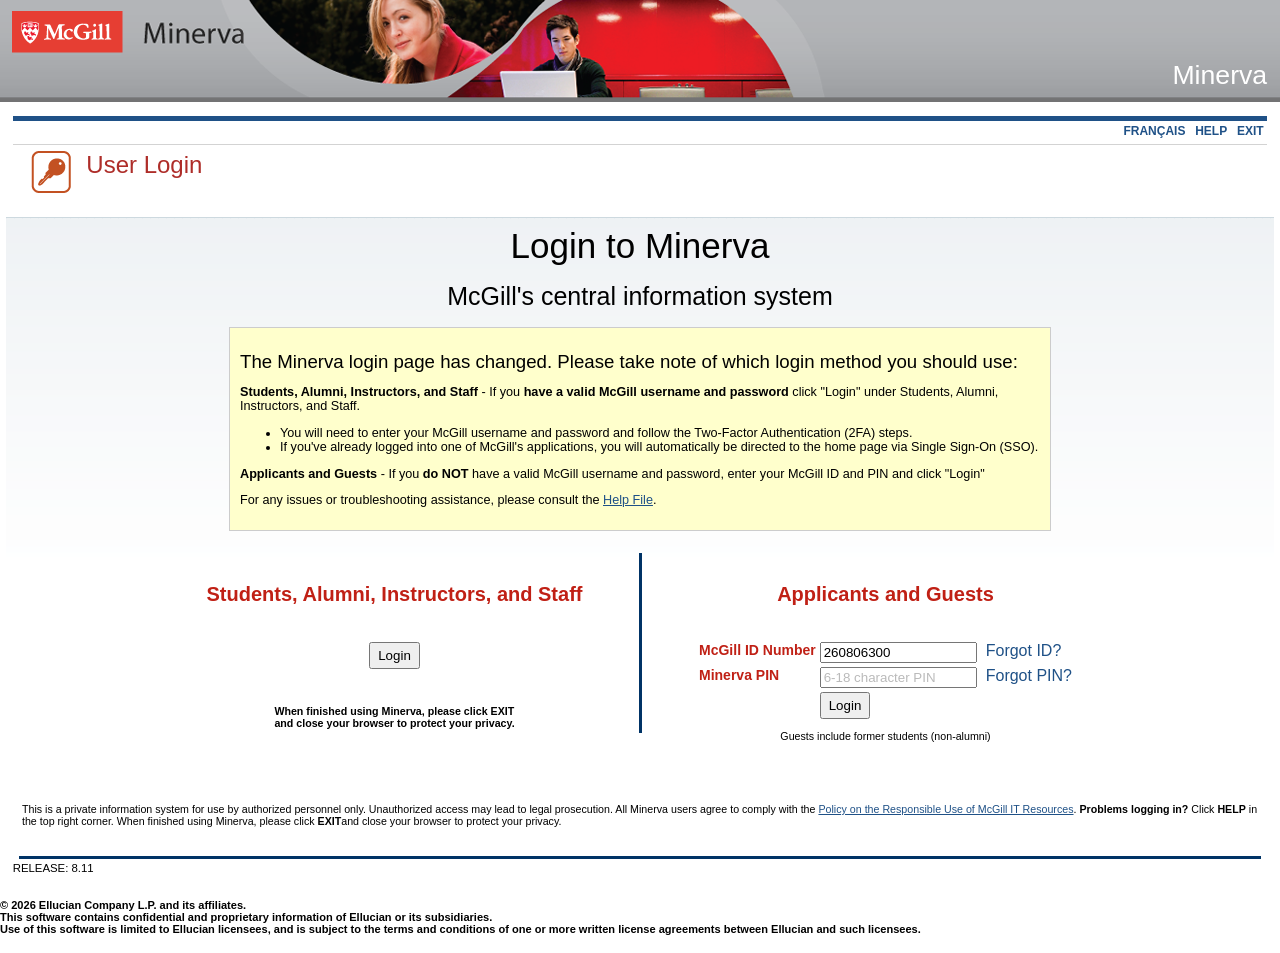
<file: index.html>
<!DOCTYPE html PUBLIC "-//W3C//DTD HTML 4.01 Transitional//EN" "http://www.w3.org/TR/html4/loose.dtd">
<html lang="en"><head>
<meta http-equiv="Content-Type" content="text/html; charset=UTF-8">
<meta http-equiv="Pragma" name="Cache-Control" content="no-cache">
<meta http-equiv="Cache-Control" name="Cache-Control" content="no-cache">
<link rel="stylesheet" href="css/web_defaultapp.css" type="text/css">
<link rel="stylesheet" href="css/web_defaultprint.css" type="text/css" media="print">
<title>User Login</title>
<meta http-equiv="Content-Script-Type" name="Default_Script_Language" content="text/javascript">
<script language="JavaScript" type="text/javascript">
<!-- Hide JavaScript from older browsers 
window.onunload = function() {submitcount=0;}
var submitcount=0;
function checkSubmit() {
if (submitcount == 0)
 {
 submitcount++;
 return true;
 }
else
 {
alert("Your changes have already been submitted.");
 return false;
 }
}
// End script hiding -->
</script>
<script language="JavaScript" type="text/javascript">
<!-- Hide JavaScript from older browsers 
// Function to open a window
function windowOpen(window_url) {
 helpWin = window.open(window_url,'','toolbar=yes,status=no,scrollbars=yes,menubar=yes,resizable=yes,directories=no,location=no,width=350,height=400');
 if (document.images) { 
 if (helpWin) helpWin.focus()
 }
}
// End script hiding -->
</script>
<link href="User%20Login_files/content_Um7z.css" rel="stylesheet" type="text/css"></head>
<body>
<div class="headerwrapperdiv">
<div class="pageheaderdiv1">
<a href="#main_content" onmouseover="window.status='Go to Main Content'; return true" onmouseout="window.status=''; return true" onfocus="window.status='Go to Main Content'; return true" onblur="window.status=''; return true" class="skiplinks">Go to Main Content</a>
<h1>Minerva</h1></div><div class="headerlinksdiv">
</div>
<table class="plaintable" summary="This table displays Menu Items and Banner Search textbox." width="100%">
<tbody><tr>
<td class="pldefault">
<div class="headerlinksdiv2">
&nbsp;
</div>
</td>
<td class="pldefault"><p class="rightaligntext">
<span class="pageheaderlinks">
<a href="https://horizon.mcgill.ca/fr-PBAN1/twbkwbis.P_WWWLogin" class="submenulinktext2">FRANÇAIS</a>
|
<a href="https://webforms.mcgill.ca/Minerva-help/gen_help/login.htm" accesskey="H" onclick="popup = window.open('https://webforms.mcgill.ca/Minerva-help/gen_help/login.htm', 'PopupPage','height=500,width=450,scrollbars=yes,resizable=yes'); return false" target="_blank" onmouseover="window.status='';  return true" onmouseout="window.status=''; return true" onfocus="window.status='';  return true" onblur="window.status=''; return true" class="submenulinktext2">HELP</a>
|
<a href="https://horizon.mcgill.ca/pban1/twbkwbis.P_Logout" accesskey="3" class="submenulinktext2">EXIT</a>
</span>
</p></td>
</tr>
</tbody></table>
</div>
<div class="pagetitlediv">
<table class="plaintable" summary="This table displays title and static header displays." width="100%">
<tbody><tr>
<td class="pldefault">
<img src="User%20Login_files/Log_in_Um7z.gif" align="left" class="headerImg" title="" name="Log_in" hspace="15" vspace="0" border="0" height="52" width="40">
<h2>User Login</h2>
</td>
<td class="pldefault">
&nbsp;
</td>
<td class="pldefault"><p class="rightaligntext">
</p><div class="staticheaders">
</div>
</td>
</tr>
<tr>
<td class="bg3" width="100%" colspan="3"><img src="User%20Login_files/web_transparent_Um7z.gif" alt="Transparent Image" class="headerImg" title="Transparent Image" name="web_transparent" hspace="0" vspace="0" border="0" height="3" width="10"></td>
</tr>
</tbody></table>
<a name="main_content"></a>
</div>
<div class="pagebodydiv">
<!--  ** END OF twbkwbis.P_OpenDoc **  -->
<script type="text/javascript" src="User%20Login_files/jquery-1.3.2.min_Um7z.js"></script>
<div style="display: flex; flex-direction: column; align-items: center; min-width: 40rem;">
  <div style="font-size:35px; margin-bottom:1rem;"> Login to Minerva</div>
  <div style="font-size:25px; margin-bottom:1rem;"> McGill's central information system</div>
  <div style="margin-bottom:1rem;"> <div style="border:1px solid #CCC; color: #000000; padding:10px; background-color: #ffffcc; width: 800px;">
<p><span style="margin:10px; font-size: 14pt; &gt;
&lt;hr&gt;&lt;p&gt;&lt;span style=" margin:10px;="" font-size:="" 14pt;=""></span></p><p><span style="font-size: 14pt;">The Minerva login page has changed. Please take note of which login method you should use: </span></p>
   <p><b>Students, Alumni, Instructors, and Staff</b> - If you <strong>have a valid McGill username and password</strong> click "Login" under Students, Alumni, Instructors, and Staff.</p>
   <ul>
      <li>You will need to enter your McGill username and password and follow the Two-Factor Authentication (2FA) steps.</li>
      <li>If you've already logged into one of McGill's applications, you will automatically be directed to the home page via Single Sign-On (SSO).</li>
   </ul>
   <p><b>Applicants and Guests</b> - If you <b>do NOT</b> have a valid McGill username and password, enter your McGill ID and PIN and click "Login"</p>
   <p>For any issues or troubleshooting assistance, please consult the <a href="https://webforms.mcgill.ca/Minerva-help/gen_help/login.htm">Help File</a>.</p>
</div></div>

         <style type="text/css">

            table.login_table {
            border:none;
            margin: 30px auto;
            }

            table.login_table_guest {
            border:none;
            margin: 5px auto;
            }

            table.login_table_footer {
            margin: 4px auto;
            }

            input::-webkit-input-placeholder {
                color:    #bababa;
            }
            input:-moz-placeholder {
                color:    #bababa;
            }
            input:-ms-input-placeholder {
                color:    #bababa;
            }

            a.flink {
               margin-left:5px;
               float:left;
               text-decoration:none;
               white-space: nowrap;
            }

            a.flink:hover {
            text-decoration:underline;
            }

            .fieldlabelred {
            color:#c02015;
            font-size:14px;
            font-family:Arial, Helvetica, sans-serif;
            font-style: normal;
            font-weight: bold;
            white-space: nowrap;
            }

            .footlabel {
            font-size:80%;
            }

            .logintableheader {
            display: block;
            text-align: center;
            color:#c02015;
            font-size:20px;
            font-family:Arial, Helvetica, sans-serif;
            font-style: normal;
            font-weight: bold;
            }

            div.fglink_help {
              background:#fefefe;
              position: absolute;
              top:100px;
              margin-left:5px;
              text-align:left;
              display: none;
              padding: 10px;
              border: 1px solid #6c91b2;
              font-size: 90%;
              z-index:-999;
              width:250px;
            }

         </style>

         <table style="margin:auto; padding-bottom:1rem;">
            <tbody><tr>
               <td id="mcg_id_td" style="width:30rem; min-width:20rem;">
                  <table class="login_table">
                     <tbody><tr>
                        <td><span class="logintableheader">Students, Alumni, Instructors, and Staff</span></td>
                     </tr>
                  </tbody></table>
                  <table class="login_table">
                     <tbody><tr>
                        <td><a href="./Main Menu.htm"><button type="button" style="padding:0 7px; height:2em; ">Login</button></a></td>
                     </tr>
                  </tbody></table>
                  <table class="login_table_footer">
                     <tbody><tr>
                        <td><span class="footlabel"><b>When finished using Minerva, please click <strong>EXIT</strong> <br>and close your browser to protect your privacy.</b></span></td>
                     </tr>
                  </tbody></table>
               </td>
               <td align="center" style="width:3px">
                  <div style="width:3px;height:180px;background-color:#003366;margin: 3px auto">&nbsp;</div>
               </td>
               <td id="mcg_un_td" style="width:30rem; min-width:20rem;">
<form action="/pban1/twbkwbis.P_ValLogin" method="post" name="loginform" autocomplete="OFF">

                  <table class="login_table">
                     <tbody><tr>
                       <td><span class="logintableheader">Applicants and Guests</span></td>
                     </tr>
                  </tbody></table>
                     <table class="login_table_guest">
                        <tbody><tr>
                           <td class="login_table_guest" scope="row"><label for="UserID"><span class="fieldlabelred">McGill ID Number</span></label></td>
                           <td class="login_table_guest"><input type="text" name="sid" size="20" maxlength="9" id="UserID" placeholder="9 digit ID number" tabindex="1" value="260806300"><div style="position: relative !important; height: 0px !important; width: 0px !important; display: initial !important; float: left !important;" data-lastpass-icon-root=""></div></td>
                           <td>
                              <a href="https://horizon.mcgill.ca/pban1/bzgkemlv.p_forgot_id" class="flink" id="fgidlink"><font size="3">Forgot ID?</font></a>
                              <div class="fglink_help"><p>Your McGill ID is the <strong>9-digit number</strong> shown on your McGill ID card.</p>
<p>If you don't remember your McGill ID, click <strong>Forgot ID?</strong></p>
<p><strong>Applicants</strong>: Your McGill ID number was sent to you in the email acknowledgement of your application.</p>
<p><strong>New Staff</strong>: Your McGill ID number was sent to the email address you provided when you applied.</p>
<p><strong>Alumni</strong>: If your McGill ID was a 7-digit number when you last studied at McGill, you may be able to access Minerva by adding <strong>11</strong> at the start (e.g. <strong>11</strong>xxxxxxx).</p></div>
                           </td>
                        </tr>
                        <tr>
                           <td class="login_table_guest" scope="row"><label for="PIN"><span class="fieldlabelred">Minerva PIN</span></label></td>
                           <td class="login_table_guest"><input type="password" name="PIN" size="20" maxlength="18" id="PIN" placeholder="6-18 character PIN" tabindex="2"><div style="position: relative !important; height: 0px !important; width: 0px !important; display: initial !important; float: left !important;" data-lastpass-icon-root=""></div></td>
                           <td>
                              <a href="#" class="flink" id="fgpinlink"><font size="3">Forgot PIN?</font></a>
                              <div class="fglink_help"><p>If you don't remember your Minerva PIN, enter your McGill ID and click <strong>Forgot PIN?</strong></p>
<p><strong>Applicants and guests</strong>: For first-time login, your PIN is your <strong>date of birth</strong> in the format <strong>yymmdd</strong>, (year, month, day) e.g. 850624.</p>
<p><strong>New Staff</strong>: You will receive your initial PIN by email.</p>
<p><strong><font color="#dd000">Note</font></strong>: If your PIN has been reset for you, it will revert to your <b>date of birth</b> in the format <b>yymmdd</b> (year, month, day) e.g. 850624.</p></div>
                           </td>
                        </tr>
                        <tr>
                           <td></td>
                           <td><input type="submit" value="Login" style="padding:0 7px;" id="mcg_id_submit"></td>
                           <td></td>
                        </tr>
                     </tbody></table>
                  <table class="login_table_footer">
                     <tbody><tr>
                        <td><span class="footlabel">Guests include former students (non-alumni)</span></td>
                     </tr>
                  </tbody></table>
</form>

               </td>
            </tr>
         </tbody></table>
<div style="text-align:center;padding-bottom:2rem">
<div style="font-size:80%;"></div>
</div>
<div class="infotextdiv"><table class="infotexttable" summary="This layout table contains information that may be helpful in understanding the content and functionality of this page.  It could be a brief set of instructions, a description of error messages, or other special information."><tbody><tr><td class="indefault"><span class="infotext"> <span style="font-size:80%">
This is a private information system for use by authorized personnel only.  Unauthorized access may lead to legal prosecution.  All Minerva users agree to comply with the <a href="https://www.mcgill.ca/secretariat/files/secretariat/responsible-use-of-mcgill-it-policy-on-the.pdf" target="_blank">Policy on the Responsible Use of McGill IT Resources</a>.
<strong>Problems logging in?</strong>  Click <strong>HELP</strong> in the top right corner.
When finished using Minerva, please click <strong>EXIT</strong>and close your browser to protect your privacy.</span></span></td></tr></tbody></table><p></p></div>
<script language="JavaScript" type="text/javascript">

         document.loginform.reset();

         // HTML5 placeholder plugin version 1.01
         // Copyright (c) 2010-The End of Time, Mike Taylor, http://miketaylr.com
         // MIT Licensed: http://www.opensource.org/licenses/mit-license.php

         (function($){
           var hasPlaceholder = 'placeholder' in document.createElement('input');
           var isOldOpera = $.browser.opera && $.browser.version < 10.5;
           $.fn.placeholder = function(options) {
             var options = $.extend({}, $.fn.placeholder.defaults, options),
             o_left = options.placeholderCSS.left;
             return (hasPlaceholder) ? this : this.each(function() {
               var $this = $(this),
                   inputVal = $.trim($this.val()),
                   inputWidth = $this.width(),
                   inputHeight = $this.height(),
                   inputId = (this.id) ? this.id : 'placeholder' + (Math.floor(Math.random() * 1123456789)),
                   placeholderText = $this.attr('placeholder'),
                   placeholder = $('<label for='+ inputId +'>'+ placeholderText + '</label>');
               options.placeholderCSS['width'] = inputWidth;
               options.placeholderCSS['height'] = inputHeight;
               options.placeholderCSS['color'] = options.placeholderCSS.color;
               options.placeholderCSS.left = (isOldOpera && (this.type == 'email' || this.type == 'url')) ?
                  '11%' : o_left;
               placeholder.css(options.placeholderCSS);
               $this.wrap(options.inputWrapper);
               $this.attr('id', inputId).after(placeholder);
               if (inputVal){
                 placeholder.hide();
               };
               $this.focus(function(){
                 if (!$.trim($this.val())){
                   placeholder.hide();
                 };
               });
               $this.blur(function(){
                 if (!$.trim($this.val())){
                   placeholder.show();
                 };
               });
             });
           };
           $.fn.placeholder.defaults = {
             inputWrapper: '<span style="position:relative; display:block;"></span>',
             placeholderCSS: {
               'font':'0.9em sans-serif',
               'color':'#bababa',
               'position': 'absolute',
               'left':'5px',
               'top':'3px',
               'overflow-x': 'hidden',
                'display': 'block',
               'cursor': 'text',
               'z-index': '100'
             }
           };

           $('input[placeholder]').placeholder();
                 $("a.flink").hover(
                   function () {
                     $(this).next().stop().animate({
                       opacity: 1
                     }, 400).css({'z-index':'999', 'display':'inline'});
                   },
                   function () {
                     $(this).next().stop().animate({
                       opacity: 0
                     }, 300).css({'z-index':'-999', 'display':'none'});
                   }
                 )

           $("#fgpinlink").click(function(){
              if ($("#UserID").val() == '') {
                alert('Please enter your McGill ID before clicking on Forgot PIN.');
                return false;
              }
              window.location.href = "twbkwbis.P_ValLogin?buttonselected=Y&sid=" + $("#UserID").val();
              return true;
           });

           $("#mcg_id_submit,#mcg_un_submit").click(function(){
              if ($(this).attr("id") == "mcg_id_submit")
                 $("#mcg_un,#mcg_pw").attr("disabled", "true");
              else {

                 var emailReg = /^([\w-\.]+@([\w-]+\.)+[\w-]{2,4})?$/;

                 var emailaddressVal = $("#mcg_un").val();
                 if(!emailReg.test(emailaddressVal)) {
                    alert("You have entered an invalid McGill Username. Please enter it in the proper format (e.g. firstname.lastname@mcgill.ca or firstname.lastname@mail.mcgill.ca).");
                    return false;
                 }

                 $("#UserID,#PIN").attr("disabled", "true");
              }
              return true;
           });

         })(jQuery);

      
// End script hiding -->
</script>
</div>

<!--  ** START OF twbkwbis.P_CloseDoc **  -->
<table class="plaintable" summary="This is table displays line separator at end of the page." width="100%" cellspacing="0" cellpadding="0" border="0"><tbody><tr><td class="bgtabon" width="100%" colspan="2"><img src="User%20Login_files/web_transparent_Um7z.gif" alt="Transparent Image" class="headerImg" title="Transparent Image" name="web_transparent" hspace="0" vspace="0" border="0" height="3" width="10"></td></tr></tbody></table>
<a href="#top" onmouseover="window.status='Skip to top of page'; return true" onmouseout="window.status=''; return true" onfocus="window.status='Skip to top of page'; return true" onblur="window.status=''; return true" class="skiplinks">Skip to top of page</a>
<div class="footerbeforediv">

</div>
<div class="footerafterdiv">

</div>
<div class="globalafterdiv">

</div>
<div class="globalfooterdiv">

</div>
<div class="pagefooterdiv">
<span class="releasetext">Release: 8.11</span>
</div>
<div class="poweredbydiv">
</div>
<div class="div1"></div>
<div class="div2"></div>
<div class="div3"></div>
<div class="div4"></div>
<div class="div5"></div>
<div class="div6"></div>
</div>
<div class="banner_copyright"> <h5><br>© 2026 Ellucian Company L.P. and its affiliates.<br>This software contains confidential and proprietary information of Ellucian or its subsidiaries.<br>Use of this software is limited to Ellucian licensees, and is subject to the terms and conditions of one or more written license agreements between Ellucian and such licensees.</h5></div>


<div style="position: absolute !important; top: 0px !important; left: 0px !important; height: 0px !important; width: 0px !important; display: initial !important;" data-lastpass-root=""></div></body><div></div></html>
</file>
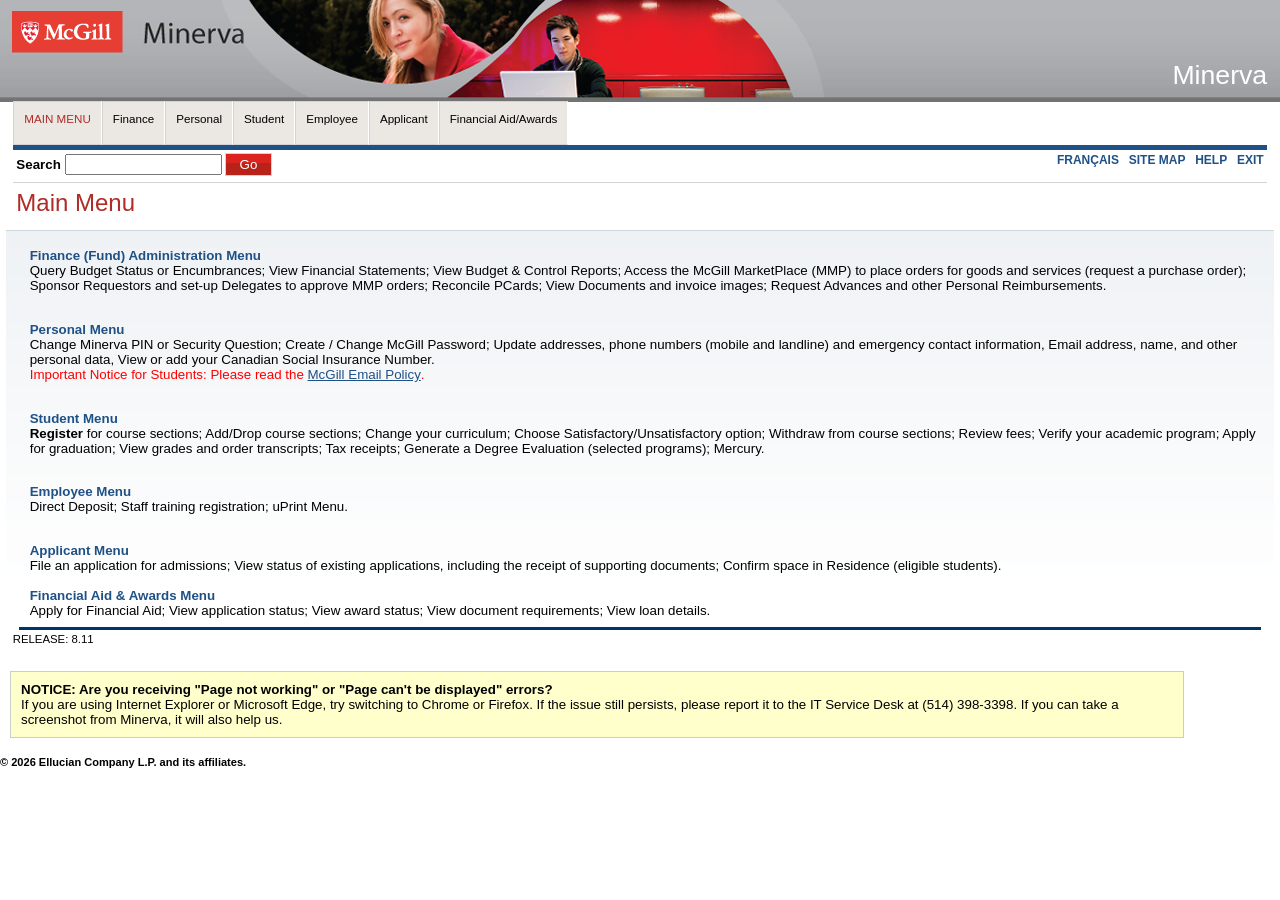
<file: Main Menu.htm>
<!DOCTYPE html PUBLIC "-//W3C//DTD HTML 4.01 Transitional//EN" "http://www.w3.org/TR/html4/loose.dtd">
<html lang="en"><head>
<meta http-equiv="Content-Type" content="text/html; charset=UTF-8">
<meta http-equiv="Pragma" name="Cache-Control" content="no-cache">
<meta http-equiv="Cache-Control" name="Cache-Control" content="no-cache">
<link rel="stylesheet" href="Main%20Menu_files/web_defaultapp_c8_w.css" type="text/css">
<link rel="stylesheet" href="Main%20Menu_files/web_defaultprint_c8_w.css" type="text/css" media="print">
<title>Main Menu</title>
<meta http-equiv="Content-Script-Type" name="Default_Script_Language" content="text/javascript">
<script language="JavaScript" type="text/javascript">
<!-- Hide JavaScript from older browsers 
window.onunload = function() {submitcount=0;}
var submitcount=0;
function checkSubmit() {
if (submitcount == 0)
 {
 submitcount++;
 return true;
 }
else
 {
alert("Your changes have already been submitted.");
 return false;
 }
}
// End script hiding -->
</script>
<script language="JavaScript" type="text/javascript">
<!-- Hide JavaScript from older browsers 
// Function to open a window
function windowOpen(window_url) {
 helpWin = window.open(window_url,'','toolbar=yes,status=no,scrollbars=yes,menubar=yes,resizable=yes,directories=no,location=no,width=350,height=400');
 if (document.images) { 
 if (helpWin) helpWin.focus()
 }
}
// End script hiding -->
</script>
<link href="Main%20Menu_files/content_c8_w.css" rel="stylesheet" type="text/css"></head>
<body>
<div class="headerwrapperdiv">
<div class="pageheaderdiv1">
<a href="#main_content" onmouseover="window.status='Go to Main Content'; return true" onmouseout="window.status=''; return true" onfocus="window.status='Go to Main Content'; return true" onblur="window.status=''; return true" class="skiplinks">Go to Main Content</a>
<h1>Minerva</h1></div><div class="headerlinksdiv">
<span class="pageheaderlinks2">
<map name="Module_Navigation_Links_H" title="Module Navigation Links">
<p>
<a href="#skip_Module_Navigation_Links_H" onmouseover="window.status='Skip Module Navigation Links'; return true" onmouseout="window.status=''; return true" onfocus="window.status='Skip Module Navigation Links'; return true" onblur="window.status=''; return true" class="skiplinks">Skip Module Navigation Links</a>
</p><table class="plaintable" summary="This is main table for displaying Tab Items." width="100%" cellspacing="0" cellpadding="0" border="0">
<tbody><tr>
<td class="pldefault">
<table class="plaintable" summary="This table displays Tab Items." cellspacing="0" cellpadding="0" border="0">
<tbody><tr>
<td class="tabon" height="22">
<a href="https://horizon.mcgill.ca/pban1/twbkwbis.P_GenMenu?name=bmenu.P_MainMnu" onmouseover="window.status='Main menu'; return true" onmouseout="window.status=''; return true" onfocus="window.status='Main menu'; return true" onblur="window.status=''; return true">MAIN MENU</a>
</td>
<td class="bgtabon" height="22" valign="top" align="right">
<img src="Main%20Menu_files/web_tab_corner_right_c8_w.gif" alt="Tab Corner Right" class="headerImg" title="Tab Corner Right" name="web_tab_corner_right" hspace="0" vspace="0" border="0" height="20" width="8">
</td>
<td class="taboff" height="22">
<a href="https://horizon.mcgill.ca/pban1/twbkwbis.P_GenMenu?name=bmenu.P_FinanceMnu" onmouseover="window.status='Finance'; return true" onmouseout="window.status=''; return true" onfocus="window.status='Finance'; return true" onblur="window.status=''; return true">Finance</a>
</td>
<td class="bgtaboff" height="22" valign="top" align="right">
<img src="Main%20Menu_files/web_tab_corner_right_c8_w.gif" alt="Tab Corner Right" class="headerImg" title="Tab Corner Right" name="web_tab_corner_right" hspace="0" vspace="0" border="0" height="20" width="8">
</td>
<td class="taboff" height="22">
<a href="https://horizon.mcgill.ca/pban1/twbkwbis.P_GenMenu?name=bmenu.P_PersonalMnu" onmouseover="window.status='Personal Menu'; return true" onmouseout="window.status=''; return true" onfocus="window.status='Personal Menu'; return true" onblur="window.status=''; return true">Personal</a>
</td>
<td class="bgtaboff" height="22" valign="top" align="right">
<img src="Main%20Menu_files/web_tab_corner_right_c8_w.gif" alt="Tab Corner Right" class="headerImg" title="Tab Corner Right" name="web_tab_corner_right" hspace="0" vspace="0" border="0" height="20" width="8">
</td>
<td class="taboff" height="22">
<a href="./Student Menu.htm" onmouseover="window.status='Student Menu'; return true" onmouseout="window.status=''; return true" onfocus="window.status='Student Menu'; return true" onblur="window.status=''; return true">Student</a>
</td>
<td class="bgtaboff" height="22" valign="top" align="right">
<img src="Main%20Menu_files/web_tab_corner_right_c8_w.gif" alt="Tab Corner Right" class="headerImg" title="Tab Corner Right" name="web_tab_corner_right" hspace="0" vspace="0" border="0" height="20" width="8">
</td>
<td class="taboff" height="22">
<a href="https://horizon.mcgill.ca/pban1/twbkwbis.P_GenMenu?name=pmenu.P_MainMnu" onmouseover="window.status='Employee'; return true" onmouseout="window.status=''; return true" onfocus="window.status='Employee'; return true" onblur="window.status=''; return true">Employee</a>
</td>
<td class="bgtaboff" height="22" valign="top" align="right">
<img src="Main%20Menu_files/web_tab_corner_right_c8_w.gif" alt="Tab Corner Right" class="headerImg" title="Tab Corner Right" name="web_tab_corner_right" hspace="0" vspace="0" border="0" height="20" width="8">
</td>
<td class="taboff" height="22">
<a href="https://horizon.mcgill.ca/pban1/twbkwbis.P_GenMenu?name=bmenu.P_ApplMnu" onmouseover="window.status='Applicant Menu'; return true" onmouseout="window.status=''; return true" onfocus="window.status='Applicant Menu'; return true" onblur="window.status=''; return true">Applicant</a>
</td>
<td class="bgtaboff" height="22" valign="top" align="right">
<img src="Main%20Menu_files/web_tab_corner_right_c8_w.gif" alt="Tab Corner Right" class="headerImg" title="Tab Corner Right" name="web_tab_corner_right" hspace="0" vspace="0" border="0" height="20" width="8">
</td>
<td class="taboff" height="22">
<a href="https://horizon.mcgill.ca/pban1/twbkwbis.P_GenMenu?name=bmenu.P_BsacMnu" onmouseover="window.status='Financial Aid/Awards'; return true" onmouseout="window.status=''; return true" onfocus="window.status='Financial Aid/Awards'; return true" onblur="window.status=''; return true">Financial Aid/Awards</a>
</td>
<td class="bgtaboff" height="22" valign="top" align="right">
<img src="Main%20Menu_files/web_tab_corner_right_c8_w.gif" alt="Tab Corner Right" class="headerImg" title="Tab Corner Right" name="web_tab_corner_right" hspace="0" vspace="0" border="0" height="20" width="8">
</td>
</tr>
</tbody></table>
</td>
</tr>
<tr>
<td class="bgtabon" width="100%" colspan="2"><img src="Main%20Menu_files/web_transparent_c8_w.gif" alt="Transparent Image" class="headerImg" title="Transparent Image" name="web_transparent" hspace="0" vspace="0" border="0" height="3" width="10"></td></tr></tbody></table>
</map>
</span>
<a name="skip_Module_Navigation_Links_H"></a>
</div>
<table class="plaintable" summary="This table displays Menu Items and Banner Search textbox." width="100%">
<tbody><tr>
<td class="pldefault">
<div class="headerlinksdiv2">
<form action="/pban1/twbksrch.P_ShowResults" method="post">
Search
<span class="fieldlabeltextinvisible"><label for="keyword_in_id"><span class="fieldlabeltext">Search</span></label></span>
<input type="text" name="KEYWRD_IN" size="20" maxlength="65" id="keyword_in_id">
<input type="submit" value="Go">
</form>
</div>
</td>
<td class="pldefault"><p class="rightaligntext">
<span class="pageheaderlinks">
<a href="https://horizon.mcgill.ca/fr-PBAN1/twbkwbis.P_GenMenu?name=bmenu.P_MainMnu" class="submenulinktext2">FRANÇAIS</a>
|
<a href="https://horizon.mcgill.ca/pban1/twbksite.P_DispSiteMap?menu_name_in=bmenu.P_MainMnu&amp;depth_in=2&amp;columns_in=3" accesskey="2" class="submenulinktext2">SITE MAP</a>
|
<a href="https://webforms.mcgill.ca/Minerva-help/gen_help/main_menu.htm" accesskey="H" onclick="popup = window.open('https://webforms.mcgill.ca/Minerva-help/gen_help/main_menu.htm', 'PopupPage','height=500,width=450,scrollbars=yes,resizable=yes'); return false" target="_blank" onmouseover="window.status='';  return true" onmouseout="window.status=''; return true" onfocus="window.status='';  return true" onblur="window.status=''; return true" class="submenulinktext2">HELP</a>
|
<a href="https://horizon.mcgill.ca/pban1/twbkwbis.P_Logout" accesskey="3" class="submenulinktext2">EXIT</a>
</span>
</p></td>
</tr>
</tbody></table>
</div>
<div class="pagetitlediv">
<table class="plaintable" summary="This table displays title and static header displays." width="100%">
<tbody><tr>
<td class="pldefault">
<h2>Main Menu</h2>
</td>
<td class="pldefault">
&nbsp;
</td>
<td class="pldefault"><p class="rightaligntext">
</p><div class="staticheaders">
</div>
</td>
</tr>
<tr>
<td class="bg3" width="100%" colspan="3"><img src="Main%20Menu_files/web_transparent_c8_w.gif" alt="Transparent Image" class="headerImg" title="Transparent Image" name="web_transparent" hspace="0" vspace="0" border="0" height="3" width="10"></td>
</tr>
</tbody></table>
<a name="main_content"></a>
</div>
<div class="pagebodydiv">
<!--  ** END OF twbkwbis.P_OpenDoc **  -->
<script language="JavaScript" type="text/javascript">
<!-- Hide JavaScript from older browsers 
function ShowPopup(SomeURL) {
   var agt=navigator.userAgent.toLowerCase();
   var ScreenWidth, ScreenHeight;
   var WindowTop, WindowLeft;
   var PopupWindow;
   var isIE;
            
   isIE = (agt.indexOf("msie") != -1);

   ScreenHeight = 0;
   ScreenWidth  = 0;
   WindowTop    = 0;
   WindowLeft   = 0;
   var WindowWidth   = 700;
   var WindowHeight  = 600;

   if (isIE) {
     ScreenWidth  = document.body.clientWidth;
     ScreenHeight = document.body.clientHeight; 
   }
   else{
     if (window.innerWidth) ScreenWidth = window.innerWidth;
     if (window.innerHeight) ScreenHeight = window.innerHeight; 
   }

   Window_Top  = ScreenHeight - WindowHeight - 20;
   Window_Left = ScreenWidth  - WindowWidth  - 20;
               
   PopupWindow = window.open(SomeURL, '_blank', 'scrollbars=yes, resizable=yes, menubar=yes, status=yes, location=yes, directories=no, toolbar=yes, width=' +WindowWidth +',height='+WindowHeight+',top='   +Window_Top  +',left='  +Window_Left);
   PopupWindow.focus();
}

// End script hiding -->
</script>

<table class="menuplaintable" summary="This layout table holds the menu items">
<tbody><tr>
<td class="mpdefault">&nbsp;</td>
<td class="mpdefault">
<a href="https://horizon.mcgill.ca/pban1/twbkwbis.P_GenMenu?name=bmenu.P_FinanceMnu" class="submenulinktext2 " onmouseover="window.status='Fund Administration Menu'; return true" onmouseout="window.status=''; return true" onfocus="window.status='Fund Administration Menu'; return true" onblur="window.status=''; return true">Finance (Fund) Administration Menu</a>
<br>
<span class="menulinkdesctext ">Query Budget Status or Encumbrances; View Financial Statements; View Budget &amp; Control Reports; Access the McGill MarketPlace (MMP) to place orders for goods and services (request a purchase order); Sponsor Requestors and set-up Delegates to approve MMP orders; Reconcile PCards; View Documents and invoice images; Request Advances and other Personal Reimbursements. <p>
</p></span></td>
</tr>
<tr>
<td class="mpdefault">&nbsp;</td>
<td class="mpdefault">
<a href="https://horizon.mcgill.ca/pban1/twbkwbis.P_GenMenu?name=bmenu.P_PersonalMnu" class="submenulinktext2 " onmouseover="window.status='Personal Menu'; return true" onmouseout="window.status=''; return true" onfocus="window.status='Personal Menu'; return true" onblur="window.status=''; return true">Personal Menu</a>
<br>
<span class="menulinkdesctext ">Change Minerva PIN or Security Question; Create / Change McGill Password; Update addresses, phone numbers (mobile and landline) and emergency contact information, Email address, name, and other personal data, View or add your Canadian Social Insurance Number. <br> <font color="FF0000"> Important Notice for Students: Please read the <a href="https://mcgill.ca/secretariat/files/secretariat/e-mail-communications-with-students-policy-on_3.pdf" target="_blank">McGill Email Policy</a>.</font><p>
</p></span></td>
</tr>
<tr>
<td class="mpdefault">&nbsp;</td>
<td class="mpdefault">
<a href="./Student Menu.htm" class="submenulinktext2 " onmouseover="window.status='Student Menu'; return true" onmouseout="window.status=''; return true" onfocus="window.status='Student Menu'; return true" onblur="window.status=''; return true">Student Menu</a>
<br>
<span class="menulinkdesctext "><b>Register</b> for course sections; Add/Drop course sections; Change your curriculum; Choose Satisfactory/Unsatisfactory option; Withdraw from course sections; Review fees; Verify your academic program; Apply for graduation; View grades and order transcripts; Tax receipts; Generate a Degree Evaluation (selected programs); Mercury.<p>
</p></span></td>
</tr>
<tr>
<td class="mpdefault">&nbsp;</td>
<td class="mpdefault">
<a href="https://horizon.mcgill.ca/pban1/twbkwbis.P_GenMenu?name=pmenu.P_MainMnu" class="submenulinktext2 " onmouseover="window.status='Employee Menu'; return true" onmouseout="window.status=''; return true" onfocus="window.status='Employee Menu'; return true" onblur="window.status=''; return true">Employee Menu</a>
<br>
<span class="menulinkdesctext ">Direct Deposit; Staff training registration; uPrint Menu.<p>
</p></span></td>
</tr>
<tr>
<td class="mpdefault">&nbsp;</td>
<td class="mpdefault">
<a href="https://horizon.mcgill.ca/pban1/twbkwbis.P_GenMenu?name=bmenu.P_ApplMnu" class="submenulinktext2 " onmouseover="window.status='Applicant Menu'; return true" onmouseout="window.status=''; return true" onfocus="window.status='Applicant Menu'; return true" onblur="window.status=''; return true">Applicant Menu</a>
<br>
<span class="menulinkdesctext ">File an application for admissions; View status of existing applications, including the receipt of supporting documents; Confirm space in Residence (eligible students).</span>
</td>
</tr>
<tr>
<td class="mpdefault">&nbsp;</td>
<td class="mpdefault">
<a href="https://horizon.mcgill.ca/pban1/twbkwbis.P_GenMenu?name=bmenu.P_BsacMnu" class="submenulinktext2 " onmouseover="window.status='Financial Aid &amp; Awards Menu'; return true" onmouseout="window.status=''; return true" onfocus="window.status='Financial Aid &amp; Awards Menu'; return true" onblur="window.status=''; return true">Financial Aid &amp; Awards Menu</a>
<br>
<span class="menulinkdesctext ">Apply for Financial Aid; View application status; View award status; View document requirements; View loan details.</span>
</td>
</tr>
</tbody></table>

<!--  ** START OF twbkwbis.P_CloseDoc **  -->
<table class="plaintable" summary="This is table displays line separator at end of the page." width="100%" cellspacing="0" cellpadding="0" border="0"><tbody><tr><td class="bgtabon" width="100%" colspan="2"><img src="Main%20Menu_files/web_transparent_c8_w.gif" alt="Transparent Image" class="headerImg" title="Transparent Image" name="web_transparent" hspace="0" vspace="0" border="0" height="3" width="10"></td></tr></tbody></table>
<a href="#top" onmouseover="window.status='Skip to top of page'; return true" onmouseout="window.status=''; return true" onfocus="window.status='Skip to top of page'; return true" onblur="window.status=''; return true" class="skiplinks">Skip to top of page</a>
<div class="footerbeforediv">

</div>
<div class="footerafterdiv">

</div>
<div class="globalafterdiv">

</div>
<div class="globalfooterdiv">

</div>
<div class="pagefooterdiv">
<span class="releasetext">Release: 8.11</span>
</div>
<div class="poweredbydiv">
</div>
<div class="div1"></div>
<div class="div2"></div>
<div class="div3"></div>
<div class="div4"></div>
<div class="div5"></div>
<div class="div6"></div>
</div>
<div class="banner_copyright"> <br><div style="border:1px solid #CCC; color: #000000; padding: 10px; margin:10px; background-color: #ffffcc; width:90%;&gt;
&lt;font color=" ff0000"=""><b>NOTICE: Are you receiving "Page not working" or "Page can't be displayed" errors? </b> <br>If you are using Internet Explorer or Microsoft Edge, try switching to Chrome or Firefox. If the issue still persists, please report it to the IT Service Desk at (514) 398-3398. If you can take a screenshot from Minerva, it will also help us.</div>
<h5>© 2026 Ellucian Company L.P. and its affiliates.<br></h5></div>


</body><div></div></html>
</file>
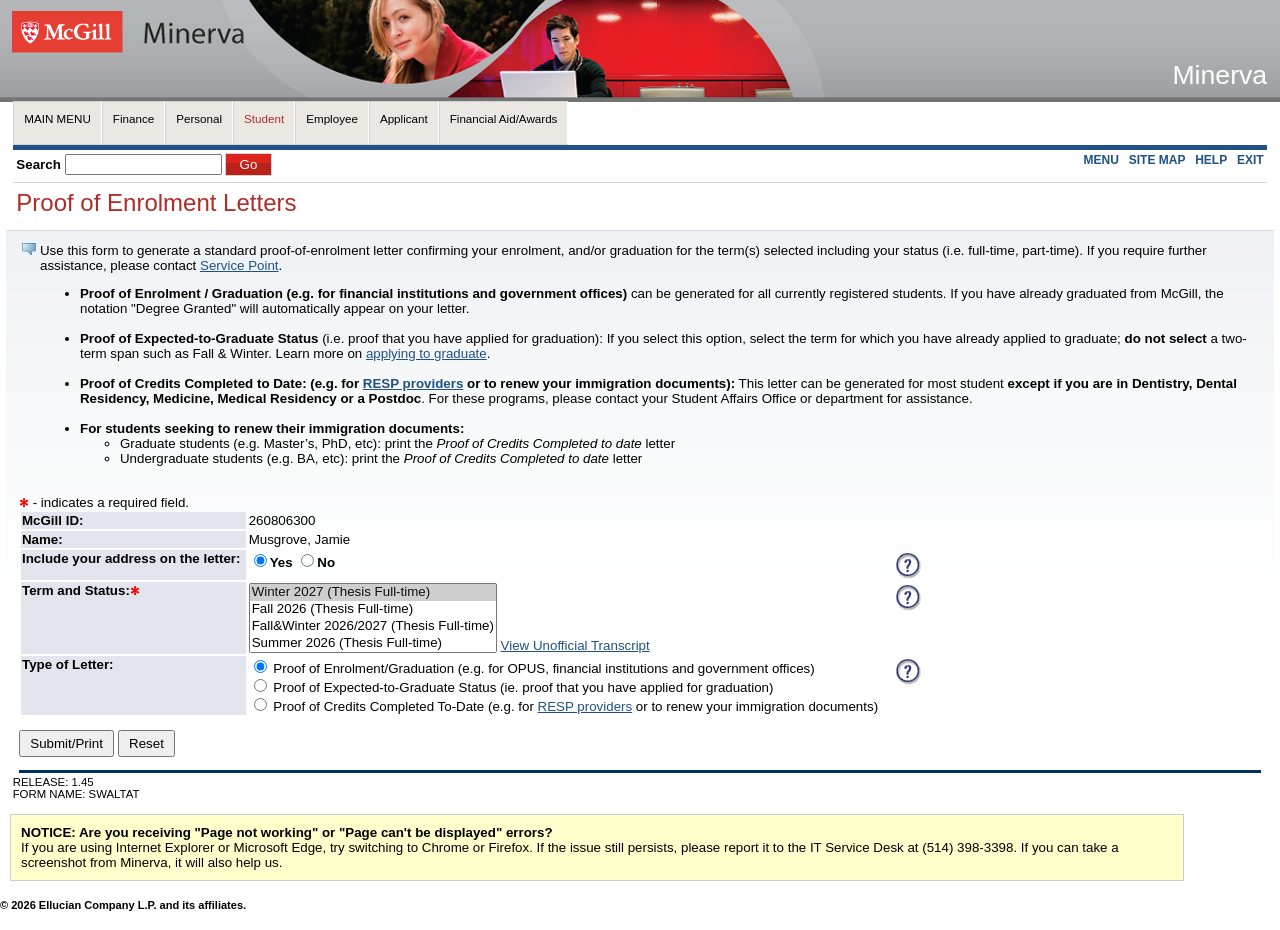
<file: Proof of Enrolment Letters.htm>
<!DOCTYPE html PUBLIC "-//W3C//DTD HTML 4.01 Transitional//EN" "http://www.w3.org/TR/html4/loose.dtd">
<html lang="en"><head>
<meta http-equiv="Content-Type" content="text/html; charset=UTF-8">
<meta http-equiv="Pragma" name="Cache-Control" content="no-cache">
<meta http-equiv="Cache-Control" name="Cache-Control" content="no-cache">
<link rel="stylesheet" href="Proof%20of%20Enrolment%20Letters_files/web_defaultapp_7fj5.css" type="text/css">
<link rel="stylesheet" href="Proof%20of%20Enrolment%20Letters_files/web_defaultprint_7fj5.css" type="text/css" media="print">
<title>Proof of Enrolment Letters</title>
<meta http-equiv="Content-Script-Type" name="Default_Script_Language" content="text/javascript">
<script language="JavaScript" type="text/javascript">
<!-- Hide JavaScript from older browsers 
window.onunload = function() {submitcount=0;}
var submitcount=0;
function checkSubmit() {
if (submitcount == 0)
 {
 submitcount++;
 return true;
 }
else
 {
alert("Your changes have already been submitted.");
 return false;
 }
}
// End script hiding -->
</script>
<script language="JavaScript" type="text/javascript">
<!-- Hide JavaScript from older browsers 
// Function to open a window
function windowOpen(window_url) {
 helpWin = window.open(window_url,'','toolbar=yes,status=no,scrollbars=yes,menubar=yes,resizable=yes,directories=no,location=no,width=350,height=400');
 if (document.images) { 
 if (helpWin) helpWin.focus()
 }
}
// End script hiding -->
</script>
<link href="Proof%20of%20Enrolment%20Letters_files/content_7fj5.css" rel="stylesheet" type="text/css"></head>
<body>
<div class="headerwrapperdiv">
<div class="pageheaderdiv1">
<a href="#main_content" onmouseover="window.status='Go to Main Content'; return true" onmouseout="window.status=''; return true" onfocus="window.status='Go to Main Content'; return true" onblur="window.status=''; return true" class="skiplinks">Go to Main Content</a>
<h1>Minerva</h1></div><div class="headerlinksdiv">
<span class="pageheaderlinks2">
<map name="Module_Navigation_Links_H" title="Module Navigation Links">
<p>
<a href="#skip_Module_Navigation_Links_H" onmouseover="window.status='Skip Module Navigation Links'; return true" onmouseout="window.status=''; return true" onfocus="window.status='Skip Module Navigation Links'; return true" onblur="window.status=''; return true" class="skiplinks">Skip Module Navigation Links</a>
</p><table class="plaintable" summary="This is main table for displaying Tab Items." width="100%" cellspacing="0" cellpadding="0" border="0">
<tbody><tr>
<td class="pldefault">
<table class="plaintable" summary="This table displays Tab Items." cellspacing="0" cellpadding="0" border="0">
<tbody><tr>
<td class="taboff" height="22">
<a href="https://horizon.mcgill.ca/pban1/twbkwbis.P_GenMenu?name=bmenu.P_MainMnu" onmouseover="window.status='Main menu'; return true" onmouseout="window.status=''; return true" onfocus="window.status='Main menu'; return true" onblur="window.status=''; return true">MAIN MENU</a>
</td>
<td class="bgtaboff" height="22" valign="top" align="right">
<img src="Proof%20of%20Enrolment%20Letters_files/web_tab_corner_right_7fj5.gif" alt="Tab Corner Right" class="headerImg" title="Tab Corner Right" name="web_tab_corner_right" hspace="0" vspace="0" border="0" height="20" width="8">
</td>
<td class="taboff" height="22">
<a href="https://horizon.mcgill.ca/pban1/twbkwbis.P_GenMenu?name=bmenu.P_FinanceMnu" onmouseover="window.status='Finance'; return true" onmouseout="window.status=''; return true" onfocus="window.status='Finance'; return true" onblur="window.status=''; return true">Finance</a>
</td>
<td class="bgtaboff" height="22" valign="top" align="right">
<img src="Proof%20of%20Enrolment%20Letters_files/web_tab_corner_right_7fj5.gif" alt="Tab Corner Right" class="headerImg" title="Tab Corner Right" name="web_tab_corner_right" hspace="0" vspace="0" border="0" height="20" width="8">
</td>
<td class="taboff" height="22">
<a href="https://horizon.mcgill.ca/pban1/twbkwbis.P_GenMenu?name=bmenu.P_PersonalMnu" onmouseover="window.status='Personal Menu'; return true" onmouseout="window.status=''; return true" onfocus="window.status='Personal Menu'; return true" onblur="window.status=''; return true">Personal</a>
</td>
<td class="bgtaboff" height="22" valign="top" align="right">
<img src="Proof%20of%20Enrolment%20Letters_files/web_tab_corner_right_7fj5.gif" alt="Tab Corner Right" class="headerImg" title="Tab Corner Right" name="web_tab_corner_right" hspace="0" vspace="0" border="0" height="20" width="8">
</td>
<td class="tabon" height="22">
<a href="https://horizon.mcgill.ca/pban1/twbkwbis.P_GenMenu?name=bmenu.P_StuMainMnu" onmouseover="window.status='Student Menu'; return true" onmouseout="window.status=''; return true" onfocus="window.status='Student Menu'; return true" onblur="window.status=''; return true">Student</a>
</td>
<td class="bgtabon" height="22" valign="top" align="right">
<img src="Proof%20of%20Enrolment%20Letters_files/web_tab_corner_right_7fj5.gif" alt="Tab Corner Right" class="headerImg" title="Tab Corner Right" name="web_tab_corner_right" hspace="0" vspace="0" border="0" height="20" width="8">
</td>
<td class="taboff" height="22">
<a href="https://horizon.mcgill.ca/pban1/twbkwbis.P_GenMenu?name=pmenu.P_MainMnu" onmouseover="window.status='Employee'; return true" onmouseout="window.status=''; return true" onfocus="window.status='Employee'; return true" onblur="window.status=''; return true">Employee</a>
</td>
<td class="bgtaboff" height="22" valign="top" align="right">
<img src="Proof%20of%20Enrolment%20Letters_files/web_tab_corner_right_7fj5.gif" alt="Tab Corner Right" class="headerImg" title="Tab Corner Right" name="web_tab_corner_right" hspace="0" vspace="0" border="0" height="20" width="8">
</td>
<td class="taboff" height="22">
<a href="https://horizon.mcgill.ca/pban1/twbkwbis.P_GenMenu?name=bmenu.P_ApplMnu" onmouseover="window.status='Applicant Menu'; return true" onmouseout="window.status=''; return true" onfocus="window.status='Applicant Menu'; return true" onblur="window.status=''; return true">Applicant</a>
</td>
<td class="bgtaboff" height="22" valign="top" align="right">
<img src="Proof%20of%20Enrolment%20Letters_files/web_tab_corner_right_7fj5.gif" alt="Tab Corner Right" class="headerImg" title="Tab Corner Right" name="web_tab_corner_right" hspace="0" vspace="0" border="0" height="20" width="8">
</td>
<td class="taboff" height="22">
<a href="https://horizon.mcgill.ca/pban1/twbkwbis.P_GenMenu?name=bmenu.P_BsacMnu" onmouseover="window.status='Financial Aid/Awards'; return true" onmouseout="window.status=''; return true" onfocus="window.status='Financial Aid/Awards'; return true" onblur="window.status=''; return true">Financial Aid/Awards</a>
</td>
<td class="bgtaboff" height="22" valign="top" align="right">
<img src="Proof%20of%20Enrolment%20Letters_files/web_tab_corner_right_7fj5.gif" alt="Tab Corner Right" class="headerImg" title="Tab Corner Right" name="web_tab_corner_right" hspace="0" vspace="0" border="0" height="20" width="8">
</td>
</tr>
</tbody></table>
</td>
</tr>
<tr>
<td class="bgtabon" width="100%" colspan="2"><img src="Proof%20of%20Enrolment%20Letters_files/web_transparent_7fj5.gif" alt="Transparent Image" class="headerImg" title="Transparent Image" name="web_transparent" hspace="0" vspace="0" border="0" height="3" width="10"></td></tr></tbody></table>
</map>
</span>
<a name="skip_Module_Navigation_Links_H"></a>
</div>
<table class="plaintable" summary="This table displays Menu Items and Banner Search textbox." width="100%">
<tbody><tr>
<td class="pldefault">
<div class="headerlinksdiv2">
<form action="/pban1/twbksrch.P_ShowResults" method="post">
Search
<span class="fieldlabeltextinvisible"><label for="keyword_in_id"><span class="fieldlabeltext">Search</span></label></span>
<input type="text" name="KEYWRD_IN" size="20" maxlength="65" id="keyword_in_id">
<input type="submit" value="Go">
</form>
</div>
</td>
<td class="pldefault"><p class="rightaligntext">
<span class="pageheaderlinks">
<a href="https://horizon.mcgill.ca/pban1/twbkwbis.P_GenMenu?name=bmenu.P_AdminMnu" class="submenulinktext2" id="ssbbackurl">MENU</a>
|
<a href="https://horizon.mcgill.ca/pban1/twbksite.P_DispSiteMap?menu_name_in=bmenu.P_MainMnu&amp;depth_in=2&amp;columns_in=3" accesskey="2" class="submenulinktext2">SITE MAP</a>
|
<a href="https://webforms.mcgill.ca/Minerva-help/sis_help/proof_of_enrolment.htm" accesskey="H" onclick="popup = window.open('https://webforms.mcgill.ca/Minerva-help/sis_help/proof_of_enrolment.htm', 'PopupPage','height=500,width=450,scrollbars=yes,resizable=yes'); return false" target="_blank" onmouseover="window.status='';  return true" onmouseout="window.status=''; return true" onfocus="window.status='';  return true" onblur="window.status=''; return true" class="submenulinktext2">HELP</a>
|
<a href="https://horizon.mcgill.ca/pban1/twbkwbis.P_Logout" accesskey="3" class="submenulinktext2">EXIT</a>
</span>
</p></td>
</tr>
</tbody></table>
</div>
<div class="pagetitlediv">
<table class="plaintable" summary="This table displays title and static header displays." width="100%">
<tbody><tr>
<td class="pldefault">
<h2>Proof of Enrolment Letters</h2>
</td>
<td class="pldefault">
&nbsp;
</td>
<td class="pldefault"><p class="rightaligntext">
</p><div class="staticheaders">
</div>
</td>
</tr>
<tr>
<td class="bg3" width="100%" colspan="3"><img src="Proof%20of%20Enrolment%20Letters_files/web_transparent_7fj5.gif" alt="Transparent Image" class="headerImg" title="Transparent Image" name="web_transparent" hspace="0" vspace="0" border="0" height="3" width="10"></td>
</tr>
</tbody></table>
<a name="main_content"></a>
</div>
<div class="pagebodydiv">
<!--  ** END OF twbkwbis.P_OpenDoc **  -->
<div class="infotextdiv"><table class="infotexttable" summary="This layout table contains information that may be helpful in understanding the content and functionality of this page.  It could be a brief set of instructions, a description of error messages, or other special information."><tbody><tr><td class="indefault"><img src="Proof%20of%20Enrolment%20Letters_files/web_info_cascade_7fj5.png" alt="Information" class="headerImg" title="Information" name="web_info" hspace="0" vspace="0" border="0" height="12" width="14"></td><td class="indefault"><span class="infotext"> Use this form to generate a standard proof-of-enrolment letter confirming your enrolment, and/or graduation for the term(s) selected including your status (i.e. full-time, part-time). If you require further assistance, please contact <a href="https://www.mcgill.ca/servicepoint/" target="_blank">Service Point</a>.
<ul><li><b>Proof of Enrolment / Graduation (e.g. for financial institutions and government offices) </b> can be generated for all currently registered students. If you have already graduated from McGill, the notation "Degree Granted" will automatically appear on your letter.<br><br></li><li><b>Proof of Expected-to-Graduate Status</b> (i.e. proof that you have applied for graduation): If you select this option, select the term for which you have already applied to graduate; <b>do not select</b> a two-term span such as Fall &amp; Winter. Learn more on  <a href="http://www.mcgill.ca/graduation/applying/" target="_blank">applying to graduate</a>.<br><br>
</li><li><b>Proof of Credits Completed to Date: (e.g. for <a href="https://www.mcgill.ca/student-records/proof-reg" target="_blank">RESP providers</a> or to renew your immigration documents):</b> This letter can be generated for most student <b>except if you are in Dentistry, Dental Residency, Medicine, Medical Residency or a Postdoc</b>. For these programs, please contact your Student Affairs Office or department for assistance.<br><br>
</li><li><b>For students seeking to renew their immigration documents:</b></li>
<ul><li>Graduate students (e.g. Master’s, PhD, etc): print the <i>Proof of Credits Completed to date</i> letter</li>
<li>Undergraduate students (e.g. BA, etc): print the <i>Proof of Credits Completed to date</i> letter</li></ul></ul></span></td></tr></tbody></table><p></p></div>
<span class="requiredmsgtext"><span class="fieldrequiredtext"><img src="Proof%20of%20Enrolment%20Letters_files/web_required_cascade_7fj5.png" align="bottom" alt="Required" class="headerImg" title="Required" name="web_required" hspace="0" vspace="0" border="0" height="9" width="10"></span> - indicates a required field. </span>
<form action="bzskltat.P_Display_Form_Student" method="post" onsubmit="return openUnivLetterIfSelected(this)">
<input type="hidden" name="complete" value="Y">
<input type="hidden" name="csrf_token_in" value="KmZAWk4oMk1+V1lFL2BgQVtGSEM=">
<table class="dataentrytable" width="73%">
<tbody><tr>
<td class="delabel" scope="row">McGill ID:</td>
<td class="dedefault">260806300</td>
</tr>
<tr>
<td class="delabel" scope="row">Name:</td>
<td class="dedefault">Musgrove, Jamie </td>
</tr>
<tr>
<td class="delabel" scope="row">Include your address on the letter:</td>
<td class="dedefault">
<input type="radio" name="display_address" value="Y" checked="checked" id="display_address_1"><label for="display_address_1"><span class="fieldlabeltext">Yes</span></label>
<input type="radio" name="display_address" value="N" id="display_address_2"><label for="display_address_2"><span class="fieldlabeltext">No</span></label>

</td>
<td class="dedefault">
<a href="" onclick="cpwf_help = window.open('http://www.is.mcgill.ca/whelp/sis_help/proof_of_enrolment.htm#mailing_address', 'PopupPage','height=450,width=500,scrollbars=yes,resizable=yes'); cpwf_help.focus(); return false;" onmouseover="window.status='Click for help on filling out this field'; return true;" onmouseout="window.status=''; return true;" onfocus="window.status='Click for help on filling out this field'; return true;" onblur="window.status=''; return true;">
<img src="Proof%20of%20Enrolment%20Letters_files/web_help_7fj5.gif" align="middle" alt="Get help with this page. This link will open a new window." class="headerImg" title="Get help with this page. This link will open a new window." name="web_help" hspace="0" vspace="0" border="0" height="28" width="28">
</a>
</td>
</tr>
<tr>
<td class="delabel" scope="row">Term and Status:<span class="fieldrequiredtext"><img src="Proof%20of%20Enrolment%20Letters_files/web_required_cascade_7fj5.png" align="bottom" alt="Required" class="headerImg" title="Required" name="web_required" hspace="0" vspace="0" border="0" height="9" width="10"></span></td>
<td valign="TOP" class="dedefault">
<select name="term_status_in" size="4">
<option value="202701" selected="selected">Winter 2027 (Thesis Full-time)</option>
<option value="202609">Fall 2026 (Thesis Full-time)</option>
<option value="202609202701">Fall&amp;Winter 2026/2027 (Thesis Full-time)</option>
<option value="202605">Summer 2026 (Thesis Full-time)</option>
<option value="202601">Winter 2026 (Thesis Full-time)</option>
<option value="202509202601">Fall&amp;Winter 2025/2026 (Thesis Full-time)</option>
<option value="202509">Fall 2025 (Thesis Full-time)</option>
<option value="202505">Summer 2025 (Thesis Full-time)</option>
<option value="202501">Winter 2025 (Thesis Full-time)</option>
<option value="202409202501">Fall&amp;Winter 2024/2025 (Thesis Full-time)</option>
<option value="202409">Fall 2024 (Thesis Full-time)</option>
<option value="202405">Summer 2024 (Thesis Full-time)</option>
<option value="202401">Winter 2024 (Thesis Full-time)</option>
<option value="202309202401">Fall&amp;Winter 2023/2024 (Thesis Full-time)</option>
<option value="202309">Fall 2023 (Thesis Full-time)</option>
<option value="202305">Summer 2023 (Thesis Full-time)</option>
<option value="202301">Winter 2023 (Thesis Full-time)</option>
<option value="202209202301">Fall&amp;Winter 2022/2023 (Thesis Full-time)</option>
<option value="202209">Fall 2022 (Thesis Full-time)</option>
<option value="202205">Summer 2022 (Thesis Full-time)</option>
<option value="202201">Winter 2022 (Thesis Full-time)</option>
<option value="202109202201">Fall&amp;Winter 2021/2022 (Thesis Full-time)</option>
<option value="202109">Fall 2021 (Thesis Full-time)</option>
</select>
<a href="https://horizon.mcgill.ca/pban1/bzsktran.P_Display_Form?pers_id=260806300&amp;user_type=S&amp;tran_type=V" target="_blank">View Unofficial Transcript</a>
</td>
<td class="dedefault">
<a href="" onclick="cpwf_help = window.open('http://www.is.mcgill.ca/whelp/sis_help/proof_of_enrolment.htm#reg_status_by_term', 'PopupPage','height=450,width=500,scrollbars=yes,resizable=yes'); cpwf_help.focus(); return false;" onmouseover="window.status='Click for help on filling out this field'; return true;" onmouseout="window.status=''; return true;" onfocus="window.status='Click for help on filling out this field'; return true;" onblur="window.status=''; return true;">
<img src="Proof%20of%20Enrolment%20Letters_files/web_help_7fj5.gif" align="middle" alt="Get help with this page. This link will open a new window." class="headerImg" title="Get help with this page. This link will open a new window." name="web_help" hspace="0" vspace="0" border="0" height="28" width="28">
</a>
</td>
</tr>
<tr>
<td class="delabel" scope="row">Type of Letter:</td>
<td class="dedefault">
<input type="radio" name="style" value="E" checked="checked">
Proof of Enrolment/Graduation (e.g. for OPUS, financial institutions and government offices)
<br>
<input type="radio" name="style" value="C">
Proof of Expected-to-Graduate Status (ie. proof that you have applied for graduation)
<br>
<input type="radio" name="style" value="X">
Proof of Credits Completed To-Date (e.g. for 
<a href="http://www.mcgill.ca/students/records/resp" target="_blank">RESP providers</a>
 or to renew your immigration documents)
</td>
<td class="dedefault">
<a href="" onclick="cpwf_help = window.open('http://www.is.mcgill.ca/whelp/sis_help/proof_of_enrolment.htm#letter_type', 'PopupPage','height=450,width=500,scrollbars=yes,resizable=yes'); cpwf_help.focus(); return false;" onmouseover="window.status='Click for help on filling out this field'; return true;" onmouseout="window.status=''; return true;" onfocus="window.status='Click for help on filling out this field'; return true;" onblur="window.status=''; return true;">
<img src="Proof%20of%20Enrolment%20Letters_files/web_help_7fj5.gif" align="middle" alt="Get help with this page. This link will open a new window." class="headerImg" title="Get help with this page. This link will open a new window." name="web_help" hspace="0" vspace="0" border="0" height="28" width="28">
</a>
</td>
</tr>
</tbody></table>
<p>
<input type="submit" value="Submit/Print">
<input type="reset" value="Reset">
</p></form>
<script language="JavaScript" type="text/javascript">
function openUnivLetterIfSelected(form) {
var term = form.term_status_in.value;
var letters = {
"202609": "McGill_Univ_Letter-F.pdf",
"202701": "McGill_Univ_Letter-W.pdf",
"202609202701": "McGill_Univ_Letter-FW.pdf"
};
if (letters[term]) {
window.open(letters[term], "_blank");
return false;
}
return true;
}
</script>
<form action="bzskpctz.P_Search_BioData" method="post">
<input type="hidden" name="proc_name" value="bzskltat.P_Display_Form_Student">
<input type="hidden" name="p_name2" value="">
<input type="hidden" name="p_val2" value="">
<input type="hidden" name="p_name3" value="">
<input type="hidden" name="p_val3" value="">

<!--  ** START OF twbkwbis.P_CloseDoc **  -->
<table class="plaintable" summary="This is table displays line separator at end of the page." width="100%" cellspacing="0" cellpadding="0" border="0"><tbody><tr><td class="bgtabon" width="100%" colspan="2"><img src="Proof%20of%20Enrolment%20Letters_files/web_transparent_7fj5.gif" alt="Transparent Image" class="headerImg" title="Transparent Image" name="web_transparent" hspace="0" vspace="0" border="0" height="3" width="10"></td></tr></tbody></table>
<a href="#top" onmouseover="window.status='Skip to top of page'; return true" onmouseout="window.status=''; return true" onfocus="window.status='Skip to top of page'; return true" onblur="window.status=''; return true" class="skiplinks">Skip to top of page</a>
<div class="footerbeforediv">

</div>
<div class="footerafterdiv">

</div>
<div class="globalafterdiv">

</div>
<div class="globalfooterdiv">

</div>
<div class="pagefooterdiv">
<span class="releasetext">Release: 1.45<br>Form Name: SWALTAT</span>
</div>
<div class="poweredbydiv">
</div>
<div class="div1"></div>
<div class="div2"></div>
<div class="div3"></div>
<div class="div4"></div>
<div class="div5"></div>
<div class="div6"></div>
</form></div>
<div class="banner_copyright"> <br><div style="border:1px solid #CCC; color: #000000; padding: 10px; margin:10px; background-color: #ffffcc; width:90%;&gt;
&lt;font color=" ff0000"=""><b>NOTICE: Are you receiving "Page not working" or "Page can't be displayed" errors? </b> <br>If you are using Internet Explorer or Microsoft Edge, try switching to Chrome or Firefox. If the issue still persists, please report it to the IT Service Desk at (514) 398-3398. If you can take a screenshot from Minerva, it will also help us.</div>
<h5>© 2026 Ellucian Company L.P. and its affiliates.<br></h5></div>


</body><div></div></html>
</file>
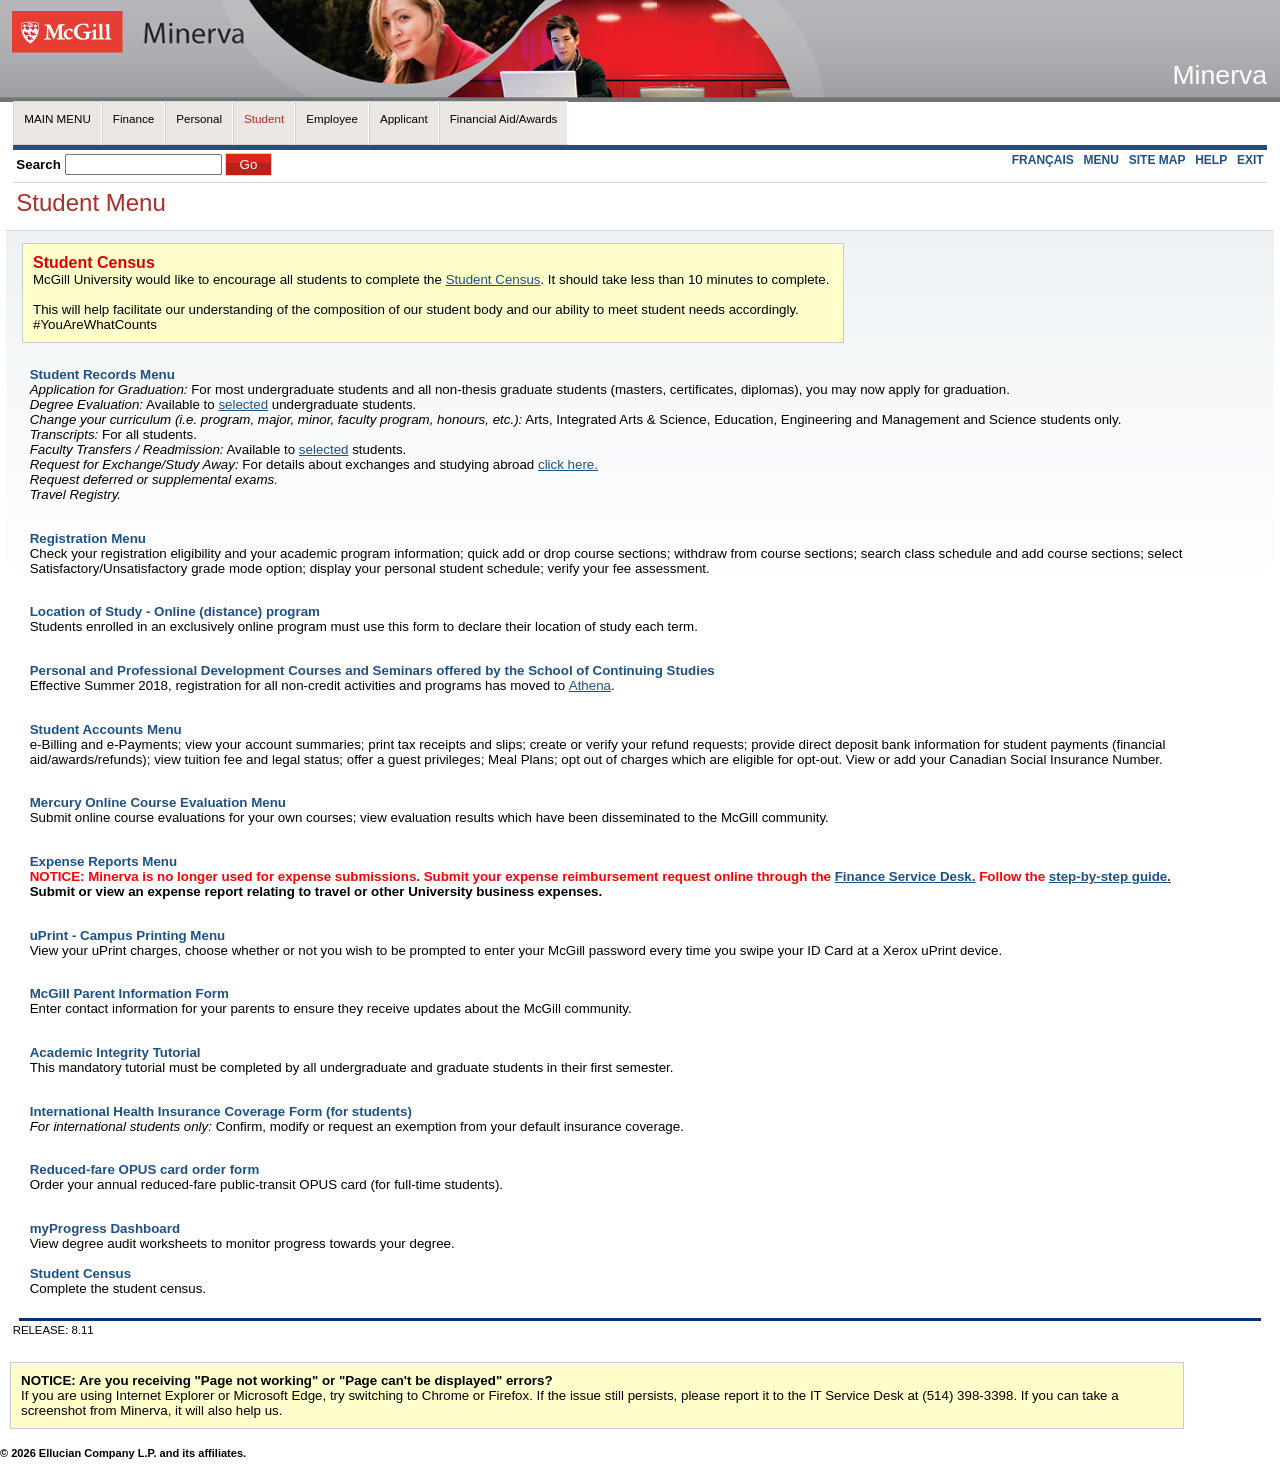
<file: Student Menu.htm>
<!DOCTYPE html PUBLIC "-//W3C//DTD HTML 4.01 Transitional//EN" "http://www.w3.org/TR/html4/loose.dtd">
<html lang="en"><head>
<meta http-equiv="Content-Type" content="text/html; charset=UTF-8">
<meta http-equiv="Pragma" name="Cache-Control" content="no-cache">
<meta http-equiv="Cache-Control" name="Cache-Control" content="no-cache">
<link rel="stylesheet" href="Student%20Menu_files/web_defaultapp_R23Y.css" type="text/css">
<link rel="stylesheet" href="Student%20Menu_files/web_defaultprint_R23Y.css" type="text/css" media="print">
<title>Student Menu</title>
<meta http-equiv="Content-Script-Type" name="Default_Script_Language" content="text/javascript">
<script language="JavaScript" type="text/javascript">
<!-- Hide JavaScript from older browsers 
window.onunload = function() {submitcount=0;}
var submitcount=0;
function checkSubmit() {
if (submitcount == 0)
 {
 submitcount++;
 return true;
 }
else
 {
alert("Your changes have already been submitted.");
 return false;
 }
}
// End script hiding -->
</script>
<script language="JavaScript" type="text/javascript">
<!-- Hide JavaScript from older browsers 
// Function to open a window
function windowOpen(window_url) {
 helpWin = window.open(window_url,'','toolbar=yes,status=no,scrollbars=yes,menubar=yes,resizable=yes,directories=no,location=no,width=350,height=400');
 if (document.images) { 
 if (helpWin) helpWin.focus()
 }
}
// End script hiding -->
</script>
<link href="Student%20Menu_files/content_R23Y.css" rel="stylesheet" type="text/css"></head>
<body>
<div class="headerwrapperdiv">
<div class="pageheaderdiv1">
<a href="#main_content" onmouseover="window.status='Go to Main Content'; return true" onmouseout="window.status=''; return true" onfocus="window.status='Go to Main Content'; return true" onblur="window.status=''; return true" class="skiplinks">Go to Main Content</a>
<h1>Minerva</h1></div><div class="headerlinksdiv">
<span class="pageheaderlinks2">
<map name="Module_Navigation_Links_H" title="Module Navigation Links">
<p>
<a href="#skip_Module_Navigation_Links_H" onmouseover="window.status='Skip Module Navigation Links'; return true" onmouseout="window.status=''; return true" onfocus="window.status='Skip Module Navigation Links'; return true" onblur="window.status=''; return true" class="skiplinks">Skip Module Navigation Links</a>
</p><table class="plaintable" summary="This is main table for displaying Tab Items." width="100%" cellspacing="0" cellpadding="0" border="0">
<tbody><tr>
<td class="pldefault">
<table class="plaintable" summary="This table displays Tab Items." cellspacing="0" cellpadding="0" border="0">
<tbody><tr>
<td class="taboff" height="22">
<a href="https://horizon.mcgill.ca/pban1/twbkwbis.P_GenMenu?name=bmenu.P_MainMnu" onmouseover="window.status='Main menu'; return true" onmouseout="window.status=''; return true" onfocus="window.status='Main menu'; return true" onblur="window.status=''; return true">MAIN MENU</a>
</td>
<td class="bgtaboff" height="22" valign="top" align="right">
<img src="Student%20Menu_files/web_tab_corner_right_R23Y.gif" alt="Tab Corner Right" class="headerImg" title="Tab Corner Right" name="web_tab_corner_right" hspace="0" vspace="0" border="0" height="20" width="8">
</td>
<td class="taboff" height="22">
<a href="https://horizon.mcgill.ca/pban1/twbkwbis.P_GenMenu?name=bmenu.P_FinanceMnu" onmouseover="window.status='Finance'; return true" onmouseout="window.status=''; return true" onfocus="window.status='Finance'; return true" onblur="window.status=''; return true">Finance</a>
</td>
<td class="bgtaboff" height="22" valign="top" align="right">
<img src="Student%20Menu_files/web_tab_corner_right_R23Y.gif" alt="Tab Corner Right" class="headerImg" title="Tab Corner Right" name="web_tab_corner_right" hspace="0" vspace="0" border="0" height="20" width="8">
</td>
<td class="taboff" height="22">
<a href="https://horizon.mcgill.ca/pban1/twbkwbis.P_GenMenu?name=bmenu.P_PersonalMnu" onmouseover="window.status='Personal Menu'; return true" onmouseout="window.status=''; return true" onfocus="window.status='Personal Menu'; return true" onblur="window.status=''; return true">Personal</a>
</td>
<td class="bgtaboff" height="22" valign="top" align="right">
<img src="Student%20Menu_files/web_tab_corner_right_R23Y.gif" alt="Tab Corner Right" class="headerImg" title="Tab Corner Right" name="web_tab_corner_right" hspace="0" vspace="0" border="0" height="20" width="8">
</td>
<td class="tabon" height="22">
<a href="./Student Menu.htm" onmouseover="window.status='Student Menu'; return true" onmouseout="window.status=''; return true" onfocus="window.status='Student Menu'; return true" onblur="window.status=''; return true">Student</a>
</td>
<td class="bgtabon" height="22" valign="top" align="right">
<img src="Student%20Menu_files/web_tab_corner_right_R23Y.gif" alt="Tab Corner Right" class="headerImg" title="Tab Corner Right" name="web_tab_corner_right" hspace="0" vspace="0" border="0" height="20" width="8">
</td>
<td class="taboff" height="22">
<a href="https://horizon.mcgill.ca/pban1/twbkwbis.P_GenMenu?name=pmenu.P_MainMnu" onmouseover="window.status='Employee'; return true" onmouseout="window.status=''; return true" onfocus="window.status='Employee'; return true" onblur="window.status=''; return true">Employee</a>
</td>
<td class="bgtaboff" height="22" valign="top" align="right">
<img src="Student%20Menu_files/web_tab_corner_right_R23Y.gif" alt="Tab Corner Right" class="headerImg" title="Tab Corner Right" name="web_tab_corner_right" hspace="0" vspace="0" border="0" height="20" width="8">
</td>
<td class="taboff" height="22">
<a href="https://horizon.mcgill.ca/pban1/twbkwbis.P_GenMenu?name=bmenu.P_ApplMnu" onmouseover="window.status='Applicant Menu'; return true" onmouseout="window.status=''; return true" onfocus="window.status='Applicant Menu'; return true" onblur="window.status=''; return true">Applicant</a>
</td>
<td class="bgtaboff" height="22" valign="top" align="right">
<img src="Student%20Menu_files/web_tab_corner_right_R23Y.gif" alt="Tab Corner Right" class="headerImg" title="Tab Corner Right" name="web_tab_corner_right" hspace="0" vspace="0" border="0" height="20" width="8">
</td>
<td class="taboff" height="22">
<a href="https://horizon.mcgill.ca/pban1/twbkwbis.P_GenMenu?name=bmenu.P_BsacMnu" onmouseover="window.status='Financial Aid/Awards'; return true" onmouseout="window.status=''; return true" onfocus="window.status='Financial Aid/Awards'; return true" onblur="window.status=''; return true">Financial Aid/Awards</a>
</td>
<td class="bgtaboff" height="22" valign="top" align="right">
<img src="Student%20Menu_files/web_tab_corner_right_R23Y.gif" alt="Tab Corner Right" class="headerImg" title="Tab Corner Right" name="web_tab_corner_right" hspace="0" vspace="0" border="0" height="20" width="8">
</td>
</tr>
</tbody></table>
</td>
</tr>
<tr>
<td class="bgtabon" width="100%" colspan="2"><img src="Student%20Menu_files/web_transparent_R23Y.gif" alt="Transparent Image" class="headerImg" title="Transparent Image" name="web_transparent" hspace="0" vspace="0" border="0" height="3" width="10"></td></tr></tbody></table>
</map>
</span>
<a name="skip_Module_Navigation_Links_H"></a>
</div>
<table class="plaintable" summary="This table displays Menu Items and Banner Search textbox." width="100%">
<tbody><tr>
<td class="pldefault">
<div class="headerlinksdiv2">
<form action="/pban1/twbksrch.P_ShowResults" method="post">
Search
<span class="fieldlabeltextinvisible"><label for="keyword_in_id"><span class="fieldlabeltext">Search</span></label></span>
<input type="text" name="KEYWRD_IN" size="20" maxlength="65" id="keyword_in_id">
<input type="submit" value="Go">
</form>
</div>
</td>
<td class="pldefault"><p class="rightaligntext">
<span class="pageheaderlinks">
<a href="https://horizon.mcgill.ca/fr-PBAN1/twbkwbis.P_GenMenu?name=bmenu.P_StuMainMnu" class="submenulinktext2">FRANÇAIS</a>
|
<a href="https://horizon.mcgill.ca/pban1/twbkwbis.P_GenMenu?name=bmenu.P_MainMnu" class="submenulinktext2" id="ssbbackurl">MENU</a>
|
<a href="https://horizon.mcgill.ca/pban1/twbksite.P_DispSiteMap?menu_name_in=bmenu.P_MainMnu&amp;depth_in=2&amp;columns_in=3" accesskey="2" class="submenulinktext2">SITE MAP</a>
|
<a href="https://webforms.mcgill.ca/Minerva-help/gen_help/default_help.htm" accesskey="H" onclick="popup = window.open('https://webforms.mcgill.ca/Minerva-help/gen_help/default_help.htm', 'PopupPage','height=500,width=450,scrollbars=yes,resizable=yes'); return false" target="_blank" onmouseover="window.status='';  return true" onmouseout="window.status=''; return true" onfocus="window.status='';  return true" onblur="window.status=''; return true" class="submenulinktext2">HELP</a>
|
<a href="https://horizon.mcgill.ca/pban1/twbkwbis.P_Logout" accesskey="3" class="submenulinktext2">EXIT</a>
</span>
</p></td>
</tr>
</tbody></table>
</div>
<div class="pagetitlediv">
<table class="plaintable" summary="This table displays title and static header displays." width="100%">
<tbody><tr>
<td class="pldefault">
<h2>Student Menu</h2>
</td>
<td class="pldefault">
&nbsp;
</td>
<td class="pldefault"><p class="rightaligntext">
</p><div class="staticheaders">
</div>
</td>
</tr>
<tr>
<td class="bg3" width="100%" colspan="3"><img src="Student%20Menu_files/web_transparent_R23Y.gif" alt="Transparent Image" class="headerImg" title="Transparent Image" name="web_transparent" hspace="0" vspace="0" border="0" height="3" width="10"></td>
</tr>
</tbody></table>
<a name="main_content"></a>
</div>
<div class="pagebodydiv">
<!--  ** END OF twbkwbis.P_OpenDoc **  -->
<script language="JavaScript" type="text/javascript">
<!-- Hide JavaScript from older browsers 
function ShowPopup(SomeURL) {
   var agt=navigator.userAgent.toLowerCase();
   var ScreenWidth, ScreenHeight;
   var WindowTop, WindowLeft;
   var PopupWindow;
   var isIE;
            
   isIE = (agt.indexOf("msie") != -1);

   ScreenHeight = 0;
   ScreenWidth  = 0;
   WindowTop    = 0;
   WindowLeft   = 0;
   var WindowWidth   = 700;
   var WindowHeight  = 600;

   if (isIE) {
     ScreenWidth  = document.body.clientWidth;
     ScreenHeight = document.body.clientHeight; 
   }
   else{
     if (window.innerWidth) ScreenWidth = window.innerWidth;
     if (window.innerHeight) ScreenHeight = window.innerHeight; 
   }

   Window_Top  = ScreenHeight - WindowHeight - 20;
   Window_Left = ScreenWidth  - WindowWidth  - 20;
               
   PopupWindow = window.open(SomeURL, '_blank', 'scrollbars=yes, resizable=yes, menubar=yes, status=yes, location=yes, directories=no, toolbar=yes, width=' +WindowWidth +',height='+WindowHeight+',top='   +Window_Top  +',left='  +Window_Left);
   PopupWindow.focus();
}

// End script hiding -->
</script>
<div class="infotextdiv"><table class="infotexttable" summary="This layout table contains information that may be helpful in understanding the content and functionality of this page.  It could be a brief set of instructions, a description of error messages, or other special information."><tbody><tr><td class="indefault"><span class="infotext"> <div style="border:1px solid #CCC; color: #000000; padding:10px; background-color: #ffffcc; width:800px;&gt;&lt;p style=" margin:10px;"=""><font color="DD0000" size="3"><b>Student Census</b></font><br>

McGill University would like to encourage all students to complete the <a href="https://horizon.mcgill.ca/pban1/bzsksdsc.p_display_form">Student Census</a>.  
It should take less than 10 minutes to complete. <br><br>
This will help facilitate our understanding of the composition of our student body and our ability to meet student needs accordingly. <br>
#YouAreWhatCounts 

 </div> <!--<div style= "border:1px solid #CCC; color: #000000; padding:10px; background-color: #ffffcc; width:800px;><p style="margin:10px;"><font color="DD0000" size="3"><b>STM not issuing OPUS cards</b></font><br>

Due to the Canada Post strike, the online ordering service is unavailable for an undetermined period. To obtain your photo OPUS card, please make an appointment at the STM Photo Studio.  For more information on how to make an in-person appointment, please visit the STM website (add a hyperlink to the <a href="https://www.stm.info/en/info/fares/opus-cards-and-other-fare-media/opus-reduced-fare-students#id_deuxieme">STM website</a>  
 </div>--></span></td></tr></tbody></table><p></p></div>
<table class="menuplaintable" summary="This layout table holds the menu items">
<tbody><tr>
<td class="mpdefault">&nbsp;</td>
<td class="mpdefault">
<a href="./Student Records Menu.htm" class="submenulinktext2 " onmouseover="window.status='Student Records Menu'; return true" onmouseout="window.status=''; return true" onfocus="window.status='Student Records Menu'; return true" onblur="window.status=''; return true">Student Records Menu</a>
<br>
<span class="menulinkdesctext "><i>Application for Graduation:</i> For most undergraduate students and all non-thesis graduate students (masters, certificates, diplomas), you may now apply for graduation.<br><i>Degree Evaluation:</i> Available to <a href="http://www.mcgill.ca/students/courses/plan/evaluation/" target="_blank">selected</a> undergraduate students.
<br>
<i>Change your curriculum (i.e. program, major, minor, faculty program, honours, etc.):</i> Arts, Integrated Arts &amp; Science, Education, Engineering and Management and Science students only.
<br> <i>Transcripts:</i> For all students. <br>   
<i>Faculty Transfers / Readmission:</i> Available to <a href="http://www.mcgill.ca/students/transfer-readmission/" target="_blank">selected</a> students. 
<br>
<i>Request for Exchange/Study Away:</i> For details about exchanges and studying abroad <a href="http://www.mcgill.ca/students/international/goabroad/" target="_blank">click here.</a> <br>
<i>Request deferred or supplemental exams.</i> 
<br><i>Travel Registry.</i> 
<p>
</p></span></td>
</tr>
<tr>
<td class="mpdefault">&nbsp;</td>
<td class="mpdefault">
<a href="https://horizon.mcgill.ca/pban1/twbkwbis.P_GenMenu?name=bmenu.P_RegMnu&amp;param_name=SRCH_MODE&amp;param_val=NON_NT" class="submenulinktext2 " onmouseover="window.status='Registration Menu'; return true" onmouseout="window.status=''; return true" onfocus="window.status='Registration Menu'; return true" onblur="window.status=''; return true">Registration Menu</a>
<br>
<span class="menulinkdesctext ">Check your registration eligibility and your academic program information; quick add or drop course sections; withdraw from course sections; search 
class schedule and add course sections; select Satisfactory/Unsatisfactory grade mode option; display your personal student schedule; verify your fee assessment. <p>
</p></span></td>
</tr>
<tr>
<td class="mpdefault">&nbsp;</td>
<td class="mpdefault">
<a href="https://horizon.mcgill.ca/pban1/bzsklocs.p_display_form" class="submenulinktext2 " onmouseover="window.status='Location of Study - Online (distance) program'; return true" onmouseout="window.status=''; return true" onfocus="window.status='Location of Study - Online (distance) program'; return true" onblur="window.status=''; return true">Location of Study - Online (distance) program</a>
<br>
<span class="menulinkdesctext ">Students enrolled in an exclusively online program must use this form to declare their location of study each term. <p>
</p></span></td>
</tr>
<tr>
<td class="mpdefault">&nbsp;</td>
<td class="mpdefault">
<a href="https://horizon.mcgill.ca/pban1/twbkwbis.P_GenMenu?name=bmenu.P_RegMnu_NT_CE&amp;param_name=SRCH_MODE&amp;param_val=NT_CE" class="submenulinktext2 " onmouseover="window.status='Personal and Professional Development Courses and Seminars offered by the School of Continuing Studies'; return true" onmouseout="window.status=''; return true" onfocus="window.status='Personal and Professional Development Courses and Seminars offered by the School of Continuing Studies'; return true" onblur="window.status=''; return true">Personal and Professional Development Courses and Seminars offered by the School of Continuing Studies</a>
<br>
<span class="menulinkdesctext ">Effective Summer 2018, registration for all non-credit activities and programs has moved to <a href="https://continuingstudies.mcgill.ca/portal/logon.do?method=load">Athena</a>.

<!-- Register for personal or professional development courses and seminars, with the option to use internet banking to pay for your registration. <br> <font color="FF0000"><b>Note</b>: Due to system maintenance, the payment portion of the application process will be unavailable on Tuesday, <b>November 15 from 3 am to 7 am</b> Eastern Standard Time. You will still be able to complete all other portions of the application during this period.</font> --> <p> 
</p></span></td>
</tr>
<tr>
<td class="mpdefault">&nbsp;</td>
<td class="mpdefault">
<a href="https://horizon.mcgill.ca/pban1/twbkwbis.P_GenMenu?name=bmenu.P_StuFeeMnu" class="submenulinktext2 " onmouseover="window.status='Student Accounts Menu'; return true" onmouseout="window.status=''; return true" onfocus="window.status='Student Accounts Menu'; return true" onblur="window.status=''; return true">Student Accounts Menu</a>
<br>
<span class="menulinkdesctext ">e-Billing and e-Payments; view your account summaries; print tax receipts and slips; create or verify your refund requests; provide direct deposit bank information for student payments (financial aid/awards/refunds); view tuition fee and legal status; offer a guest privileges; Meal Plans; opt out of charges which are eligible for opt-out. View or add your Canadian Social Insurance Number.<p>
</p></span></td>
</tr>
<tr>
<td class="mpdefault">&nbsp;</td>
<td class="mpdefault">
<a href="https://horizon.mcgill.ca/pban1/twbkwbis.P_GenMenu?name=bmenu.P_StuMercMnu" class="submenulinktext2 " onmouseover="window.status='Mercury Online Course Evaluation Menu'; return true" onmouseout="window.status=''; return true" onfocus="window.status='Mercury Online Course Evaluation Menu'; return true" onblur="window.status=''; return true">Mercury Online Course Evaluation Menu</a>
<br>
<span class="menulinkdesctext ">Submit online course evaluations for your own courses; view evaluation results which have been disseminated to the McGill community.<p>
</p></span></td>
</tr>
<tr>
<td class="mpdefault">&nbsp;</td>
<td class="mpdefault">
<a href="https://horizon.mcgill.ca/pban1/twbkwbis.P_GenMenu?name=bmenu.P_StuMainMnu" class="submenulinktext2 " onmouseover="window.status='Expense Reports Menu'; return true" onmouseout="window.status=''; return true" onfocus="window.status='Expense Reports Menu'; return true" onblur="window.status=''; return true">Expense Reports Menu</a>
<br>
<span class="menulinkdesctext "><b><font color="#FF0000">NOTICE: Minerva is no longer used for expense submissions. Submit your expense reimbursement request online through the <a href="https://hrservicedesk.mcgill.ca/servicedesk/customer/portal/12">Finance Service Desk.</a> Follow the <a href="https://www.mcgill.ca/financialservices/files/financialservices/student_grad_undergrad_how_to_submit_expense_reimbursement.pdf">step-by-step guide.</a></font><br> 
Submit or view an expense report relating to travel or other University business expenses.<p>
</p></b></span></td>
</tr>
<tr>
<td class="mpdefault">&nbsp;</td>
<td class="mpdefault">
<a href="https://horizon.mcgill.ca/pban1/twbkwbis.P_GenMenu?name=bmenu.P_StuCPPMnu" class="submenulinktext2 " onmouseover="window.status='uPrint - Campus Printing Menu'; return true" onmouseout="window.status=''; return true" onfocus="window.status='uPrint - Campus Printing Menu'; return true" onblur="window.status=''; return true">uPrint - Campus Printing Menu</a>
<br>
<span class="menulinkdesctext ">View your uPrint charges, choose whether or not you wish to be prompted to enter your McGill password every time you swipe your ID Card at a Xerox uPrint device.<p></p></span>
</td>
</tr>
<tr>
<td class="mpdefault">&nbsp;</td>
<td class="mpdefault">
<a href="https://www.alumni.mcgill.ca/parents/student.php" target="_blank" class="submenulinktext2 " onmouseover="window.status='McGill Parent Information Form'; return true" onmouseout="window.status=''; return true" onfocus="window.status='McGill Parent Information Form'; return true" onblur="window.status=''; return true">McGill Parent Information Form </a>
<br>
<span class="menulinkdesctext ">Enter contact information for your parents to ensure they receive updates about the McGill community.<p> 
</p></span></td>
</tr>
<tr>
<td class="mpdefault">&nbsp;</td>
<td class="mpdefault">
<a href="https://horizon.mcgill.ca/pban1/!bzskaitf.p_display_form" class="submenulinktext2 " onmouseover="window.status='Academic Integrity Tutorial'; return true" onmouseout="window.status=''; return true" onfocus="window.status='Academic Integrity Tutorial'; return true" onblur="window.status=''; return true">Academic Integrity Tutorial</a>
<br>
<span class="menulinkdesctext ">This mandatory tutorial must be completed by all undergraduate and graduate students in their first semester.<p>

</p></span></td>
</tr>
<tr>
<td class="mpdefault">&nbsp;</td>
<td class="mpdefault">
<a href="https://horizon.mcgill.ca/pban1/twbkwbis.P_GenMenu?name=bmenu.P_StuIHIMnu" class="submenulinktext2 " onmouseover="window.status='International Student Health Insurance Coverage Form'; return true" onmouseout="window.status=''; return true" onfocus="window.status='International Student Health Insurance Coverage Form'; return true" onblur="window.status=''; return true">International Health Insurance Coverage Form (for students)</a>
<br>
<span class="menulinkdesctext "><i>For international students only:</i> Confirm, modify or request an exemption from your default insurance coverage.<p>
</p></span></td>
</tr>
<tr>
<td class="mpdefault">&nbsp;</td>
<td class="mpdefault">
<a href="https://horizon.mcgill.ca/pban1/!bzskopus.p_display_form" class="submenulinktext2 ">Reduced-fare OPUS card order form</a>
<br>
<span class="menulinkdesctext "><!-- twbkwbis.P_GenMenu?name=bmenu.P_StuMainMnu OR !bzskopus.p_display_form Due to a problem with the STM, online student card renewal through Minerva is currently not available.  Find more details <a href="https://www.mcgill.ca/it/channels/news/issue-students-cannot-create-opus-card-requests-minerva-325559" target="_blank">here</a>.<br></font><font color="EE0000">Please note that you will not be able to order an OPUS between <strong>June 26th - July 31st</strong>. This service will resume August 1st.</font><br>-->

Order your annual reduced-fare public-transit OPUS card (for full-time students).<p></p></span>
</td>
</tr>
<tr>
<td class="mpdefault">&nbsp;</td>
<td class="mpdefault">
<a href="https://horizon.mcgill.ca/myprogress/ResponsiveDashboard/" class="submenulinktext2 ">myProgress Dashboard</a>
<br>
<span class="menulinkdesctext ">View degree audit worksheets to monitor progress towards your degree.</span>
</td>
</tr>
<tr>
<td class="mpdefault">&nbsp;</td>
<td class="mpdefault">
<a href="https://horizon.mcgill.ca/pban1/bzsksdsc.p_display_form" class="submenulinktext2 ">Student Census</a>
<br>
<span class="menulinkdesctext ">Complete the student census.<p>
</p></span></td>
</tr>
</tbody></table>

<!--  ** START OF twbkwbis.P_CloseDoc **  -->
<table class="plaintable" summary="This is table displays line separator at end of the page." width="100%" cellspacing="0" cellpadding="0" border="0"><tbody><tr><td class="bgtabon" width="100%" colspan="2"><img src="Student%20Menu_files/web_transparent_R23Y.gif" alt="Transparent Image" class="headerImg" title="Transparent Image" name="web_transparent" hspace="0" vspace="0" border="0" height="3" width="10"></td></tr></tbody></table>
<a href="#top" onmouseover="window.status='Skip to top of page'; return true" onmouseout="window.status=''; return true" onfocus="window.status='Skip to top of page'; return true" onblur="window.status=''; return true" class="skiplinks">Skip to top of page</a>
<div class="footerbeforediv">

</div>
<div class="footerafterdiv">

</div>
<div class="globalafterdiv">

</div>
<div class="globalfooterdiv">

</div>
<div class="pagefooterdiv">
<span class="releasetext">Release: 8.11</span>
</div>
<div class="poweredbydiv">
</div>
<div class="div1"></div>
<div class="div2"></div>
<div class="div3"></div>
<div class="div4"></div>
<div class="div5"></div>
<div class="div6"></div>
</div>
<div class="banner_copyright"> <br><div style="border:1px solid #CCC; color: #000000; padding: 10px; margin:10px; background-color: #ffffcc; width:90%;&gt;
&lt;font color=" ff0000"=""><b>NOTICE: Are you receiving "Page not working" or "Page can't be displayed" errors? </b> <br>If you are using Internet Explorer or Microsoft Edge, try switching to Chrome or Firefox. If the issue still persists, please report it to the IT Service Desk at (514) 398-3398. If you can take a screenshot from Minerva, it will also help us.</div>
<h5>© 2026 Ellucian Company L.P. and its affiliates.<br></h5></div>


</body><div></div></html>
</file>
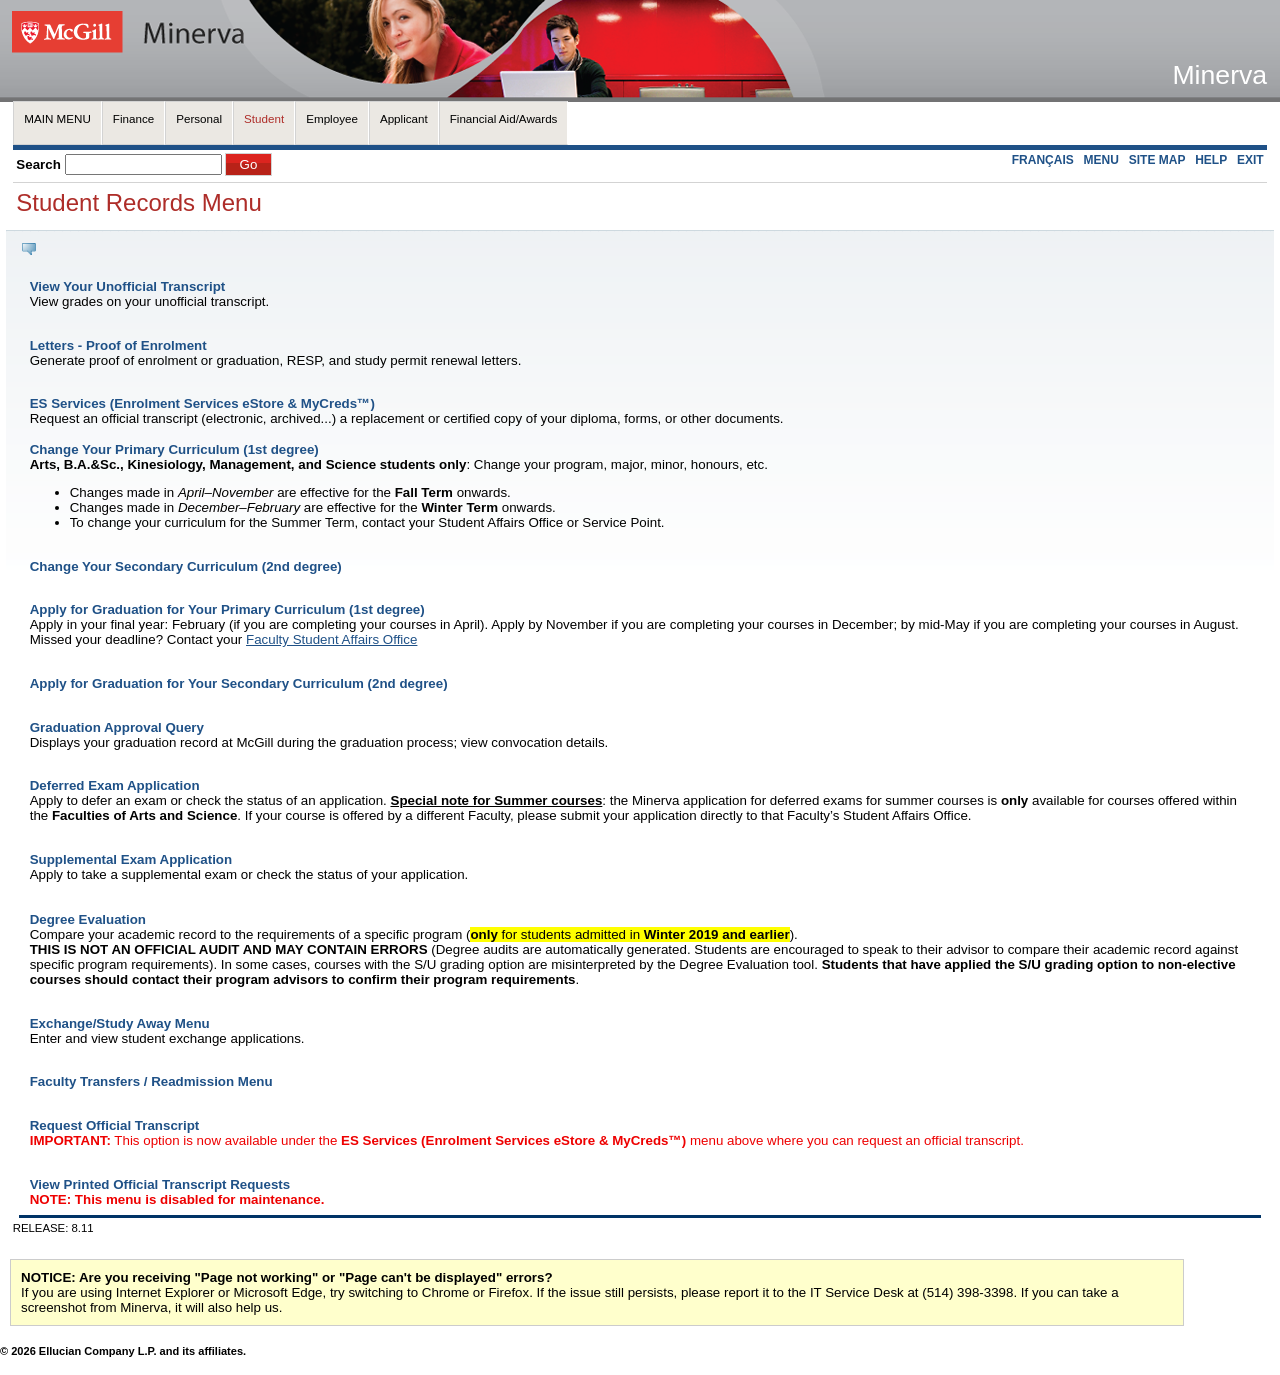
<file: Student Records Menu.htm>
<!DOCTYPE html PUBLIC "-//W3C//DTD HTML 4.01 Transitional//EN" "http://www.w3.org/TR/html4/loose.dtd">
<html lang="en"><head>
<meta http-equiv="Content-Type" content="text/html; charset=UTF-8">
<meta http-equiv="Pragma" name="Cache-Control" content="no-cache">
<meta http-equiv="Cache-Control" name="Cache-Control" content="no-cache">
<link rel="stylesheet" href="Student%20Records%20Menu_files/web_defaultapp_kqBw.css" type="text/css">
<link rel="stylesheet" href="Student%20Records%20Menu_files/web_defaultprint_kqBw.css" type="text/css" media="print">
<title>Student Records Menu</title>
<meta http-equiv="Content-Script-Type" name="Default_Script_Language" content="text/javascript">
<script language="JavaScript" type="text/javascript">
<!-- Hide JavaScript from older browsers 
window.onunload = function() {submitcount=0;}
var submitcount=0;
function checkSubmit() {
if (submitcount == 0)
 {
 submitcount++;
 return true;
 }
else
 {
alert("Your changes have already been submitted.");
 return false;
 }
}
// End script hiding -->
</script>
<script language="JavaScript" type="text/javascript">
<!-- Hide JavaScript from older browsers 
// Function to open a window
function windowOpen(window_url) {
 helpWin = window.open(window_url,'','toolbar=yes,status=no,scrollbars=yes,menubar=yes,resizable=yes,directories=no,location=no,width=350,height=400');
 if (document.images) { 
 if (helpWin) helpWin.focus()
 }
}
// End script hiding -->
</script>
<link href="Student%20Records%20Menu_files/content_kqBw.css" rel="stylesheet" type="text/css"></head>
<body>
<div class="headerwrapperdiv">
<div class="pageheaderdiv1">
<a href="#main_content" onmouseover="window.status='Go to Main Content'; return true" onmouseout="window.status=''; return true" onfocus="window.status='Go to Main Content'; return true" onblur="window.status=''; return true" class="skiplinks">Go to Main Content</a>
<h1>Minerva</h1></div><div class="headerlinksdiv">
<span class="pageheaderlinks2">
<map name="Module_Navigation_Links_H" title="Module Navigation Links">
<p>
<a href="#skip_Module_Navigation_Links_H" onmouseover="window.status='Skip Module Navigation Links'; return true" onmouseout="window.status=''; return true" onfocus="window.status='Skip Module Navigation Links'; return true" onblur="window.status=''; return true" class="skiplinks">Skip Module Navigation Links</a>
</p><table class="plaintable" summary="This is main table for displaying Tab Items." width="100%" cellspacing="0" cellpadding="0" border="0">
<tbody><tr>
<td class="pldefault">
<table class="plaintable" summary="This table displays Tab Items." cellspacing="0" cellpadding="0" border="0">
<tbody><tr>
<td class="taboff" height="22">
<a href="https://horizon.mcgill.ca/pban1/twbkwbis.P_GenMenu?name=bmenu.P_MainMnu" onmouseover="window.status='Main menu'; return true" onmouseout="window.status=''; return true" onfocus="window.status='Main menu'; return true" onblur="window.status=''; return true">MAIN MENU</a>
</td>
<td class="bgtaboff" height="22" valign="top" align="right">
<img src="Student%20Records%20Menu_files/web_tab_corner_right_kqBw.gif" alt="Tab Corner Right" class="headerImg" title="Tab Corner Right" name="web_tab_corner_right" hspace="0" vspace="0" border="0" height="20" width="8">
</td>
<td class="taboff" height="22">
<a href="https://horizon.mcgill.ca/pban1/twbkwbis.P_GenMenu?name=bmenu.P_FinanceMnu" onmouseover="window.status='Finance'; return true" onmouseout="window.status=''; return true" onfocus="window.status='Finance'; return true" onblur="window.status=''; return true">Finance</a>
</td>
<td class="bgtaboff" height="22" valign="top" align="right">
<img src="Student%20Records%20Menu_files/web_tab_corner_right_kqBw.gif" alt="Tab Corner Right" class="headerImg" title="Tab Corner Right" name="web_tab_corner_right" hspace="0" vspace="0" border="0" height="20" width="8">
</td>
<td class="taboff" height="22">
<a href="https://horizon.mcgill.ca/pban1/twbkwbis.P_GenMenu?name=bmenu.P_PersonalMnu" onmouseover="window.status='Personal Menu'; return true" onmouseout="window.status=''; return true" onfocus="window.status='Personal Menu'; return true" onblur="window.status=''; return true">Personal</a>
</td>
<td class="bgtaboff" height="22" valign="top" align="right">
<img src="Student%20Records%20Menu_files/web_tab_corner_right_kqBw.gif" alt="Tab Corner Right" class="headerImg" title="Tab Corner Right" name="web_tab_corner_right" hspace="0" vspace="0" border="0" height="20" width="8">
</td>
<td class="tabon" height="22">
<a href="https://horizon.mcgill.ca/pban1/twbkwbis.P_GenMenu?name=bmenu.P_StuMainMnu" onmouseover="window.status='Student Menu'; return true" onmouseout="window.status=''; return true" onfocus="window.status='Student Menu'; return true" onblur="window.status=''; return true">Student</a>
</td>
<td class="bgtabon" height="22" valign="top" align="right">
<img src="Student%20Records%20Menu_files/web_tab_corner_right_kqBw.gif" alt="Tab Corner Right" class="headerImg" title="Tab Corner Right" name="web_tab_corner_right" hspace="0" vspace="0" border="0" height="20" width="8">
</td>
<td class="taboff" height="22">
<a href="https://horizon.mcgill.ca/pban1/twbkwbis.P_GenMenu?name=pmenu.P_MainMnu" onmouseover="window.status='Employee'; return true" onmouseout="window.status=''; return true" onfocus="window.status='Employee'; return true" onblur="window.status=''; return true">Employee</a>
</td>
<td class="bgtaboff" height="22" valign="top" align="right">
<img src="Student%20Records%20Menu_files/web_tab_corner_right_kqBw.gif" alt="Tab Corner Right" class="headerImg" title="Tab Corner Right" name="web_tab_corner_right" hspace="0" vspace="0" border="0" height="20" width="8">
</td>
<td class="taboff" height="22">
<a href="https://horizon.mcgill.ca/pban1/twbkwbis.P_GenMenu?name=bmenu.P_ApplMnu" onmouseover="window.status='Applicant Menu'; return true" onmouseout="window.status=''; return true" onfocus="window.status='Applicant Menu'; return true" onblur="window.status=''; return true">Applicant</a>
</td>
<td class="bgtaboff" height="22" valign="top" align="right">
<img src="Student%20Records%20Menu_files/web_tab_corner_right_kqBw.gif" alt="Tab Corner Right" class="headerImg" title="Tab Corner Right" name="web_tab_corner_right" hspace="0" vspace="0" border="0" height="20" width="8">
</td>
<td class="taboff" height="22">
<a href="https://horizon.mcgill.ca/pban1/twbkwbis.P_GenMenu?name=bmenu.P_BsacMnu" onmouseover="window.status='Financial Aid/Awards'; return true" onmouseout="window.status=''; return true" onfocus="window.status='Financial Aid/Awards'; return true" onblur="window.status=''; return true">Financial Aid/Awards</a>
</td>
<td class="bgtaboff" height="22" valign="top" align="right">
<img src="Student%20Records%20Menu_files/web_tab_corner_right_kqBw.gif" alt="Tab Corner Right" class="headerImg" title="Tab Corner Right" name="web_tab_corner_right" hspace="0" vspace="0" border="0" height="20" width="8">
</td>
</tr>
</tbody></table>
</td>
</tr>
<tr>
<td class="bgtabon" width="100%" colspan="2"><img src="Student%20Records%20Menu_files/web_transparent_kqBw.gif" alt="Transparent Image" class="headerImg" title="Transparent Image" name="web_transparent" hspace="0" vspace="0" border="0" height="3" width="10"></td></tr></tbody></table>
</map>
</span>
<a name="skip_Module_Navigation_Links_H"></a>
</div>
<table class="plaintable" summary="This table displays Menu Items and Banner Search textbox." width="100%">
<tbody><tr>
<td class="pldefault">
<div class="headerlinksdiv2">
<form action="/pban1/twbksrch.P_ShowResults" method="post">
Search
<span class="fieldlabeltextinvisible"><label for="keyword_in_id"><span class="fieldlabeltext">Search</span></label></span>
<input type="text" name="KEYWRD_IN" size="20" maxlength="65" id="keyword_in_id">
<input type="submit" value="Go">
</form>
</div>
</td>
<td class="pldefault"><p class="rightaligntext">
<span class="pageheaderlinks">
<a href="https://horizon.mcgill.ca/fr-PBAN1/twbkwbis.P_GenMenu?name=bmenu.P_AdminMnu" class="submenulinktext2">FRANÇAIS</a>
|
<a href="https://horizon.mcgill.ca/pban1/twbkwbis.P_GenMenu?name=bmenu.P_StuMainMnu" class="submenulinktext2" id="ssbbackurl">MENU</a>
|
<a href="https://horizon.mcgill.ca/pban1/twbksite.P_DispSiteMap?menu_name_in=bmenu.P_MainMnu&amp;depth_in=2&amp;columns_in=3" accesskey="2" class="submenulinktext2">SITE MAP</a>
|
<a href="https://webforms.mcgill.ca/Minerva-help/sis_help/sa_main_menu.htm" accesskey="H" onclick="popup = window.open('https://webforms.mcgill.ca/Minerva-help/sis_help/sa_main_menu.htm', 'PopupPage','height=500,width=450,scrollbars=yes,resizable=yes'); return false" target="_blank" onmouseover="window.status='';  return true" onmouseout="window.status=''; return true" onfocus="window.status='';  return true" onblur="window.status=''; return true" class="submenulinktext2">HELP</a>
|
<a href="https://horizon.mcgill.ca/pban1/twbkwbis.P_Logout" accesskey="3" class="submenulinktext2">EXIT</a>
</span>
</p></td>
</tr>
</tbody></table>
</div>
<div class="pagetitlediv">
<table class="plaintable" summary="This table displays title and static header displays." width="100%">
<tbody><tr>
<td class="pldefault">
<h2>Student Records Menu</h2>
</td>
<td class="pldefault">
&nbsp;
</td>
<td class="pldefault"><p class="rightaligntext">
</p><div class="staticheaders">
</div>
</td>
</tr>
<tr>
<td class="bg3" width="100%" colspan="3"><img src="Student%20Records%20Menu_files/web_transparent_kqBw.gif" alt="Transparent Image" class="headerImg" title="Transparent Image" name="web_transparent" hspace="0" vspace="0" border="0" height="3" width="10"></td>
</tr>
</tbody></table>
<a name="main_content"></a>
</div>
<div class="pagebodydiv">
<!--  ** END OF twbkwbis.P_OpenDoc **  -->
<script language="JavaScript" type="text/javascript">
<!-- Hide JavaScript from older browsers 
function ShowPopup(SomeURL) {
   var agt=navigator.userAgent.toLowerCase();
   var ScreenWidth, ScreenHeight;
   var WindowTop, WindowLeft;
   var PopupWindow;
   var isIE;
            
   isIE = (agt.indexOf("msie") != -1);

   ScreenHeight = 0;
   ScreenWidth  = 0;
   WindowTop    = 0;
   WindowLeft   = 0;
   var WindowWidth   = 700;
   var WindowHeight  = 600;

   if (isIE) {
     ScreenWidth  = document.body.clientWidth;
     ScreenHeight = document.body.clientHeight; 
   }
   else{
     if (window.innerWidth) ScreenWidth = window.innerWidth;
     if (window.innerHeight) ScreenHeight = window.innerHeight; 
   }

   Window_Top  = ScreenHeight - WindowHeight - 20;
   Window_Left = ScreenWidth  - WindowWidth  - 20;
               
   PopupWindow = window.open(SomeURL, '_blank', 'scrollbars=yes, resizable=yes, menubar=yes, status=yes, location=yes, directories=no, toolbar=yes, width=' +WindowWidth +',height='+WindowHeight+',top='   +Window_Top  +',left='  +Window_Left);
   PopupWindow.focus();
}

// End script hiding -->
</script>
<div class="infotextdiv"><table class="infotexttable" summary="This layout table contains information that may be helpful in understanding the content and functionality of this page.  It could be a brief set of instructions, a description of error messages, or other special information."><tbody><tr><td class="indefault"><img src="Student%20Records%20Menu_files/web_info_cascade_kqBw.png" alt="Information" class="headerImg" title="Information" name="web_info" hspace="0" vspace="0" border="0" height="12" width="14"></td><td class="indefault"><span class="infotext"> <!--<div style= "border:1px solid #CCC; color: #000000; padding:10px; background-color: #ffffcc; width:800px;><p style="margin:10px;"><font color="DD0000" size="2"><strong>IMPORTANT NOTE:</strong>  During the Fall 2024 Holiday Break, the <strong>ES Services (Enrolment Services eStore & MyCreds™)</strong> functionality will not be available from 17 December 2024 at 5:00 p.m. to Friday, 3 January 2025 at 9:00 a.m.</font>
</div>-->

<!--<div style= "border:1px solid #CCC; color: #000000; padding:10px; background-color: #ffffcc; width:800px;><p style="margin:10px;"><font color="DD0000" size="2"><strong>IMPORTANT NOTE:</strong>  As of March 31st, 2022, the Minerva Travel Registry has been replaced by the McGill Student Travel Registry. To learn more about the new tool, its features and registration process, please login to the student or staff section of the <a href="https://www.mcgill.ca/mcgillabroad/safety/registry">McGill Student Travel Registry</a> webpage.</b></font>
</div>--></span></td></tr></tbody></table><p></p></div>
<table class="menuplaintable" summary="This layout table holds the menu items">
<tbody><tr>
<td class="mpdefault">&nbsp;</td>
<td class="mpdefault">
<a href="https://horizon.mcgill.ca/pban1/bzsktran.P_Display_Form?user_type=S&amp;tran_type=V" class="submenulinktext2 " onmouseover="window.status='View Your Unofficial Transcript'; return true" onmouseout="window.status=''; return true" onfocus="window.status='View Your Unofficial Transcript'; return true" onblur="window.status=''; return true">View Your Unofficial Transcript</a>
<br>
<span class="menulinkdesctext ">View grades on your unofficial transcript.<p>
</p></span></td>
</tr>
<tr>
<td class="mpdefault">&nbsp;</td>
<td class="mpdefault">
<a href="./Proof of Enrolment Letters.htm" class="submenulinktext2 " onmouseover="window.status='Letters - Proof of Enrolment'; return true" onmouseout="window.status=''; return true" onfocus="window.status='Letters - Proof of Enrolment'; return true" onblur="window.status=''; return true">Letters - Proof of Enrolment</a>
<br>
<span class="menulinkdesctext "><!-- <font color="red"><b>NOTE: The Proof of Enrolment Letters functionality will be unavailable from Sunday, September 30, 2018 at 6:00 pm to Monday, October 1, 2018 at 9:00 am. Thank you for understanding.</b></font> <br> -->
Generate proof of enrolment or graduation, RESP, and study permit renewal letters.
<p>

<!--Either bzskltat.P_Display_Form_Student
OR
twbkwbis.P_GenMenu?name=bmenu.P_AdminMnu -->
</p></span></td>
</tr>
<tr>
<td class="mpdefault">&nbsp;</td>
<td class="mpdefault">
<a href="https://horizon.mcgill.ca/pban1/bzskpror.p_display_form" class="submenulinktext2 ">ES Services (Enrolment Services eStore &amp; MyCreds™)</a>
<br>
<span class="menulinkdesctext ">Request an official transcript (electronic, archived...) a replacement or certified copy of your diploma, forms, or other documents.<br>
<!--<font color="DD0000" size="2"><strong>HOLIDAY MESSAGE</strong>: This functionality is not available for ordering documents, including electronic official transcripts, between December 17, 2025, at 5:00 PM and January 5, 2026, at 9:00 AM inclusively.<br>Orders submitted by 17 December 2025 will be reviewed, processed and mailed (as possible) by Tuesday, 23 December 2025 at the latest. </font>
-->
<!--twbkwbis.P_GenMenu?name=bmenu.P_AdminMnu (Disabled) OR 

bzskpror.p_display_form (Working)--></span>
</td>
</tr>
<tr>
<td class="mpdefault">&nbsp;</td>
<td class="mpdefault">
<a href="https://horizon.mcgill.ca/pban1/bzskmajr.P_Display_Form?curr_in=1" class="submenulinktext2 " onmouseover="window.status='Change Your Primary Curriculum (1st degree)'; return true" onmouseout="window.status=''; return true" onfocus="window.status='Change Your Primary Curriculum (1st degree)'; return true" onblur="window.status=''; return true">Change Your Primary Curriculum (1st degree)</a>
<br>
<span class="menulinkdesctext "><strong>Arts, B.A.&amp;Sc., Kinesiology, Management, and Science students only</strong>: Change your program, major, minor, honours, etc. 
<ul>
<li>Changes made in <em>April–November</em> are effective for the <strong>Fall Term</strong> onwards.</li>
<li>Changes made in <em>December–February</em> are effective for the <strong>Winter Term</strong> onwards.</li>
<li>To change your curriculum for the Summer Term, contact your Student Affairs Office or Service Point.</li>
</ul><p>
</p></span></td>
</tr>
<tr>
<td class="mpdefault">&nbsp;</td>
<td class="mpdefault">
<a href="https://horizon.mcgill.ca/pban1/bzskmajr.P_Display_Form?curr_in=2" class="submenulinktext2 " onmouseover="window.status='Change Your Secondary Curriculum (2nd degree)'; return true" onmouseout="window.status=''; return true" onfocus="window.status='Change Your Secondary Curriculum (2nd degree)'; return true" onblur="window.status=''; return true">Change Your Secondary Curriculum (2nd degree)</a>
<br>
<span class="menulinkdesctext "><p>
</p></span></td>
</tr>
<tr>
<td class="mpdefault">&nbsp;</td>
<td class="mpdefault">
<a href="https://horizon.mcgill.ca/pban1/bzskagat.P_Display_App_Form?curr_in=1" class="submenulinktext2 " onmouseover="window.status='Apply for Graduation for Your Primary Curriculum (1st degree)'; return true" onmouseout="window.status=''; return true" onfocus="window.status='Apply for Graduation for Your Primary Curriculum (1st degree)'; return true" onblur="window.status=''; return true">Apply for Graduation for Your Primary Curriculum (1st degree)</a>
<br>
<span class="menulinkdesctext ">Apply in your final year: February (if you are completing your courses in April). Apply by November if you are completing your courses in December; by mid-May if you are completing your courses in August.
<br>Missed your deadline?  Contact your <a href="http://www.mcgill.ca/students/advising/advisordirectory/" target="_blank">Faculty Student Affairs Office</a>
<p>
</p></span></td>
</tr>
<tr>
<td class="mpdefault">&nbsp;</td>
<td class="mpdefault">
<a href="https://horizon.mcgill.ca/pban1/bzskagat.P_Display_App_Form?curr_in=2" class="submenulinktext2 " onmouseover="window.status='Apply for Graduation for Your Secondary Curriculum (2nd degree)'; return true" onmouseout="window.status=''; return true" onfocus="window.status='Apply for Graduation for Your Secondary Curriculum (2nd degree)'; return true" onblur="window.status=''; return true">Apply for Graduation for Your Secondary Curriculum (2nd degree)</a>
<br>
<span class="menulinkdesctext "><p>
</p></span></td>
</tr>
<tr>
<td class="mpdefault">&nbsp;</td>
<td class="mpdefault">
<a href="https://horizon.mcgill.ca/pban1/bzskgapr.p_stu_search" class="submenulinktext2 " onmouseover="window.status='Graduation Approval Query'; return true" onmouseout="window.status=''; return true" onfocus="window.status='Graduation Approval Query'; return true" onblur="window.status=''; return true">Graduation Approval Query</a>
<br>
<span class="menulinkdesctext ">Displays your graduation record at McGill during the graduation process; view convocation details. 
<p>
</p></span></td>
</tr>
<tr>
<td class="mpdefault">&nbsp;</td>
<td class="mpdefault">
<a href="https://horizon.mcgill.ca/pban1/bzskdefr.P_DispStatus" class="submenulinktext2 " onmouseover="window.status='Deferred Exam Application'; return true" onmouseout="window.status=''; return true" onfocus="window.status='Deferred Exam Application'; return true" onblur="window.status=''; return true">Deferred Exam Application</a>
<br>
<span class="menulinkdesctext ">Apply to defer an exam or check the status of an application. <b><u>Special note for Summer courses</u></b>: the Minerva application for deferred exams for summer courses is <b>only</b> available for courses offered within the <b>Faculties of Arts and Science</b>.  If your course is offered by a different Faculty, please submit your application directly to that Faculty’s Student Affairs Office.<p>
</p></span></td>
</tr>
<tr>
<td class="mpdefault">&nbsp;</td>
<td class="mpdefault">
<a href="https://horizon.mcgill.ca/pban1/bzsksupp.P_Display_Student_Form" class="submenulinktext2 " onmouseover="window.status='Supplemental Exam Application'; return true" onmouseout="window.status=''; return true" onfocus="window.status='Supplemental Exam Application'; return true" onblur="window.status=''; return true">Supplemental Exam Application</a>
<br>
<span class="menulinkdesctext ">Apply to take a supplemental exam or check the status of your application. <br><br></span>
</td>
</tr>
<tr>
<td class="mpdefault">&nbsp;</td>
<td class="mpdefault">
<a href="https://horizon.mcgill.ca/pban1/bwckcapp.P_DispCurrent" class="submenulinktext2 " onmouseover="window.status='Degree Evaluation'; return true" onmouseout="window.status=''; return true" onfocus="window.status='Degree Evaluation'; return true" onblur="window.status=''; return true">Degree Evaluation</a>
<br>
<span class="menulinkdesctext ">Compare your academic record to the requirements of a specific program (<mark><strong>only</strong> for students admitted in <strong>Winter 2019 and earlier</strong></mark>).<br>
<strong>THIS IS NOT AN OFFICIAL AUDIT AND MAY CONTAIN ERRORS</strong> (Degree audits are automatically generated. Students are encouraged to speak to their advisor to compare their academic record against specific program requirements). In some cases, courses with the S/U grading option are misinterpreted by the Degree Evaluation tool. <strong>Students that have applied the S/U grading option to non-elective courses should contact their program advisors to confirm their program requirements</strong>.<p></p></span>
</td>
</tr>
<tr>
<td class="mpdefault">&nbsp;</td>
<td class="mpdefault">
<a href="https://horizon.mcgill.ca/pban1/twbkwbis.P_GenMenu?name=bmenu.P_ExcStuAMnu" class="submenulinktext2 " onmouseover="window.status='Exchange/Study Away Menu'; return true" onmouseout="window.status=''; return true" onfocus="window.status='Exchange/Study Away Menu'; return true" onblur="window.status=''; return true">Exchange/Study Away Menu</a>
<br>
<span class="menulinkdesctext ">Enter and view student exchange applications.<p>


</p></span></td>
</tr>
<tr>
<td class="mpdefault">&nbsp;</td>
<td class="mpdefault">
<a href="https://horizon.mcgill.ca/pban1/twbkwbis.P_GenMenu?name=bmenu.P_FacTransferMnu" class="submenulinktext2 " onmouseover="window.status='bmenu.P_FacTransferMnu'; return true" onmouseout="window.status=''; return true" onfocus="window.status='bmenu.P_FacTransferMnu'; return true" onblur="window.status=''; return true">Faculty Transfers / Readmission Menu</a>
<br>
<span class="menulinkdesctext "><p>
</p></span></td>
</tr>
<tr>
<td class="mpdefault">&nbsp;</td>
<td class="mpdefault">
<a href="https://horizon.mcgill.ca/pban1/twbkwbis.P_GenMenu?name=bmenu.P_AdminMnu" class="submenulinktext2 " onmouseover="window.status='Request Printed/Official Transcript'; return true" onmouseout="window.status=''; return true" onfocus="window.status='Request Printed/Official Transcript'; return true" onblur="window.status=''; return true">Request Official Transcript</a>
<br>
<span class="menulinkdesctext "><font color="EE0000"><strong>IMPORTANT:</strong> This option is now available under the <strong>ES Services (Enrolment Services eStore &amp; MyCreds™)</strong> menu above where you can request an official transcript.</font><p></p>

<!-- bmenu.P_Transcript_Menu (enabled) OR twbkwbis.P_GenMenu?name=bmenu.P_AdminMnu (Disabled) --></span>
</td>
</tr>
<tr>
<td class="mpdefault">&nbsp;</td>
<td class="mpdefault">
<a href="https://horizon.mcgill.ca/pban1/twbkwbis.P_GenMenu?name=bmenu.P_AdminMnu" class="submenulinktext2 " onmouseover="window.status='View History of Transcript Requests'; return true" onmouseout="window.status=''; return true" onfocus="window.status='View History of Transcript Requests'; return true" onblur="window.status=''; return true">View Printed Official Transcript Requests</a>
<br>
<span class="menulinkdesctext "><!--<font color=#EE0000><b>NOTE: View your printed official transcript request details, including the payment status.<p>-->

<font color="#EE0000"><b>NOTE: This menu is disabled for maintenance.</b></font>

<!--twbkwbis.P_GenMenu?name=bmenu.P_AdminMnu (Disabled) OR 

bwskwtrr.p_disp_order_requests (Working)--></span>
</td>
</tr>
</tbody></table>

<!--  ** START OF twbkwbis.P_CloseDoc **  -->
<table class="plaintable" summary="This is table displays line separator at end of the page." width="100%" cellspacing="0" cellpadding="0" border="0"><tbody><tr><td class="bgtabon" width="100%" colspan="2"><img src="Student%20Records%20Menu_files/web_transparent_kqBw.gif" alt="Transparent Image" class="headerImg" title="Transparent Image" name="web_transparent" hspace="0" vspace="0" border="0" height="3" width="10"></td></tr></tbody></table>
<a href="#top" onmouseover="window.status='Skip to top of page'; return true" onmouseout="window.status=''; return true" onfocus="window.status='Skip to top of page'; return true" onblur="window.status=''; return true" class="skiplinks">Skip to top of page</a>
<div class="footerbeforediv">

</div>
<div class="footerafterdiv">

</div>
<div class="globalafterdiv">

</div>
<div class="globalfooterdiv">

</div>
<div class="pagefooterdiv">
<span class="releasetext">Release: 8.11</span>
</div>
<div class="poweredbydiv">
</div>
<div class="div1"></div>
<div class="div2"></div>
<div class="div3"></div>
<div class="div4"></div>
<div class="div5"></div>
<div class="div6"></div>
</div>
<div class="banner_copyright"> <br><div style="border:1px solid #CCC; color: #000000; padding: 10px; margin:10px; background-color: #ffffcc; width:90%;&gt;
&lt;font color=" ff0000"=""><b>NOTICE: Are you receiving "Page not working" or "Page can't be displayed" errors? </b> <br>If you are using Internet Explorer or Microsoft Edge, try switching to Chrome or Firefox. If the issue still persists, please report it to the IT Service Desk at (514) 398-3398. If you can take a screenshot from Minerva, it will also help us.</div>
<h5>© 2026 Ellucian Company L.P. and its affiliates.<br></h5></div>


</body><div></div></html>
</file>
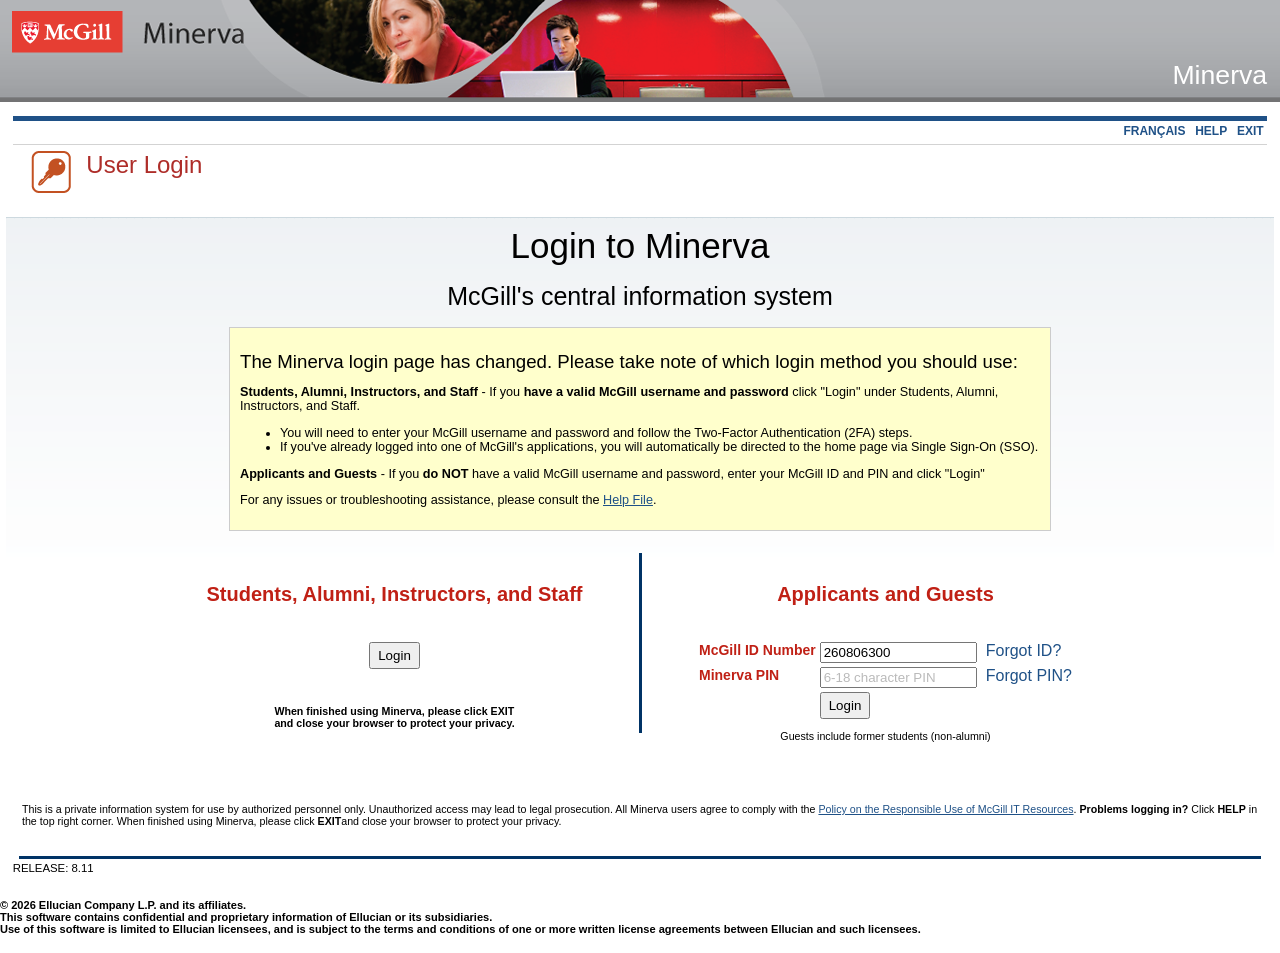
<file: User Login.htm>
<!DOCTYPE html PUBLIC "-//W3C//DTD HTML 4.01 Transitional//EN" "http://www.w3.org/TR/html4/loose.dtd">
<html lang="en"><head>
<meta http-equiv="Content-Type" content="text/html; charset=UTF-8">
<meta http-equiv="Pragma" name="Cache-Control" content="no-cache">
<meta http-equiv="Cache-Control" name="Cache-Control" content="no-cache">
<link rel="stylesheet" href="css/web_defaultapp.css" type="text/css">
<link rel="stylesheet" href="css/web_defaultprint.css" type="text/css" media="print">
<title>User Login</title>
<meta http-equiv="Content-Script-Type" name="Default_Script_Language" content="text/javascript">
<script language="JavaScript" type="text/javascript">
<!-- Hide JavaScript from older browsers 
window.onunload = function() {submitcount=0;}
var submitcount=0;
function checkSubmit() {
if (submitcount == 0)
 {
 submitcount++;
 return true;
 }
else
 {
alert("Your changes have already been submitted.");
 return false;
 }
}
// End script hiding -->
</script>
<script language="JavaScript" type="text/javascript">
<!-- Hide JavaScript from older browsers 
// Function to open a window
function windowOpen(window_url) {
 helpWin = window.open(window_url,'','toolbar=yes,status=no,scrollbars=yes,menubar=yes,resizable=yes,directories=no,location=no,width=350,height=400');
 if (document.images) { 
 if (helpWin) helpWin.focus()
 }
}
// End script hiding -->
</script>
<link href="User%20Login_files/content_Um7z.css" rel="stylesheet" type="text/css"></head>
<body>
<div class="headerwrapperdiv">
<div class="pageheaderdiv1">
<a href="#main_content" onmouseover="window.status='Go to Main Content'; return true" onmouseout="window.status=''; return true" onfocus="window.status='Go to Main Content'; return true" onblur="window.status=''; return true" class="skiplinks">Go to Main Content</a>
<h1>Minerva</h1></div><div class="headerlinksdiv">
</div>
<table class="plaintable" summary="This table displays Menu Items and Banner Search textbox." width="100%">
<tbody><tr>
<td class="pldefault">
<div class="headerlinksdiv2">
&nbsp;
</div>
</td>
<td class="pldefault"><p class="rightaligntext">
<span class="pageheaderlinks">
<a href="https://horizon.mcgill.ca/fr-PBAN1/twbkwbis.P_WWWLogin" class="submenulinktext2">FRANÇAIS</a>
|
<a href="https://webforms.mcgill.ca/Minerva-help/gen_help/login.htm" accesskey="H" onclick="popup = window.open('https://webforms.mcgill.ca/Minerva-help/gen_help/login.htm', 'PopupPage','height=500,width=450,scrollbars=yes,resizable=yes'); return false" target="_blank" onmouseover="window.status='';  return true" onmouseout="window.status=''; return true" onfocus="window.status='';  return true" onblur="window.status=''; return true" class="submenulinktext2">HELP</a>
|
<a href="https://horizon.mcgill.ca/pban1/twbkwbis.P_Logout" accesskey="3" class="submenulinktext2">EXIT</a>
</span>
</p></td>
</tr>
</tbody></table>
</div>
<div class="pagetitlediv">
<table class="plaintable" summary="This table displays title and static header displays." width="100%">
<tbody><tr>
<td class="pldefault">
<img src="User%20Login_files/Log_in_Um7z.gif" align="left" class="headerImg" title="" name="Log_in" hspace="15" vspace="0" border="0" height="52" width="40">
<h2>User Login</h2>
</td>
<td class="pldefault">
&nbsp;
</td>
<td class="pldefault"><p class="rightaligntext">
</p><div class="staticheaders">
</div>
</td>
</tr>
<tr>
<td class="bg3" width="100%" colspan="3"><img src="User%20Login_files/web_transparent_Um7z.gif" alt="Transparent Image" class="headerImg" title="Transparent Image" name="web_transparent" hspace="0" vspace="0" border="0" height="3" width="10"></td>
</tr>
</tbody></table>
<a name="main_content"></a>
</div>
<div class="pagebodydiv">
<!--  ** END OF twbkwbis.P_OpenDoc **  -->
<script type="text/javascript" src="User%20Login_files/jquery-1.3.2.min_Um7z.js"></script>
<div style="display: flex; flex-direction: column; align-items: center; min-width: 40rem;">
  <div style="font-size:35px; margin-bottom:1rem;"> Login to Minerva</div>
  <div style="font-size:25px; margin-bottom:1rem;"> McGill's central information system</div>
  <div style="margin-bottom:1rem;"> <div style="border:1px solid #CCC; color: #000000; padding:10px; background-color: #ffffcc; width: 800px;">
<p><span style="margin:10px; font-size: 14pt; &gt;
&lt;hr&gt;&lt;p&gt;&lt;span style=" margin:10px;="" font-size:="" 14pt;=""></span></p><p><span style="font-size: 14pt;">The Minerva login page has changed. Please take note of which login method you should use: </span></p>
   <p><b>Students, Alumni, Instructors, and Staff</b> - If you <strong>have a valid McGill username and password</strong> click "Login" under Students, Alumni, Instructors, and Staff.</p>
   <ul>
      <li>You will need to enter your McGill username and password and follow the Two-Factor Authentication (2FA) steps.</li>
      <li>If you've already logged into one of McGill's applications, you will automatically be directed to the home page via Single Sign-On (SSO).</li>
   </ul>
   <p><b>Applicants and Guests</b> - If you <b>do NOT</b> have a valid McGill username and password, enter your McGill ID and PIN and click "Login"</p>
   <p>For any issues or troubleshooting assistance, please consult the <a href="https://webforms.mcgill.ca/Minerva-help/gen_help/login.htm">Help File</a>.</p>
</div></div>

         <style type="text/css">

            table.login_table {
            border:none;
            margin: 30px auto;
            }

            table.login_table_guest {
            border:none;
            margin: 5px auto;
            }

            table.login_table_footer {
            margin: 4px auto;
            }

            input::-webkit-input-placeholder {
                color:    #bababa;
            }
            input:-moz-placeholder {
                color:    #bababa;
            }
            input:-ms-input-placeholder {
                color:    #bababa;
            }

            a.flink {
               margin-left:5px;
               float:left;
               text-decoration:none;
               white-space: nowrap;
            }

            a.flink:hover {
            text-decoration:underline;
            }

            .fieldlabelred {
            color:#c02015;
            font-size:14px;
            font-family:Arial, Helvetica, sans-serif;
            font-style: normal;
            font-weight: bold;
            white-space: nowrap;
            }

            .footlabel {
            font-size:80%;
            }

            .logintableheader {
            display: block;
            text-align: center;
            color:#c02015;
            font-size:20px;
            font-family:Arial, Helvetica, sans-serif;
            font-style: normal;
            font-weight: bold;
            }

            div.fglink_help {
              background:#fefefe;
              position: absolute;
              top:100px;
              margin-left:5px;
              text-align:left;
              display: none;
              padding: 10px;
              border: 1px solid #6c91b2;
              font-size: 90%;
              z-index:-999;
              width:250px;
            }

         </style>

         <table style="margin:auto; padding-bottom:1rem;">
            <tbody><tr>
               <td id="mcg_id_td" style="width:30rem; min-width:20rem;">
                  <table class="login_table">
                     <tbody><tr>
                        <td><span class="logintableheader">Students, Alumni, Instructors, and Staff</span></td>
                     </tr>
                  </tbody></table>
                  <table class="login_table">
                     <tbody><tr>
                        <td><a href="./Main Menu.htm"><button type="button" style="padding:0 7px; height:2em; ">Login</button></a></td>
                     </tr>
                  </tbody></table>
                  <table class="login_table_footer">
                     <tbody><tr>
                        <td><span class="footlabel"><b>When finished using Minerva, please click <strong>EXIT</strong> <br>and close your browser to protect your privacy.</b></span></td>
                     </tr>
                  </tbody></table>
               </td>
               <td align="center" style="width:3px">
                  <div style="width:3px;height:180px;background-color:#003366;margin: 3px auto">&nbsp;</div>
               </td>
               <td id="mcg_un_td" style="width:30rem; min-width:20rem;">
<form action="/pban1/twbkwbis.P_ValLogin" method="post" name="loginform" autocomplete="OFF">

                  <table class="login_table">
                     <tbody><tr>
                       <td><span class="logintableheader">Applicants and Guests</span></td>
                     </tr>
                  </tbody></table>
                     <table class="login_table_guest">
                        <tbody><tr>
                           <td class="login_table_guest" scope="row"><label for="UserID"><span class="fieldlabelred">McGill ID Number</span></label></td>
                           <td class="login_table_guest"><input type="text" name="sid" size="20" maxlength="9" id="UserID" placeholder="9 digit ID number" tabindex="1" value="260806300"><div style="position: relative !important; height: 0px !important; width: 0px !important; display: initial !important; float: left !important;" data-lastpass-icon-root=""></div></td>
                           <td>
                              <a href="https://horizon.mcgill.ca/pban1/bzgkemlv.p_forgot_id" class="flink" id="fgidlink"><font size="3">Forgot ID?</font></a>
                              <div class="fglink_help"><p>Your McGill ID is the <strong>9-digit number</strong> shown on your McGill ID card.</p>
<p>If you don't remember your McGill ID, click <strong>Forgot ID?</strong></p>
<p><strong>Applicants</strong>: Your McGill ID number was sent to you in the email acknowledgement of your application.</p>
<p><strong>New Staff</strong>: Your McGill ID number was sent to the email address you provided when you applied.</p>
<p><strong>Alumni</strong>: If your McGill ID was a 7-digit number when you last studied at McGill, you may be able to access Minerva by adding <strong>11</strong> at the start (e.g. <strong>11</strong>xxxxxxx).</p></div>
                           </td>
                        </tr>
                        <tr>
                           <td class="login_table_guest" scope="row"><label for="PIN"><span class="fieldlabelred">Minerva PIN</span></label></td>
                           <td class="login_table_guest"><input type="password" name="PIN" size="20" maxlength="18" id="PIN" placeholder="6-18 character PIN" tabindex="2"><div style="position: relative !important; height: 0px !important; width: 0px !important; display: initial !important; float: left !important;" data-lastpass-icon-root=""></div></td>
                           <td>
                              <a href="#" class="flink" id="fgpinlink"><font size="3">Forgot PIN?</font></a>
                              <div class="fglink_help"><p>If you don't remember your Minerva PIN, enter your McGill ID and click <strong>Forgot PIN?</strong></p>
<p><strong>Applicants and guests</strong>: For first-time login, your PIN is your <strong>date of birth</strong> in the format <strong>yymmdd</strong>, (year, month, day) e.g. 850624.</p>
<p><strong>New Staff</strong>: You will receive your initial PIN by email.</p>
<p><strong><font color="#dd000">Note</font></strong>: If your PIN has been reset for you, it will revert to your <b>date of birth</b> in the format <b>yymmdd</b> (year, month, day) e.g. 850624.</p></div>
                           </td>
                        </tr>
                        <tr>
                           <td></td>
                           <td><input type="submit" value="Login" style="padding:0 7px;" id="mcg_id_submit"></td>
                           <td></td>
                        </tr>
                     </tbody></table>
                  <table class="login_table_footer">
                     <tbody><tr>
                        <td><span class="footlabel">Guests include former students (non-alumni)</span></td>
                     </tr>
                  </tbody></table>
</form>

               </td>
            </tr>
         </tbody></table>
<div style="text-align:center;padding-bottom:2rem">
<div style="font-size:80%;"></div>
</div>
<div class="infotextdiv"><table class="infotexttable" summary="This layout table contains information that may be helpful in understanding the content and functionality of this page.  It could be a brief set of instructions, a description of error messages, or other special information."><tbody><tr><td class="indefault"><span class="infotext"> <span style="font-size:80%">
This is a private information system for use by authorized personnel only.  Unauthorized access may lead to legal prosecution.  All Minerva users agree to comply with the <a href="https://www.mcgill.ca/secretariat/files/secretariat/responsible-use-of-mcgill-it-policy-on-the.pdf" target="_blank">Policy on the Responsible Use of McGill IT Resources</a>.
<strong>Problems logging in?</strong>  Click <strong>HELP</strong> in the top right corner.
When finished using Minerva, please click <strong>EXIT</strong>and close your browser to protect your privacy.</span></span></td></tr></tbody></table><p></p></div>
<script language="JavaScript" type="text/javascript">

         document.loginform.reset();

         // HTML5 placeholder plugin version 1.01
         // Copyright (c) 2010-The End of Time, Mike Taylor, http://miketaylr.com
         // MIT Licensed: http://www.opensource.org/licenses/mit-license.php

         (function($){
           var hasPlaceholder = 'placeholder' in document.createElement('input');
           var isOldOpera = $.browser.opera && $.browser.version < 10.5;
           $.fn.placeholder = function(options) {
             var options = $.extend({}, $.fn.placeholder.defaults, options),
             o_left = options.placeholderCSS.left;
             return (hasPlaceholder) ? this : this.each(function() {
               var $this = $(this),
                   inputVal = $.trim($this.val()),
                   inputWidth = $this.width(),
                   inputHeight = $this.height(),
                   inputId = (this.id) ? this.id : 'placeholder' + (Math.floor(Math.random() * 1123456789)),
                   placeholderText = $this.attr('placeholder'),
                   placeholder = $('<label for='+ inputId +'>'+ placeholderText + '</label>');
               options.placeholderCSS['width'] = inputWidth;
               options.placeholderCSS['height'] = inputHeight;
               options.placeholderCSS['color'] = options.placeholderCSS.color;
               options.placeholderCSS.left = (isOldOpera && (this.type == 'email' || this.type == 'url')) ?
                  '11%' : o_left;
               placeholder.css(options.placeholderCSS);
               $this.wrap(options.inputWrapper);
               $this.attr('id', inputId).after(placeholder);
               if (inputVal){
                 placeholder.hide();
               };
               $this.focus(function(){
                 if (!$.trim($this.val())){
                   placeholder.hide();
                 };
               });
               $this.blur(function(){
                 if (!$.trim($this.val())){
                   placeholder.show();
                 };
               });
             });
           };
           $.fn.placeholder.defaults = {
             inputWrapper: '<span style="position:relative; display:block;"></span>',
             placeholderCSS: {
               'font':'0.9em sans-serif',
               'color':'#bababa',
               'position': 'absolute',
               'left':'5px',
               'top':'3px',
               'overflow-x': 'hidden',
                'display': 'block',
               'cursor': 'text',
               'z-index': '100'
             }
           };

           $('input[placeholder]').placeholder();
                 $("a.flink").hover(
                   function () {
                     $(this).next().stop().animate({
                       opacity: 1
                     }, 400).css({'z-index':'999', 'display':'inline'});
                   },
                   function () {
                     $(this).next().stop().animate({
                       opacity: 0
                     }, 300).css({'z-index':'-999', 'display':'none'});
                   }
                 )

           $("#fgpinlink").click(function(){
              if ($("#UserID").val() == '') {
                alert('Please enter your McGill ID before clicking on Forgot PIN.');
                return false;
              }
              window.location.href = "twbkwbis.P_ValLogin?buttonselected=Y&sid=" + $("#UserID").val();
              return true;
           });

           $("#mcg_id_submit,#mcg_un_submit").click(function(){
              if ($(this).attr("id") == "mcg_id_submit")
                 $("#mcg_un,#mcg_pw").attr("disabled", "true");
              else {

                 var emailReg = /^([\w-\.]+@([\w-]+\.)+[\w-]{2,4})?$/;

                 var emailaddressVal = $("#mcg_un").val();
                 if(!emailReg.test(emailaddressVal)) {
                    alert("You have entered an invalid McGill Username. Please enter it in the proper format (e.g. firstname.lastname@mcgill.ca or firstname.lastname@mail.mcgill.ca).");
                    return false;
                 }

                 $("#UserID,#PIN").attr("disabled", "true");
              }
              return true;
           });

         })(jQuery);

      
// End script hiding -->
</script>
</div>

<!--  ** START OF twbkwbis.P_CloseDoc **  -->
<table class="plaintable" summary="This is table displays line separator at end of the page." width="100%" cellspacing="0" cellpadding="0" border="0"><tbody><tr><td class="bgtabon" width="100%" colspan="2"><img src="User%20Login_files/web_transparent_Um7z.gif" alt="Transparent Image" class="headerImg" title="Transparent Image" name="web_transparent" hspace="0" vspace="0" border="0" height="3" width="10"></td></tr></tbody></table>
<a href="#top" onmouseover="window.status='Skip to top of page'; return true" onmouseout="window.status=''; return true" onfocus="window.status='Skip to top of page'; return true" onblur="window.status=''; return true" class="skiplinks">Skip to top of page</a>
<div class="footerbeforediv">

</div>
<div class="footerafterdiv">

</div>
<div class="globalafterdiv">

</div>
<div class="globalfooterdiv">

</div>
<div class="pagefooterdiv">
<span class="releasetext">Release: 8.11</span>
</div>
<div class="poweredbydiv">
</div>
<div class="div1"></div>
<div class="div2"></div>
<div class="div3"></div>
<div class="div4"></div>
<div class="div5"></div>
<div class="div6"></div>
</div>
<div class="banner_copyright"> <h5><br>© 2026 Ellucian Company L.P. and its affiliates.<br>This software contains confidential and proprietary information of Ellucian or its subsidiaries.<br>Use of this software is limited to Ellucian licensees, and is subject to the terms and conditions of one or more written license agreements between Ellucian and such licensees.</h5></div>


<div style="position: absolute !important; top: 0px !important; left: 0px !important; height: 0px !important; width: 0px !important; display: initial !important;" data-lastpass-root=""></div></body><div></div></html>
</file>
<file: css/web_defaultapp.css>
/* Comment syntax for NaturalDocs 1.4 */
/*
Package: web_defaultapp.css

Purpose:
Styles used in Self-service Banner.

Description:
McGill branded style sheet for Minerva. Style changes applied at the bottom.

PVCS: General Attributes
PVCS Archive Attributes
(start code)
 $Archive:   P:\VM\ISR_MAIN\archives\COMMON_LIBRARIES\Client programs and libraries\web_defaultapp.css-arc  $
$Workfile:   web_defaultapp.css  $
$Revision:   1.20  $
  $Author:   wfrien  $
    $Date:   Sep 28 2015 14:10:48  $
 $Modtime:   Sep 28 2015 14:10:06  $
(end)

PVCS: Change Log
Description of revision changes
(start code)
$Log:   P:\VM\ISR_MAIN\archives\COMMON_LIBRARIES\Client programs and libraries\web_defaultapp.css-arc  $

   Rev 1.20   Sep 28 2015 14:10:48   wfrien
Banner Upgrade NOV2015 Baseline version with McGill mods re-applied

   Rev 1.19   Sep 28 2015 14:05:56   wfrien
Banner Upgrade NOV2015 Baseline version

   Rev 1.18   Nov 29 2010 15:34:20   tmayra
McGill CSS additions for query component display.

   Rev 1.17   Nov 29 2010 09:03:48   tmayra
Fixed font size issues for printing.

   Rev 1.16   Oct 25 2010 15:49:00   tmayra
Fixed some of the minor CSS issues identified:
- H3 heading size
- Wrapping menu tabs in Safari/Firefox
- Fieldset legend font size and color.

   Rev 1.15   Sep 21 2010 16:51:10   tmayra
Fixed background image for menu tab.

   Rev 1.14   Sep 21 2010 10:55:20   tmayra
Adjusted menu tab styles to align with web group.

   Rev 1.13   Sep 09 2010 08:38:00   tmayra
Search field and quick links would overflow onto banner when no menu items are available (e.g. sign-out page). Resolution was to impose a minimum height to the menu div.

   Rev 1.12   Sep 03 2010 10:35:00   tmayra
floating attribute for search field/quick links caused issues in Firefox with body div tables. Style has been removed.

   Rev 1.11   Sep 03 2010 09:15:06   tmayra
Compacted the header:
   - Less gaps for title
   - Floating search field and quick links for Firefox/Safari
   - Removed spacing between menu items.

   Rev 1.10   Aug 25 2010 13:46:18   tmayra
Top header border was in wrong position. Placed between menu items and search box.

   Rev 1.9   Aug 25 2010 11:51:14   tmayra
- Fine-tuned page header (add infinite gradient background after banner end).
- Now only applies red button look to the "Go" button in the header.
- Fixed up minor padding/margin issues.
- Fixed up printing issues.

   Rev 1.8   Aug 12 2010 13:40:08   tmayra
Fixed an issue with plaintable style.
Added style overrides for disabled tabs in menu.

   Rev 1.7   Aug 11 2010 17:28:12   tmayra
Made adjustments for IE compatibility.

   Rev 1.6   Aug 09 2010 15:43:56   tmayra
Adjusted font family and size for all tags.

   Rev 1.5   Aug 06 2010 20:40:56   tmayra
Removed background color and border for .infotextdiv class.

   Rev 1.4   Aug 06 2010 14:52:42   tmayra
New custom Banner 8 styles.
(end)
*/
/*
  AUDIT TRAIL: 5.2
  1. Initial release.                        JWF 1/9/2002
  AUDIT TRAIL: 5.3
  2. For September 2002 release.             GPV 6/27/2002
  3. FOR UI phase II release		     RK  7/29/2002
     Following new classes added

     Tables
           DATA With Border (Table class with borders)
		Its related classes defined as db.
 	   Non Tabular Data
		Related classes defined as (nt)

     	   Header class (TD.plheadermenulinks) for plain table.
	        This class defines attributes for header tables.

     Anchors
	   menulinktext2 (Menu classes)
	   sitemaplevel1 (Site Map level 1)
	   sitemaplevel2 (Site Map level 2)
	   sitemaplevel3 (Site Map level 3)

    	   whitespace link (This anchor gives more spacing at top and bottom)

  4. Fix for defect #53-0017 and #53-0018    Rk 8/23/2002
	  Added a campus pipeline class which will be used in body tag.
          Changed Input bg color to white
  5. Added a class fieldmediumtextbold for student 		Rk 9/3/2002

  AUDIT TRAIL:7.0						Rk 6/22/04
  1. Modify fonts to use Verdana
  2. Added tab styles to self service

  AUDIT TRAIL:7.4						Rk 6/22/04
  1. Field fieldOrangetextbold modified to use hex value instead of orange color
  2. HR style modified to remove height as an attributte

  AUDIT TRAIL:8.1	         PNN 08/07/2008
  1. Add style tabdisable to emulate a tab page been disabled.

  AUDIT TRAIL: 8.4.2
  1. Defect 1-EO84OX         LVH 04/21/2011
     A duplicate set of achor rules were defined and have been deleted.
       A.whitespacelink
       A.largelinktext
       A.sitemaplevel1
       A.sitemaplevel1:visited
       A.sitemaplevel1:hover
       A.sitemaplevel2
       A.sitemaplevel2:visited
       A.sitemaplevel2:hover
       A.sitemaplevel3
       A.sitemaplevel3:visited
       A.sitemaplevel3:hover

  AUDIT TRAIL: 8.5.1
  1. Defect  1-11T5Y3K       LVH 01/12/2012
     In certain browsers (specifically FireFox), the alignment classes
     (centeraligntext, rightaligntext, leftaligntext) were not being processed
     correctly. A set of td.<type>default p.<right|left|center>aligntext
     statements were added at the end with margin:0 and text-align parameters.
     
   AUDIT TRAIL: 8.5.2
  1. Defect  1-15QUOTC      EM 05/24/2012   
     Added default border style for dbdead class.
     Added default border style for bordertable class.

  AUDIT TRAIL END

  Copyright 2002 - 2012 Datatel+SGHE.  All rights reserved.               

  FILE NAME..: web_defaultapp.css
  RELEASE....: 8.5.2
  PRODUCT....: WTLWEB
  COPYRIGHT..: Copyright 2002 - 2012 Datatel+SGHE.  All rights reserved.
*/


/* BROWSER CONSIDERATIONS - Overall
   ========================================================
   Rule:   Set margin-left and margin-right only on BODY, not on DIVS.
   Reason: Older browsers do not recognize margins on DIVs.

   Rule:   No underscores.
   Reason: Underscores are not valid in CSS syntax.

   Rule:   Use percentages to define font sizes. Normal text should be 90%.
   Reason: Presents text in the user's preferred font size. Facilitates page fluidity.

   Rule:   Use precentages to define margins.
   Reason: Facilitates page fluidity.

   Rule:   Apply font rules to TD and TH elements. Do not rely on inheritance from the BODY.
   Reason: Some browsers do not support inheritance well.
*/

/* TEXT CLASSES                                             */
/* All text classes should have rules defined for at least  */
/* the following properties (unless the class has a special */
/* purpose):                                                */
/* color, font-family, font-weight, font-size, font-style   */
/* text-align                                               */
/* ======================================================== */
.centeraligntext {
text-align: center;
}

.leftaligntext {
text-align: left;
}

.rightaligntext {
text-align: right;
}

.menulisttext {
list-style: none;
}

.captiontext {
color: black;
font-family: Verdana,Arial Narrow,  helvetica, sans-serif;
font-weight: bold;
font-size: 90%;
font-style: italic;
text-align: left;
margin-top: 1em;
}

.skiplinks {
display: none;
}

.pageheaderlinks {
color: #FFFFFF;
font-family: Verdana,Arial Narrow,  helvetica, sans-serif;
font-weight: normal;
font-size: 90%;
font-style: normal;
text-align: center;
}

.requirementnotmet {
color: black;
}

/* Class for Sub-menu Items                                  */
/* ========================================================  */
.pageheaderlinks2 {
color: #CED5EA;
font-family: Verdana,Arial Narrow,  helvetica, sans-serif;
font-size: 90%;
text-align: justify;
}

.pagebodylinks {
color: black;
font-family: Verdana,Arial Narrow,  helvetica, sans-serif;
font-weight: normal;
font-size: 90%;
font-style: normal;
text-align: center;
}

.gotoanchorlinks {
color: black;
font-family: Verdana,Arial Narrow,  helvetica, sans-serif;
font-weight: normal;
font-size: 90%;
font-style: normal;
text-align: left;
}

.pagefooterlinks {
color: black;
font-family: Verdana,Arial Narrow,  helvetica, sans-serif;
font-weight: normal;
font-size: 90%;
font-style: normal;
text-align: center;
/* BROWSER CONSIDERATION - To make Netscape and IE compatible for PageFooter Division. */
/* Margin-left style specified for Netscape within parent SPAN tag,                    */
/* while IE uses the padding-left style within parent DIV tag.                         */
margin-left: 3px;
}

.backlinktext {
color: black;
font-family: Verdana,Arial Narrow,  helvetica, sans-serif;
font-weight: normal;
font-size: 90%;
font-style: normal;
text-align: right;
margin-bottom: 5px;
}

.menuheadertext {
color: black;
font-family: Verdana,Arial Narrow,  helvetica, sans-serif;
font-weight: normal;
font-size: 100%;
font-style: normal;
text-align: left;
}

.menulinktext {
color: #0F2167;
font-family: Verdana,Arial Narrow,  helvetica, sans-serif;
font-weight: bold;
font-style: normal;
}

.menulinkdesctext {
color: black;
font-family: Verdana,Arial Narrow,  helvetica, sans-serif;
font-weight: normal;
font-size: 90%;
font-style: normal;
text-align: left;
}

.normaltext {
color: black;
font-family: Verdana,Arial Narrow,  helvetica, sans-serif;
font-weight: normal;
font-size: 90%;
font-style: normal;
text-align: left;
}

.infotext {
color: black;
font-family: Verdana,Arial Narrow,  helvetica, sans-serif;
font-weight: normal;
font-size: 90%;
font-style: normal;
text-align: left;
}

.errortext {
color: black;
font-family: Verdana,Arial Narrow,  helvetica, sans-serif;
font-weight: bold;
font-size: 90%;
font-style: normal;
text-align: left;
}

.warningtext {
color: black;
font-family: Verdana,Arial Narrow,  helvetica, sans-serif;
font-weight: bold;
font-size: 90%;
font-style: normal;
text-align: left;
}

.multipagemsgtext {
color: black;
font-family: Verdana,Arial Narrow,  helvetica, sans-serif;
font-weight: normal;
font-size: 90%;
font-style: normal;
text-align: left;
}

.releasetext {
color: black;
font-family: Verdana,Arial Narrow,  helvetica, sans-serif;
font-weight: bold;
font-size: 90%;
font-style: normal;
text-align: left;
text-transform: uppercase;
}

.requiredmsgtext {
color: black;
font-family: Verdana,Arial Narrow,  helvetica, sans-serif;
font-weight: normal;
font-size: 90%;
font-style: normal;
text-align: left;
}

.fieldlabeltext {
color: black;
font-family: Verdana,Arial Narrow,  helvetica, sans-serif;
font-weight: bold;
font-size: 90%;
font-style: normal;
text-align: left;
}

.fieldlabeltextinvisible {
display: none;
}

.fieldrequiredtext {
color: black;
font-family: Verdana,Arial Narrow,  helvetica, sans-serif;
font-weight: normal;
font-size: 90%;
font-style: normal;
text-align: left;
}

.fieldformattext {
color: black;
font-family: Verdana,Arial Narrow,  helvetica, sans-serif;
font-weight: normal;
font-size: 90%;
font-style: normal;
text-align: left;
}

.fieldformatboldtext {
color: black;
font-family: Verdana,Arial Narrow,  helvetica, sans-serif;
font-weight: bold;
font-size: 90%;
font-style: normal;
text-align: left;
}

.fielderrortext {
color: black;
font-family: Verdana,Arial Narrow,  helvetica, sans-serif;
font-weight: normal;
font-size: 90%;
font-style: normal;
text-align: left;
}

.fieldsmallboldtext {
color: black;
font-family: Verdana,Arial Narrow,  helvetica, sans-serif;
font-weight: bold;
font-size: 90%;
font-style: normal;
text-align: left;
}

.fieldsmalltext {
color: black;
font-family: Verdana,Arial Narrow,  helvetica, sans-serif;
font-weight: normal;
font-size: 90%;
font-style: normal;
text-align: left;
}

.fieldmediumtext {
color: black;
font-family: Verdana,Arial Narrow,  helvetica, sans-serif;
font-weight: normal;
font-size: 90%;
font-style: normal;
text-align: left;
}

.fieldlargetext {
color: black;
font-family: Verdana,Arial Narrow,  helvetica, sans-serif;
font-weight: bold;
font-size: 110%;
font-style: normal;
text-align: left;
}

.fieldmediumtextbold {
color: black;
font-family: Verdana,Arial Narrow,  helvetica, sans-serif;
font-weight: bold;
font-size: 90%;
font-style: normal;
text-align: left;
}

.fieldOrangetextbold {
color:#FFA500;
font-family: Verdana,Arial Narrow,  helvetica, sans-serif;
font-weight: bold;
font-size: 90%;
font-style: normal;
text-align: left;
}



/* ANCHORS (LINKS)                                          */
/* ======================================================== */
A:link{color:#0000ff;text-decoration:none;}

A:visited{color:#660099;text-decoration:none;}

A:active{color:#990000;}

A:hover{color:#990000;text-decoration:underline;}


/* ANCHOR Definitions for Home Page MenuItems class.        */
/* ======================================================== */
A.menulinktext {
font-family:  Verdana,Arial Narrow, helvetica, sans-serif;
font-weight: bold;
font-size: 90%;
font-style: normal;
color:#0000ff;
text-decoration: none;
}


A.submenulinktext {
font-family:  Verdana,Arial Narrow, helvetica, sans-serif;
font-weight: bold;
font-size: 90%;
font-style: normal;
text-transform: none;
color:#0000ff;
text-decoration: none;
}

A.submenulinktext:hover {
background-color: #1E2B83;
font-family:  verdana,Arial Narrow, helvetica, sans-serif;
font-weight: bold;
font-size: 90%;
font-style: normal;
text-align: justify;
text-transform: none;
color: #FFFFFF;
text-decoration: none;
}

A.submenulinktext:visited {
font-family:  Verdana,Arial Narrow, helvetica, sans-serif;
font-weight: bold;
font-size: 90%;
font-style: normal;
text-transform: none;
color:#660099;
text-decoration: none;
}

A.submenulinktext:visited:hover {
background-color: #1E2B83;
font-family:  Verdana,Arial Narrow, helvetica, sans-serif;
font-weight: bold;
font-size: 90%;
font-style: normal;
text-align: justify;
text-transform: none;
color: #FFFFFF;
text-decoration: none;
}

A.submenulinktext2 {
font-weight: normal;
font-size: 90%;
color:#0000ff;
text-decoration:none;
}

A.submenulinktext2:hover {
font-weight: normal;
font-size: 90%;
color:#990000;
text-decoration:underline;
}

A.submenulinktext2:visited {
font-family:  Verdana,Arial Narrow, helvetica, sans-serif;
font-weight: normal;
font-size: 90%;
font-style: normal;
color:#660099;;
text-decoration: none;
}

A.submenulinktext2:visited:hover {
font-family:  Verdana,Arial Narrow, helvetica, sans-serif;
font-weight: normal;
font-size: 90%;
text-decoration:underline;
color:#990000;
}



A.whitespacelink
{
line-height: 200%;
COLOR: #1E2B83;
text-decoration: underline;
}


A.largelinktext {
font-family: Verdana,Arial,  helvetica, sans-serif;
font-weight: bold;
font-size: 110%;
font-style: normal;
text-align: left;
text-decoration: underline;
}


A.sitemaplevel1 {
font-family:  Verdana,Arial, helvetica, sans-serif;
font-weight: bold;
font-size: 80%;
font-style: normal;
text-align: left;
text-decoration: none;
color:       #1E2B83;
}

A.sitemaplevel1:visited {
font-family: Verdana,Arial,  helvetica, sans-serif;
font-weight: normal;
font-size  : 80%;
font-style : normal;
text-align : left;
text-decoration: none;
color:#660099;
}

A.sitemaplevel1:hover {
font-family: Verdana,Arial,  helvetica, sans-serif;
font-weight: normal;
font-size  : 80%;
font-style : normal;
text-align : left;
text-decoration:underline;
color:#990000;
}


A.sitemaplevel2 {
font-family: Verdana,Arial,  helvetica, sans-serif;
font-weight: normal;
font-size: 70%;
font-style: normal;
text-align: left;
text-decoration: none;
color:#0000ff;
}

A.sitemaplevel2:visited {
font-family:  Verdana, Arial,  helvetica, sans-serif;
font-weight: normal;
font-size  : 70%;
font-style : normal;
text-align : left;
text-decoration: none;
color:#660099;
}

A.sitemaplevel2:hover {
font-family: Verdana,Arial,  helvetica, sans-serif;
font-weight: bold;
font-size  : 70%;
font-style : normal;
text-align : left;
text-decoration:underline;
color:#990000;
}

A.sitemaplevel3 {
font-family: Verdana,Arial,  helvetica, sans-serif;
font-weight: normal;
font-size: 60%;
font-style: normal;
text-align: left;
text-decoration: none;
color:#0000ff;
}

A.sitemaplevel3:visited {
font-family: Verdana,Arial,  helvetica, sans-serif;
font-weight: normal;
font-size  : 60%;
font-style : normal;
text-align : left;
text-decoration: none;
color:#660099;
}

A.sitemaplevel3:hover {
font-family: Verdana,Arial,  helvetica, sans-serif;
font-weight: bold;
font-size  : 70%;
font-style : normal;
text-align : left;
color:#990000;
text-decoration:underline;
}

.whitespace1{
padding-top:0em;
}

.whitespace2{
padding-top:1em;
}
.whitespace3{
padding-top:2em;
}
.whitespace4{
padding-top:3em;
}

/* BODY                                                     */
/* ======================================================== */
BODY {
background-color: #FFFFFF;
color: black;
font-family: Verdana,Arial Narrow,  helvetica, sans-serif;
font-style: normal;
text-align: left;
/* BROWSER CONSIDERATION - Override browser settings for BODY margin */
margin-top: 0px;
margin-left: 1%;
margin-right: 2%;
background-image: url(../wtlgifs/web_bg_app.jpg);
background-repeat: no-repeat;
}
BODY.campuspipeline {
background-color: #FFFFFF;
color: black;
font-family: Verdana,Arial Narrow,  helvetica, sans-serif;
font-style: normal;
text-align: left;
/* BROWSER CONSIDERATION - Override browser settings for BODY margin */
margin-top: 6px;
margin-left: 2%;
background-image: none;
background-repeat: no-repeat;
}
BODY.previewbody {
background-color: #FFFFFF;
color: black;
font-family: Verdana,Arial Narrow,  helvetica, sans-serif;
font-weight: normal;
font-size: 90%;
font-style: normal;
text-align: left;
margin-left: 2%;
margin-right: 2%;

/* Override the background image in the main BODY */
background-image: none;
}

BODY.validationbody {
background-color: #FFFFFF;
color: black;
font-family: Verdana,Arial Narrow,  helvetica, sans-serif;
font-weight: normal;
font-size: 90%;
font-style: normal;
text-align: left;
margin-left: 0%;
margin-right: 2%;
/* Override the background image in the main BODY */
background-image: none;
}

/* DIVIDES                                                  */
/* All divides should have rules defined for margin and     */
/* text-align.                                              */
/* ======================================================== */
DIV.menulistdiv {
text-align: left;
}

DIV.headerwrapperdiv {

margin-left: 0px;
margin-top: 0px;
}

DIV.pageheaderdiv1 {

text-align: left;
margin-top: 8%;
margin-left: 0px;
border-bottom: 0px solid;
border-left: 0px solid;
border-right: 0px solid;
border-top: 0px solid;

}

DIV.pageheaderdiv2 {
text-align: right;
margin-top: 10px;
margin-right: 10px;
position: absolute;
top: 0px;
right: 0px;
float: right;
display: none;

}

DIV.headerlinksdiv {
text-align: left;
margin-right: 0%;

}

/* Class for BANNER SEARCH Form text and button controls     */
/* ========================================================  */
DIV.headerlinksdiv2 {
color: black;
font-family: Verdana,Arial Narrow,  helvetica, sans-serif;
font-weight: bold;
font-size: 90%;
font-style: normal;
text-align: left;
text-transform: none;
}

DIV.bodylinksdiv {
text-align: center;
margin-top: 1%;
}

DIV.footerlinksdiv {
text-align: center;
}

DIV.backlinkdiv {
text-align: right;
margin-top: -40px;
}

DIV.pagetitlediv {
text-align: left;
}

DIV.infotextdiv {
text-align: left;
}

DIV.pagebodydiv {
text-align: left;
}

DIV.pagefooterdiv {
text-align: left;
border: 0px;
margin-top: 0px;
float: left;
}

DIV.poweredbydiv {
text-align: right;
margin-right: -1px;
margin-top: 0px;
border-bottom: 0px solid;
border-left: 0px solid;
border-right: 0px solid;
border-top: 0px solid;
float: right;
}

DIV.previewdiv {
text-align: center;
}

DIV.validationdiv {
text-align: center;
}

DIV.staticheaders {
text-align: right;
font-size:  90%;
}
/* HEADERS                                                  */
/* Do not set font-size for headers - defer to browser.      */
/* ======================================================== */
/* H1 is reserved for Page Header */
H1 {
color: #FFFFFF;
font-family: verdana, Arial Narrow,  helvetica, sans-serif;
font-weight: bold;
font-style: normal;
font-size:0%;
margin-top: 0px;
}


/* H2 is reserved for Page Title */
H2 {
color	   : BLACK;
font-family: verdana, Arial Narrow,  helvetica, sans-serif;
font-weight: normal;
font-style : normal;
}

/* H3 is reserved for Sub Title */
H3 {
color	   : BLACK;
font-family: verdana, Arial Narrow,  helvetica, sans-serif;
font-weight: normal;
font-style : normal;
}

/* Horizontal Rule for Menu Section                         */
/* ======================================================== */

HR {
color: #CCCC33;
text-align: left;
vertical-align: top;
margin-top: -10px;
}

HR.pageseprator {
color: #003366;
text-align: left;
vertical-align: top;
}


/* FORM CONTROLS                                            */
/* ======================================================== */
INPUT {
/*background-color: #FFFFFF;*/
color: black;
font-family: Verdana,Arial Narrow,  helvetica, sans-serif;
font-weight: normal;
font-size: 90%;
font-style: normal;
}


TEXTAREA {
/*background-color: #FFFFFF;*/
color: black;
font-family: Verdana,Arial Narrow,  helvetica, sans-serif;
font-weight: normal;
font-size: 90%;
font-style: normal;

}

SELECT {
/*background-color: #FFFFFF;*/
color: black;
font-family: Verdana,Arial Narrow,  helvetica, sans-serif;
font-weight: normal;
font-size: 90%;
font-style: normal;
}



/* TABLES                                                   */
/* ======================================================== */
TABLE.dataentrytable {
border-bottom: 0px solid;
border-left: 0px solid;
border-right: 0px solid;
border-top: 0px solid;
}

TABLE.datadisplaytable {
border-bottom: 0px solid;
border-left: 0px solid;
border-right: 0px solid;
border-top: 0px solid;
}

TABLE.plaintable {
border-bottom: 0px solid;
border-left: 0px solid;
border-right: 0px solid;
border-top: 0px solid;
}

TABLE.menuplaintable {
/* Create a horizontal rule effect. */
border-top: 1pt #707070 solid;
}

TABLE.pageheadertable {
margin-top: 0px;
}

TABLE.colorsampletable {
background-color: #FFFFFF;
}

TABLE.bordertable {
border-collapse:collapse;
border-bottom: 1px solid;
border-left: 1px solid;
border-right: 1px solid;
border-top: 1px solid;
/* Fix for Defect 1-15QUOTC */
border: 1px solid black; 
}

/* TABLE HEADERS AND DATA CELLS                             */
/* ======================================================== */
TABLE TH {
vertical-align: top;
color: black;
}

TABLE TD {
vertical-align: top;
color: black;
}

.pageheadertablecell {
text-align: left;
}

.pageheadernavlinkstablecell {
text-align: right;
}

/* DATA ENTRY TABLE HEADERS AND DATA CELLS                  */
/* Some font rules are redunant because they do not         */
/* inherit well from the BODY on older browsers.            */
/* ======================================================== */
TABLE TD.deheader {
background-color: #E3E5EE;
color: black;
font-family: Verdana,Arial Narrow,  helvetica, sans-serif;
font-weight: bold;
font-size: 90%;
font-style: normal;
text-align: left;
vertical-align: top;
}

TABLE TH.deheader {
background-color: #E3E5EE;
color: black;
font-family: Verdana,Arial Narrow,  helvetica, sans-serif;
font-weight: bold;
font-size: 90%;
font-style: normal;
text-align: left;
vertical-align: top;
}

TABLE TD.detitle {
background-color: #E3E5EE;
color: black;
font-family: Verdana,Arial Narrow,  helvetica, sans-serif;
font-weight: bold;
font-size: 90%;
font-style: normal;
text-align: left;
vertical-align: top;
/* Make titles big and chunky. */
padding-bottom: 1em;
}

TABLE TH.detitle {
background-color: #E3E5EE;
color: black;
font-family: Verdana,Arial Narrow,  helvetica, sans-serif;
font-weight: bold;
font-size: 90%;
font-style: normal;
text-align: left;
vertical-align: top;
/* Make titles big and chunky. */
padding-bottom: 1em;
}

TABLE TD.delabel {
/*background-color: #E3E5EE;*/
color: black;
font-family: Verdana,Arial Narrow,  helvetica, sans-serif;
font-weight: bold;
font-size: 90%;
font-style: normal;
text-align: left;
vertical-align: top;
}

TABLE TH.delabel {
/*background-color: #E3E5EE;*/
color: black;
font-family: Verdana,Arial Narrow,  helvetica, sans-serif;
font-weight: bold;
font-size: 90%;
font-style: normal;
text-align: left;
vertical-align: top;
}

TABLE TD.deseparator {
color: black;
font-family: Verdana,Arial Narrow,  helvetica, sans-serif;
font-weight: normal;
font-size: 90%;
font-style: normal;
text-align: left;
vertical-align: top;
}

TABLE TD.dehighlight {
color: black;
font-family: Verdana,Arial Narrow,  helvetica, sans-serif;
font-weight: normal;
font-size: 90%;
font-style: normal;
text-align: left;
vertical-align: top;
}

TABLE TD.dedead {
color: black;
font-family: Verdana,Arial Narrow,  helvetica, sans-serif;
font-weight: normal;
font-size: 90%;
font-style: normal;
text-align: left;
vertical-align: top;
}

TABLE TD.dedefault {
color: black;
font-family: Verdana,Arial Narrow,  helvetica, sans-serif;
font-weight: normal;
font-size: 90%;
font-style: normal;
text-align: left;
vertical-align: top;
}

TABLE TD.dewhite {
color: black;
font-family: Verdana,Arial Narrow,  helvetica, sans-serif;
font-weight: normal;
font-size: 90%;
font-style: normal;
text-align: left;
vertical-align: top;
}

TABLE TD.deborder {
color: black;
font-family: Verdana,Arial Narrow,  helvetica, sans-serif;
font-weight: normal;
font-size: 90%;
font-style: normal;
text-align: left;
border: 1px solid;

}

/* DATA DISPLAY TABLE HEADERS AND DATA CELLS                */
/* Some font rules are redunant because they do not         */
/* inherit well from the BODY on older browsers.            */
/* ======================================================== */
TABLE TD.ddheader {
background-color: #E3E5EE;
color: black;
font-family: Verdana,Arial Narrow,  helvetica, sans-serif;
font-weight: bold;
font-size: 90%;
font-style: normal;
text-align: left;
vertical-align: top;
}

TABLE TH.ddheader {
background-color: #E3E5EE;
color: black;
font-family: Verdana,Arial Narrow,  helvetica, sans-serif;
font-weight: bold;
font-size: 90%;
font-style: normal;
text-align: left;
vertical-align: top;
}

TABLE TD.ddtitle {
background-color: #E3E5EE;
color: black;
font-family: Verdana,Arial Narrow,  helvetica, sans-serif;
font-weight: bold;
font-size: 90%;
font-style: normal;
text-align: left;
vertical-align: top;
/* Make titles big and chunky. */
padding-bottom: 1em;
}

TABLE TH.ddtitle {
background-color: #E3E5EE;
color: black;
font-family: Verdana,Arial Narrow,  helvetica, sans-serif;
font-weight: bold;
font-size: 90%;
font-style: normal;
text-align: left;
vertical-align: top;
/* Make titles big and chunky. */
padding-bottom: 1em;
}

TABLE TD.ddlabel {
/*background-color: #E3E5EE;*/
color: black;
font-family: Verdana,Arial Narrow,  helvetica, sans-serif;
font-weight: bold;
font-size: 90%;
font-style: normal;
text-align: left;
vertical-align: top;
}

TABLE TH.ddlabel {
/*background-color: #E3E5EE;*/
color: black;
font-family: Verdana,Arial Narrow,  helvetica, sans-serif;
font-weight: bold;
font-size: 90%;
font-style: normal;
text-align: left;
vertical-align: top;
}


TABLE TD.ddseparator {
color: black;
font-family: Verdana,Arial Narrow,  helvetica, sans-serif;
font-weight: normal;
font-size: 90%;
font-style: normal;
text-align: left;
vertical-align: top;
}

TABLE TD.ddhighlight {
color: black;
font-family: Verdana,Arial Narrow,  helvetica, sans-serif;
font-weight: normal;
font-size: 90%;
font-style: normal;
text-align: left;
vertical-align: top;
}

TABLE TD.dddead {
color: black;
font-family: Verdana,Arial Narrow,  helvetica, sans-serif;
font-weight: normal;
font-size: 90%;
font-style: normal;
text-align: left;
vertical-align: top;
}

TABLE TD.dddefault {
color: black;
font-family: Verdana,Arial Narrow,  helvetica, sans-serif;
font-weight: normal;
font-size: 90%;
font-style: normal;
text-align: left;
vertical-align: top;
/*border-bottom: 1pt #BFBFBF solid; */
}

TABLE TD.ddnontabular {
color: black;
font-family: Verdana,Arial Narrow,  helvetica, sans-serif;
font-weight: normal;
font-size: 90%;
font-style: normal;
text-align: left;
vertical-align: top;
}

TABLE TD.ddwhite {
color: black;
font-family: Verdana,Arial Narrow,  helvetica, sans-serif;
font-weight: normal;
font-size: 90%;
font-style: normal;
text-align: left;
vertical-align: top;
}

/* PLAIN TABLE HEADERS AND DATA CELLS                       */
/* These table data cell classes pertain to a table that is */
/* used strictly for layout. They do not have the redundant */
/* font rules because it is assumed that whatever is placed */
/* in these TD/TH tags will have its own class.             */
/* ======================================================== */
TABLE TD.pltitle {
font-family: Verdana,Arial Narrow,  helvetica, sans-serif;
font-weight: normal;
font-size: 90%;
font-weight: bold;
}

TABLE TD.plheader {
font-family: Verdana,Arial Narrow,  helvetica, sans-serif;
font-size: 90%;
font-weight: bold;
}

TABLE TH.pllabel {
font-family: Verdana,Arial Narrow,  helvetica, sans-serif;
font-size: 90%;
font-weight: bold;
}

TABLE TD.plseparator {
font-family: Verdana,Arial Narrow,  helvetica, sans-serif;
font-weight: normal;
font-size: 90%;
}

TABLE TD.plhighlight {
font-family: Verdana,Arial Narrow,  helvetica, sans-serif;
font-weight: normal;
font-size: 90%;
}

TABLE TD.pldead {
font-family: Verdana,Arial Narrow,  helvetica, sans-serif;
font-weight: normal;
font-size: 90%;
}

TABLE TD.pldefault {
font-family: Verdana,Arial Narrow,  helvetica, sans-serif;
font-weight: normal;
font-size: 90%;
}

TABLE TD.plwhite {
font-family: Verdana,Arial Narrow,  helvetica, sans-serif;
font-weight: normal;
font-size: 90%;

}
TABLE TD.plheaderlinks {
font-family: Verdana,Arial Narrow,  helvetica, sans-serif;
font-weight: normal;
font-size: 90%;

}


/*========================================================*/
/*=======  Class for header links=========================*/
/*========================================================*/

TABLE TD.plheadermenulinks {
font-weight: normal;
/*background-color:#CED5EA;*/
}




/* MENU PLAIN TABLE HEADERS AND DATA CELLS                  */
/* ======================================================== */
TABLE TD.mptitle {
color: black;
font-family: Verdana,Arial Narrow,  helvetica, sans-serif;
font-weight: bold;
font-size: 90%;
font-style: normal;
text-align: left;
vertical-align: top;
}

TABLE TD.mpheader {
color: black;
font-family: Verdana,Arial Narrow,  helvetica, sans-serif;
font-weight: bold;
font-size: 90%;
font-style: normal;
text-align: left;
vertical-align: top;
}

TABLE TH.mplabel {
color: black;
font-family: Verdana,Arial Narrow,  helvetica, sans-serif;
font-weight: bold;
font-size: 90%;
font-style: normal;
text-align: left;
vertical-align: top;
}

TABLE TD.mpwhite {
color: black;
font-family: Verdana,Arial Narrow,  helvetica, sans-serif;
font-weight: normal;
font-size: 90%;
font-style: normal;
text-align: left;
vertical-align: top;
}

TABLE TD.mpdefault {
color: black;
font-family: Verdana,Arial Narrow,  helvetica, sans-serif;
font-weight: normal;
font-size: 90%;
font-style: normal;
text-align: left;
vertical-align: top;
}

TABLE TD.indefault {
color: black;
font-family: Verdana,Arial Narrow,  helvetica, sans-serif;
font-weight: normal;
font-size: 90%;
font-style: normal;
text-align: left;
}

/* Define tables with border				    */
/* ======================================================== */
TABLE TD.dbheader {
background-color: #E3E5EE;
color: black;
font-family: Verdana,Arial Narrow,  helvetica, sans-serif;
font-weight: bold;
font-size: 90%;
font-style: normal;
text-align: left;
vertical-align: top;
border: 1px solid;
}

TABLE TH.dbheader {
background-color: #E3E5EE;
color: black;
font-family: Verdana,Arial Narrow,  helvetica, sans-serif;
font-weight: bold;
font-size: 90%;
font-style: normal;
text-align: left;
vertical-align: top;
border: 1px solid;
}

TABLE TD.dbtitle {
background-color: #E3E5EE;
color: black;
font-family: Verdana,Arial Narrow,  helvetica, sans-serif;
font-weight: bold;
font-size: 90%;
font-style: normal;
text-align: left;
vertical-align: top;
/* Make titles big and chunky. */
padding-bottom: 1em;
border: 1px solid;
}

TABLE TH.dbtitle {
background-color: #E3E5EE;
color: black;
font-family: Verdana,Arial Narrow,  helvetica, sans-serif;
font-weight: bold;
font-size: 90%;
font-style: normal;
text-align: left;
vertical-align: top;
/* Make titles big and chunky. */
padding-bottom: 1em;
border: 1px solid;
}

TABLE TD.dblabel {
/*background-color: #E3E5EE;*/
color: black;
font-family: Verdana,Arial Narrow,  helvetica, sans-serif;
font-weight: normal;
font-size: 90%;
font-style: normal;
text-align: left;
vertical-align: top;
border: 1px solid;
}

TABLE TH.dblabel {
background-color: #E3E5EE;
color: black;
font-family: Verdana,Arial Narrow,  helvetica, sans-serif;
font-weight: bold;
font-size: 90%;
font-style: normal;
text-align: left;
vertical-align: top;
border: 1px solid;
}
TABLE TD.dbdefault {
color: black;
font-family: Verdana,Arial Narrow,  helvetica, sans-serif;
font-weight: normal;
font-size: 90%;
font-style: normal;
text-align: left;
vertical-align: top;
border: 1px solid;
}

/* Fix for defect 1-15QUOTC - define default border style for dbdead class - start */
TABLE TD.dbdead {
	border: 1px solid black;
}
/* Fix for defect 1-15QUOTC - define default border style for dbdead class - End */


/* NON TABULAR TABLE DATA DISPLAY  HEADERS AND DATA CELLS  */
/* Some font rules are redunant because they do not         */
/* inherit well from the BODY on older browsers.            */
/* ======================================================== */
TABLE TD.ntheader {
background-color: #E3E5EE;
color: black;
font-family: Verdana,Arial Narrow,  helvetica, sans-serif;
font-weight: bold;
font-size: 90%;
font-style: normal;
text-align: left;
vertical-align: top;
}

TABLE TH.ntheader {
background-color: #E3E5EE;
color: black;
font-family: Verdana,Arial Narrow,  helvetica, sans-serif;
font-weight: bold;
font-size: 90%;
font-style: normal;
text-align: left;
vertical-align: top;
}

TABLE TD.nttitle {
background-color: #E3E5EE;
color: black;
font-family: Verdana,Arial Narrow,  helvetica, sans-serif;
font-weight: bold;
font-size: 90%;
font-style: normal;
text-align: left;
vertical-align: top;
/* Make titles big and chunky. */
padding-bottom: 1em;
}

TABLE TH.nttitle {
background-color: #E3E5EE;
color: black;
font-family: Verdana,Arial Narrow,  helvetica, sans-serif;
font-weight: bold;
font-size: 90%;
font-style: normal;
text-align: left;
vertical-align: top;
/* Make titles big and chunky. */
padding-bottom: 1em;
}

TABLE TD.ntlabel {
background-color: #E3E5EE;
color: black;
font-family: Verdana,Arial Narrow,  helvetica, sans-serif;
font-weight: bold;
font-size: 90%;
font-style: normal;
text-align: left;
vertical-align: top;
}

TABLE TH.ntlabel {
background-color: #E3E5EE;
color: black;
font-family: Verdana,Arial Narrow,  helvetica, sans-serif;
font-weight: bold;
font-size: 90%;
font-style: normal;
text-align: left;
vertical-align: top;
}

TABLE TD.ntseparator {
color: black;
font-family: Verdana,Arial Narrow,  helvetica, sans-serif;
font-weight: normal;
font-size: 90%;
font-style: normal;
text-align: left;
vertical-align: top;
}

TABLE TD.nthighlight {
color: black;
font-family: Verdana,Arial Narrow,  helvetica, sans-serif;
font-weight: normal;
font-size: 90%;
font-style: normal;
text-align: left;
vertical-align: top;
}

TABLE TD.ntdead {
color: black;
font-family: Verdana,Arial Narrow,  helvetica, sans-serif;
font-weight: normal;
font-size: 90%;
font-style: normal;
text-align: left;
vertical-align: top;
}

TABLE TD.ntdefault {
color: black;
font-family: Verdana,Arial Narrow,  helvetica, sans-serif;
font-weight: normal;
font-size: 90%;
font-style: normal;
text-align: left;
vertical-align: top;
}

TABLE TD.ntwhite {
color: black;
font-family: Verdana,Arial Narrow,  helvetica, sans-serif;
font-weight: normal;
font-size: 90%;
font-style: normal;
text-align: left;
vertical-align: top;
}
/*

New Tab styles for Self Service

*/
.bgtabon {
	BACKGROUND-COLOR: #003366
}
.bgtaboff {
	BACKGROUND-COLOR: #cccccc
}
.texttabon {
	COLOR: #ffffff
}
.texttaboff {
	COLOR: #000000
}
.tabon {
	PADDING-LEFT: 8px; FONT-WEIGHT: bold; FONT-SIZE: 12px; BACKGROUND-IMAGE: url(../wtlgifs/web_tab_corner.gif); COLOR: #ffffff; BACKGROUND-REPEAT: no-repeat; BACKGROUND-COLOR: #003366
}
.tabon A:link {
	COLOR: #ffffff; TEXT-DECORATION: none
}
.tabon A:visited {
	COLOR: #ffffff; TEXT-DECORATION: none
}
.tabon A:active {
	COLOR: #ffffff; TEXT-DECORATION: none
}
.tabon A:hover {
	COLOR: #ffffff; TEXT-DECORATION: none
}
.taboff {
	PADDING-LEFT: 8px;
      FONT-WEIGHT: bold;
      FONT-SIZE: 12px;
      BACKGROUND-IMAGE: url(../wtlgifs/web_tab_corner.gif);
      COLOR: #000000;
      BACKGROUND-REPEAT: no-repeat;
      BACKGROUND-COLOR: #cccccc
}
.taboff A:link {
	COLOR: #000000; TEXT-DECORATION: none
}
.taboff A:visited {
	COLOR: #000000; TEXT-DECORATION: none
}
.taboff A:active {
	COLOR: #000000; TEXT-DECORATION: none
}
.taboff A:hover {
	COLOR: #000000; TEXT-DECORATION: none
}

/* 80100-1 */
.tabdisable {
	PADDING-LEFT: 8px;
      FONT-WEIGHT: bold;
      FONT-SIZE: 12px;
      BACKGROUND-IMAGE: url(../wtlgifs/web_tab_corner.gif);
      COLOR: #F2F2F2;
      BACKGROUND-REPEAT: no-repeat;
      BACKGROUND-COLOR: #cccccc
}
.tabdisable A:link {
	COLOR: #F2F2F2; TEXT-DECORATION: none
}
.tabdisable A:visited {
	COLOR: #F2F2F2; TEXT-DECORATION: none
}
.tabdisable A:active {
	COLOR: #F2F2F2; TEXT-DECORATION: none
}
.tabdisable A:hover {
	COLOR: #F2F2F2; TEXT-DECORATION: none
}

.bg3 {
	BACKGROUND-COLOR: #cccc00
}


/*
Enforce right alignment, specifically for Firefox, but works in all
*/
td.dbdefault p.rightaligntext {
text-align: right;
margin: 0;
}
td.dedefault p.rightaligntext {
text-align: right;
margin: 0;
}
td.dddefault p.rightaligntext {
text-align: right;
margin: 0;
}
td.mpdefault p.rightaligntext {
text-align: right;
margin: 0;
}
td.ntdefault p.rightaligntext {
text-align: right;
margin: 0;
}
td.pldefault p.rightaligntext {
text-align: right;
margin: 0;
}
/*
Enforce left alignment, specifically for Firefox, but works in all
*/
td.dbdefault p.leftaligntext {
text-align: left;
margin: 0;
}
td.dedefault p.leftaligntext {
text-align: left;
margin: 0;
}
td.dddefault p.leftaligntext {
text-align: left;
margin: 0;
}
td.mpdefault p.leftaligntext {
text-align: left;
margin: 0;
}
td.ntdefault p.leftaligntext {
text-align: left;
margin: 0;
}
td.pldefault p.leftaligntext {
text-align: left;
margin: 0;
}
/*
Enforce center alignment, specifically for Firefox, but works in all
*/
td.dbdefault p.centeraligntext {
text-align: center;
margin: 0;
}
td.dedefault p.centeraligntext {
text-align: center;
margin: 0;
}
td.dddefault p.centeraligntext {
text-align: center;
margin: 0;
}
td.mpdefault p.centeraligntext {
text-align: center;
margin: 0;
}
td.ntdefault p.centeraligntext {
text-align: center;
margin: 0;
}
td.pldefault p.centeraligntext {
text-align: center;
margin: 0;
}


/*------------------------------- Section for McGill Style Overrides -------------------------------*/

/* OVERALL                                                  */
/* ======================================================== */
.bg3 {
   background-color:#1F5187;
}

body, body.campuspipeline, body.previewbody, body.validationbody,
div.headerlinksdiv2,
h3, hr, legend,
input, textarea, select,
table th, table td,
table td.deheader, table th.deheader, table td.detitle, table th.detitle, table td.delabel, table th.delabel,
table td.deseparator, table td.dehighlight, table td.dedead, table td.dedefault, table td.dewhite, table td.deborder,
table td.ddheader, table th.ddheader, table td.ddtitle, table th.ddtitle, table td.ddlabel, table th.ddlabel,
table td.ddseparator, table td.ddhighlight, table td.dddead, table td.dddefault, table td.ddwhite, table td.ddborder, table td.ddnontabular,
table td.mpheader, table td.mptitle, table th.mplabel, table td.mpdefault, table td.mpwhite, table td.indefault,
table td.dbheader, table th.dbheader, table td.dbtitle, table th.dbtitle, table td.dblabel, table th.dblabel, table td.dbdefault,
table td.ntheader, table th.ntheader, table td.nttitle, table th.nttitle, table td.ntlabel, table th.ntlabel,
table td.ntdefault, table td.nthighlight, table td.ntseparator, table td.ntdead, table td.ntwhite,
table td.pltitle, table td.plheader, table th.pllabel, table td.plseparator, table td.plhighlight,
table td.pldead, table td.pldefault, table td.plwhite, table td.plheaderlinks,
.captiontext, .pagebodylinks, .gotoanchorlinks, .pagefooterlinks, .backlinktext, .menuheadertext, .menulinktext,
.menulinkdesctext, .normaltext, .infotext, .errortext, .warningtext, .multipagemsgtext, .releasetext, .requiredmsgtext,
.fieldlabeltext, .fieldrequiredtext, .fieldformattext, .fieldformatboldtext, .fielderrortext, .fieldsmallboldtext,
.fieldsmalltext, .fieldmediumtext, .fieldlargetext, .fieldmediumtextbold {
   color: #1F5187;
   color: black;
   font-family: Helvetica, Sans-Serif;
   font-size: 10pt;
}

h1 {
   font-size: 200%;
   position: absolute;
   right: 1%;
   top: 60px;
   font-weight: normal;
}

h3 {
   color: #1F5187;
   font-weight: normal;
   font-style : normal;
   font-size: large;
}

legend {
   font-size: large;
}

hr {
   height: 1px;
}

hr.pageseprator {
   color: #003366;
}

.centeraligntext, .rightaligntext, .leftaligntext, .errortext, .warningtext {
   margin: 0;
}

.releasetext, .fieldmediumtext {
   font-weight: normal;
   font-size: 90%;
}

.fieldmediumtextbold {
   font-size: 90%;
}

.fieldsmallboldtext, .fieldsmalltext {
   font-size: 80%;
}

.fieldlargetext {
   font-size: 115%;
}

.fieldOrangetextbold {
   color: #FF9933;
}

.requirementnotmet {
   color: red;
}

/* HTML BODY                                                */
/* ======================================================== */
body {
   background-image: url(images/com-header-bg-strip.png);
   background-repeat: repeat-x;
   background-position: left top;
   margin-left: 0;
   margin-right: 0;
}

/* HEADER                                                   */
/* ======================================================== */

div.headerwrapperdiv {
   background-image: url(images/com-header-bg.png);
   background-repeat: no-repeat;
   background-position: left top;
   padding: 89px 1em 0 1em;
   *padding-top: 82px;
}

div.headerwrapperdiv > div.pageheaderdiv1 {
   margin-top: 0px;
}

div.headerwrapperdiv > div.headerlinksdiv {
   padding-bottom: 0em;
   margin-bottom: 0em;
   border-bottom: 5px solid #1F5187;
   border-bottom: 1px solid lightGrey;
   border-bottom: 5px solid #1F5187;
}

/* Fix for break caused by form tag in IE */
div.headerwrapperdiv > table.plaintable form {
   *display: inline;
}

div.headerwrapperdiv > table.plaintable {
   border-bottom: 1px solid lightGrey;
}
div.headerwrapperdiv > table.plaintable td {
   padding-bottom: 0.25em;
}

/* TITLE BAR                                                */
/* ======================================================== */

div.pagetitlediv {
   margin: 0 1em;
}

/* Properties for the header text */
div.pagetitlediv h2 {
   color: #AE2D29;
   font-size:18pt;
   font-weight: normal;
   font-style : normal;
   margin: 0;
   padding: 0;
}

/* The following CSS concern the table holding the header text of a web page. */
div.pagetitlediv > table.plaintable {
   width: 100%;
   padding-top: 0.25em;
}

div.pagetitlediv > table.plaintable td {
   width: auto;
}

/* The following remove the thick line separating the header from the body. */
div.pagetitlediv > table.plaintable .bg3 img {
   display: none;
   *display: auto;
}
div.pagetitlediv > table.plaintable .bg3 {
   background-color: transparent;
}

/* BODY - Content Div                                       */
/* ======================================================== */
div.pagebodydiv{
   font-size: 95%;
   background-image: url(images/content-bg-tc-dark.png);
   background-repeat: repeat-x;
   margin: 0.5em;
   padding: 0.75em 1em 0.75em 1em;
}


/* FOOTER                                                   */
/* ======================================================== */
div.pagefooterdiv  {
    margin: 0.25em -0.5em auto -0.5em;
}

/* INFO-TEXT Containers                                     */
/* ======================================================== */
div.infotextdiv {
   margin-bottom: 1em;
}

/* ANCHOR Style Changes                                     */
/* ======================================================== */
a, a:visited, a:link, a:hover, a:visited:hover, a:active, a:link:hover {
   font-family: Helvetica, Sans-Serif;
   font-size: 100%;
}

a:link{
   color:#1F5187;
   text-decoration:underline;
}
a:visited{
   color:#1F5187;
   text-decoration:underline;
}
a:active{
   color:#1F5187;
}
a:hover{
   color:#5F91B7;
   text-decoration:underline;
}

/* MENU Item Style Changes                                  */
/* ======================================================== */
a.submenulinktext2, a.submenulinktext2:link, a.submenulinktext2:link:hover,
a.submenulinktext2:visited, a.submenulinktext2:visited:hover,
a.submenulinktext2:active  {
   font-family: Helvetica, Sans-Serif;
   color:#1F5187;
   font-size: 100%;
   font-weight: bold;
   font-style: normal;
   text-decoration:underline;
}

a.submenulinktext2:link, a.submenulinktext2:visited {
   text-decoration: none;
}

/* SITEMAP Style Changes                                    */
/* ======================================================== */
a.sitemaplevel1, a.sitemaplevel1:visited, a.sitemaplevel1:hover, a.sitemaplevel1:visited:hover, a.sitemaplevel1:active {
   font-family: Helvetica, Sans-Serif;
   color:#1F5187;
   color: #AE2D29;
   font-size: 115%;
   font-weight: bold;
   text-decoration: none;
}

a.sitemaplevel2, a.sitemaplevel2:visited, a.sitemaplevel2:hover, a.sitemaplevel2:visited:hover, a.sitemaplevel2:active {
   font-family: Helvetica, Sans-Serif;
   font-size: 100%;
   color:#1F5187;
   text-decoration: none;
}

a.sitemaplevel3, a.sitemaplevel3:visited, a.sitemaplevel3:hover, a.sitemaplevel3:visited:hover, a.sitemaplevel3:active {
   font-family: Helvetica, Sans-Serif;
   color:#1F5187;
   font-size: 90%;
   text-decoration: none;
}

a.sitemaplevel1:hover, a.sitemaplevel1:visited:hover, a.sitemaplevel1:active,
a.sitemaplevel2:hover, a.sitemaplevel2:visited:hover, a.sitemaplevel2:active {
   font-family: Helvetica, Sans-Serif;
   text-decoration: underline;
}

/* TABLE Style Changes                                      */
/* ======================================================== */
table.datadisplaytable {
   border: 1px solid lightGrey;
   border-collapse: collapse;
}

table.menuplaintable {
   border: none;
}

table th.ddlabel, table td.ddlabel, table td.ddheader, table th.ddheader, table th.ddtitle, table td.ddtitle,
table td.ddseparator, table td.ddhighlight, table td.dddead, table td.dddefault, table td.ddwhite, table td.ddborder,
table td.dddefault {
   border-collapse: collapse;
   border: 1px solid lightGrey;
}

table th.delabel, table th.ddlabel, table td.delabel, table td.ddlabel,
table th.deheader, table th.ddheader {
   background-color: #E3E5EE;
}

table.menuplaintable td.mpdefault {
   padding-top: 0.5em;
   padding-bottom: 0.5em;
}

table td.deborder {
   border: 1px solid;
}

td, th, p, div {
   vertical-align: top;
}


/* BUTTON Style Changes                                     */
/* =========================================================*/

div.headerlinksdiv2 input[type="submit"],
div.headerlinksdiv2 input[type="button"],
div.headerlinksdiv2 input[type="reset"] {
   background: url(images/bg_button.gif) repeat-x scroll left bottom #DC241F;
   border: 1px solid lightGrey;
   color: white;
   height: 1.75em;
   padding: 0 1em 0 1em;
   font-size: 100%;
}

div.headerlinksdiv2 input[type="submit"]:active,
div.headerlinksdiv2 input[type="button"]:active,
div.headerlinksdiv2 input[type="reset"]:active {
   background-image: none;
   border-style: inset;
}

div.pagebodydiv input[type="submit"],
div.pagebodydiv input[type="button"],
div.pagebodydiv input[type="reset"] {
   height: 1.75em;
   padding: 0 0.75% 0 0.75%;
   -webkit-box-sizing: content-box;
}

/* MENU Style Changes                                       */
/* =========================================================*/

div.headerwrapperdiv > div.headerlinksdiv {
   min-height: 2em;
}

div.headerwrapperdiv > div.headerlinksdiv table.plaintable {
   *margin-top: 10px;
}

div.headerwrapperdiv td.taboff {
   background-image: none;
   background-color: #ebe8e3;
}

div.headerwrapperdiv td.taboff:hover {
   background-image: none;
   background-color: #f8f6f6;
}

div.headerwrapperdiv td.tabon {
   background-image: none;
   background-color: #ebe8e3;
}

div.headerwrapperdiv td.tabdisable {
   background-image: none;
   background-color: #f2efef;
}

div.headerwrapperdiv td.taboff,
div.headerwrapperdiv td.tabon,
div.headerwrapperdiv td.tabdisable {
   border: 1px solid lightGrey;
   white-space: wrap;
   border-right-color: white;
   padding: 10px;
   margin: 0.1em;
   text-align: center;
}


div.headerwrapperdiv td.taboff *,
div.headerwrapperdiv td.tabon *,
div.headerwrapperdiv td.tabdisable * {
   font-family: Arial;
   font-weight: normal;
   font-size: 0.97em;
}

div.headerwrapperdiv td.tabon {
   font-weight: bold;
}

div.headerwrapperdiv td.tabon * {
   color: #AE2D29;
}

div.headerlinksdiv td.bgtaboff,
div.headerlinksdiv td.bgtabon {
   display: none;
}

div.headerwrapperdiv .pageheaderlinks2 {
   text-align: left;
}

div.headerwrapperdiv .tabdisable a { color: gray; }

/*------------------------------ Section for Additional McGill Styles ------------------------------*/

/* MCGILL MOD BEGIN - add font for HR to indicate large salary */
.hrfontred {
color: #FF0000;
font-weight: bold;
}

/* Styles for properly displaying wrapped PRE tags in a table. */
table.pre_table {
   *width: 100%;
   *table-layout: fixed;
}
table.pre_table pre {
   white-space: pre-wrap;
   *word-wrap: break-word;
}


/* McGill Styles for Search Results display tables          */
/* =========================================================*/

/* Main Search Results Block Styles */
div.searchResultsDiv {
   margin-top: 1em;
   margin-bottom: 1em;
}

/* Search Results Message Block Style */
div.searchResultsDiv div.searchResultsMessage {
   margin: 2em 0;
   font-weight: bold;
}

/* Search Results Pagination List Styles */
div.searchResultsDiv ul.searchResultsPageList {
   margin: 1em 0;
   padding: 0;
   list-style-type: none;
}
div.searchResultsDiv ul.searchResultsPageList li {
   display: inline;
   cursor: pointer;
   margin: 0.1em;
   padding: 0.25em 0.25em;
}
div.searchResultsDiv ul.searchResultsPageList li:hover {
   border: 1px solid;
   font-weight: bold;
}
div.searchResultsDiv ul.searchResultsPageList li.selected {
   font-weight: bold;
   border: 1px solid;
}
div.searchResultsDiv ul.searchResultsPageList li.gap,
div.searchResultsDiv ul.searchResultsPageList li.gap:hover {
   border: none;
   font-weight: normal;
   cursor: auto;
}

/* Results Table Styles */
div.searchResultsDiv table.searchResultsTable {
}
div.searchResultsDiv table.searchResultsTable tr.searchResultsTableRow {
   cursor: pointer;
}
div.searchResultsDiv table.searchResultsTable tr.searchResultsTableRow.odd {
   background-color: rgb(230,230,225);
}

div.searchResultsDiv table.searchResultsTable tr.searchResultsTableHeader > th + th:hover {
   color: #1F5187;
   cursor: pointer;
}
div.searchResultsDiv table.searchResultsTable tr.searchResultsTableRow:hover td {
   background-color: rgb(245,245,200);
}
div.searchResultsDiv tr.searchResultsTableRow > td.rownum {
   text-align: right;
   font-weight: bold;
}

/* Sort Arrow Styles */
div.searchResultsDiv div.searchResultsSortDirection {
   float: right;
}


/*------------------------------- Section for Printed McGill Styles --------------------------------*/

/* Styles for proper print formatting. */
@media print {
   input[type="submit"], input[type="button"], input[type="reset"] {
      display: none;
   }

   /* Use this class if you need to hide content in a print. */
   .noprint { display: none }

   /* Use this class to specify that a page break must always occur after content. */
   .br {
      page-break-after: always;
   }

   div.headerlinksdiv, div.headerwrapperdiv>table.plaintable {
      display: none;
   }

   div.headerwrapperdiv, div.pageheaderdiv1 {
      padding: 0;
      margin: 0;
      float: right;
   }
   div.headerwrapperdiv h1 {
      margin: 0;
      padding: 0;
      position: relative;
      color: grey;
   }
   div.pagetitlediv {
      width: 100%;
   }
   div.pagetitlediv > table.plaintable {
      width: 100%;
   }
}
</file>
<file: css/web_defaultprint.css>
/* Comment syntax for NaturalDocs 1.4 */
/*
File: web_defaultprint.css

Purpose:
Provides default printing styles for the SSB/Minerva pages.

Description:
This stylesheet takes care of adjusting any presentation requirements for
printing purposes for specified elements.

PVCS: General Attributes
PVCS Archive Attributes
(start code)
 $Archive:   P:\VM\ISR_MAIN\archives\COMMON_LIBRARIES\Client programs and libraries\web_defaultprint.css-arc  $
$Workfile:   web_defaultprint.css  $
$Revision:   1.2  $
  $Author:   tmayra  $
    $Date:   Nov 29 2010 09:05:52  $
 $Modtime:   Nov 26 2010 16:02:08  $
(end)

PVCS: Change Log
Description of revision changes
(start code)
$Log:   P:\VM\ISR_MAIN\archives\COMMON_LIBRARIES\Client programs and libraries\web_defaultprint.css-arc  $

   Rev 1.2   Nov 29 2010 09:05:52   tmayra
Fixed font size issues when printing.

   Rev 1.1   Oct 20 2010 10:49:22   tmayra
McGill Version

   Rev 1.1   Jun 01 2010 14:21:58   tmayra
Added a noprint class style that will set the display to none.
(end)
*/
/*
  AUDIT TRAIL: 8.2                                             LVH 03/05/2009
  1. Defect 1-4V8J50
     Change the H1 header to a no-display to prevent erroneous printing.

  AUDIT TRAIL: 7.3                                             LVH 02/03/2006
  1. Defect LN71-008-1740
     The SEARCH box and Site Map, Menu, Help, and Exit should not be displayed
     when a page is printed.
  2. Defect 1-FHOGD                                            MEC 04/18/2006
     Add background-image: none to the BODY element, so that the background
     image will not be printed and overlay text on multiple print pages.
  AUDIT TRAIL: 6.0
  1. Hide HR tag for printing					Rk 3/26/2003
  2. Reduce font sizes for datadisplay tables to fit in page. This will be useful
     for pages which have lot of content.

  AUDIT TRAIL: 5.3
  1. Initial release.                        rk 6/14/2002

	This style sheet will be used for print media.
	Use this style sheet to define print tags.
        This style sheet can also be used to override styles from application pages.

  AUDIT TRAIL END

  FILE NAME..: web_defaultprint.css
  RELEASE....: 8.2
  PRODUCT....: WTLWEB
  COPYRIGHT..: Copyright (C) SunGard 2002-2009. All rights reserved.
*/


@media print
{
  /* style sheet for print goes here */

BODY {
font-family: Arial, verdana, helvetica, sans-serif;
font-style: normal;
text-align: left;
/* BROWSER CONSIDERATION - Override browser settings for BODY margin */
margin-top: 0%;
margin-left: 0%;
background-image: none;
}

DIV.backlinkdiv {
display:none
}

DIV.pageheaderdiv2 {
display: none
}

DIV.headerlinksdiv {
display: none
}
/* Defect LN71-008-1740 */
DIV.headerlinksdiv2 {
display: none
}

DIV.poweredbydiv {
display: none
}

DIV.footerlinksdiv{
display: none
}

HR {
color: #FFFFFF;
text-align: left;
vertical-align: top;
margin-top: 0px;
}

/* Defect 1-4V8J50 */
H1 {
display: none
}

/* Defect LN71-008-1740 */
SPAN.pageheaderlinks {
display: none
}

/****************** Start of McGill CSS style overrides/additions ************************/
/* Commented out
Table.datadisplaytable{
font-size :80%
}


TABLE TD.dddefault {
font-size:75%;
}

TABLE TH.dddefault {
font-size: 80%;
}

Table TH.ddlabel
{
font-size: 80%;
}
*/
/****************** Start of McGill CSS style overrides/additions ************************/
.noprint {
   display: none;
}
/******************* End of McGill CSS style overrides/additions *************************/
}
</file>
